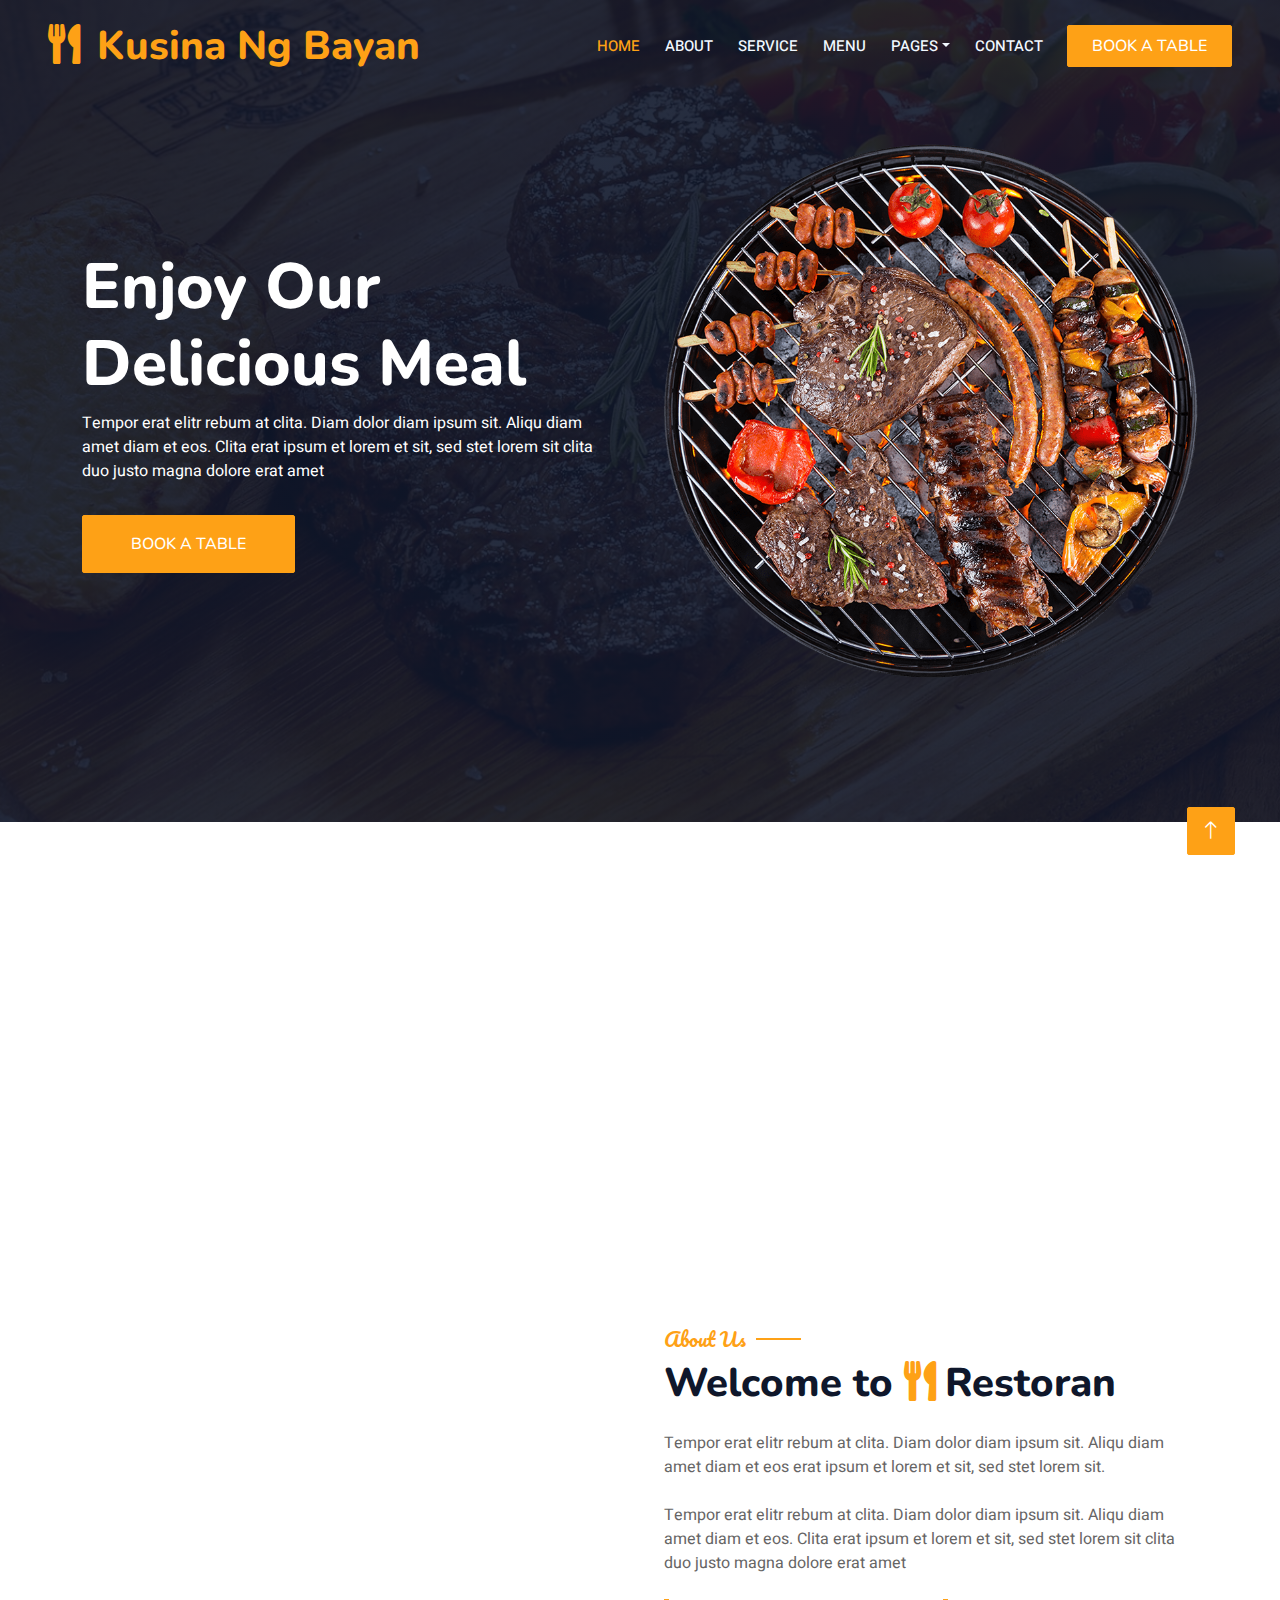
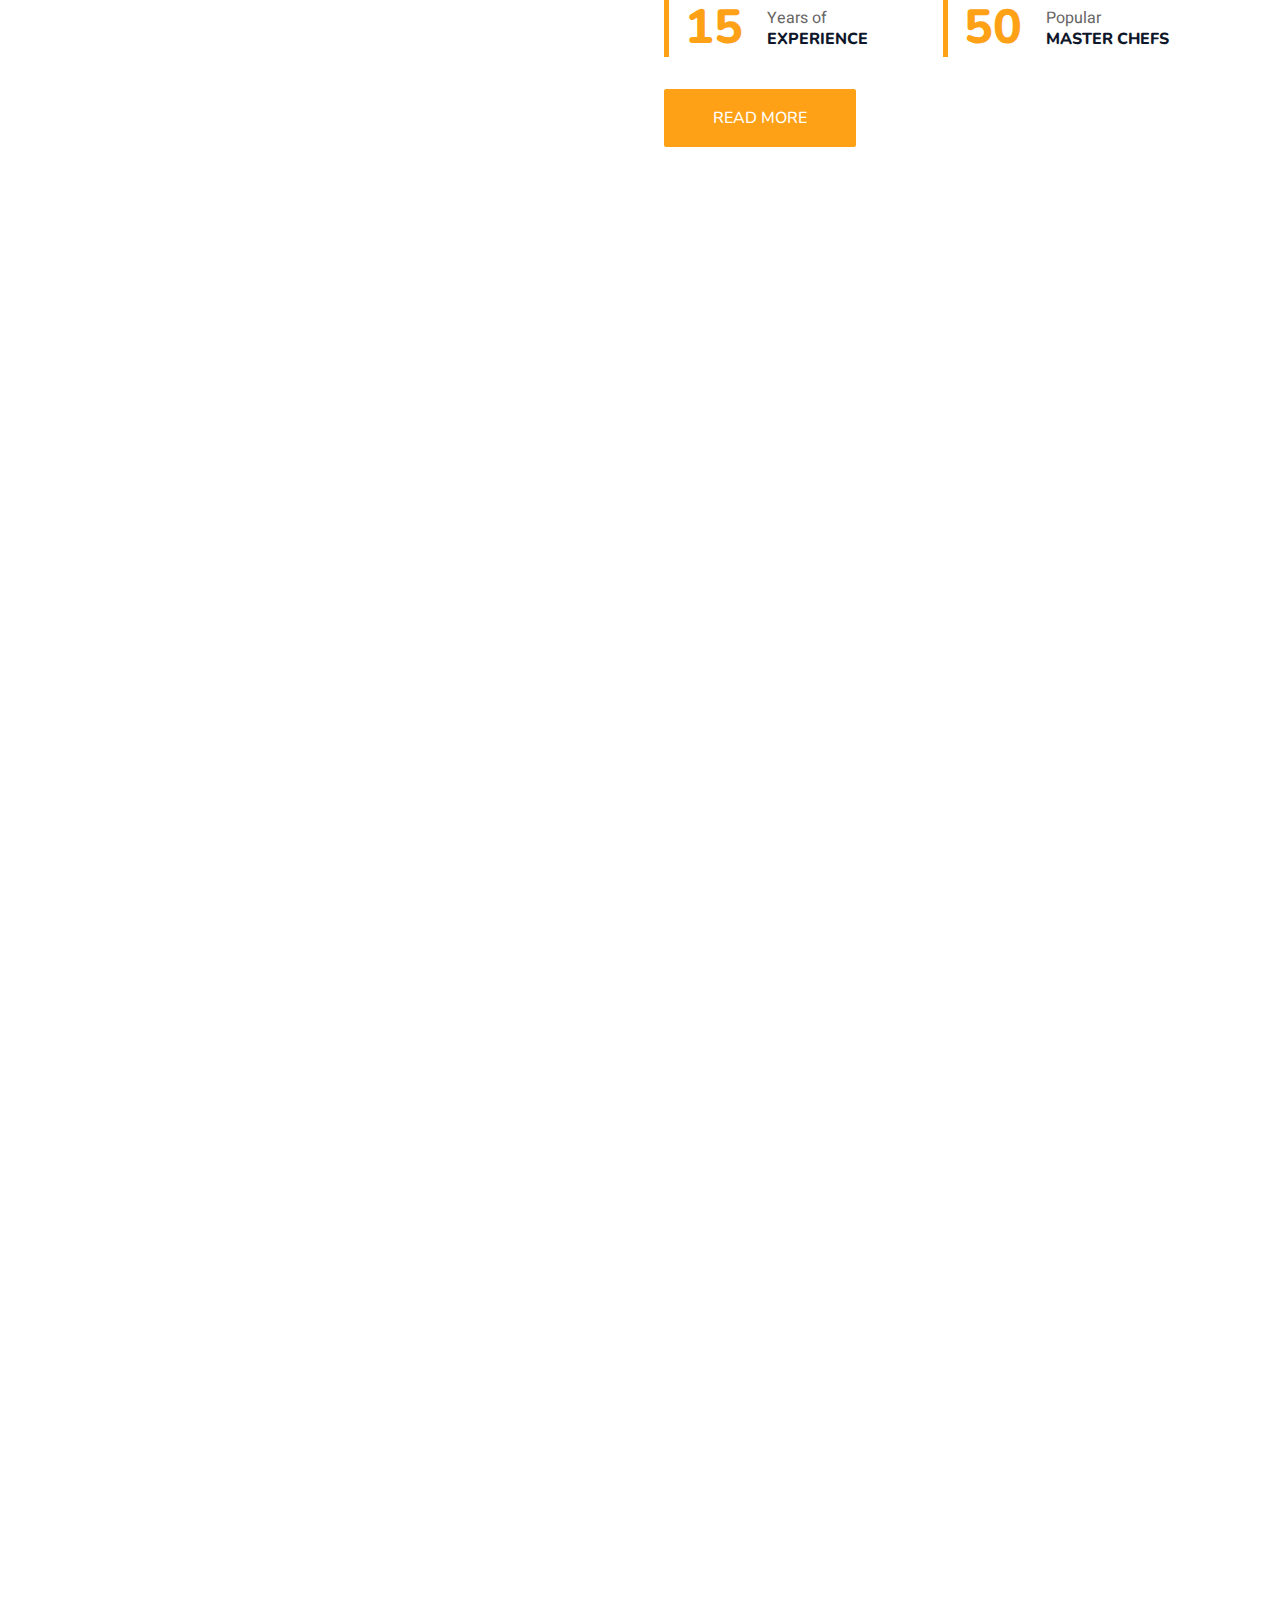
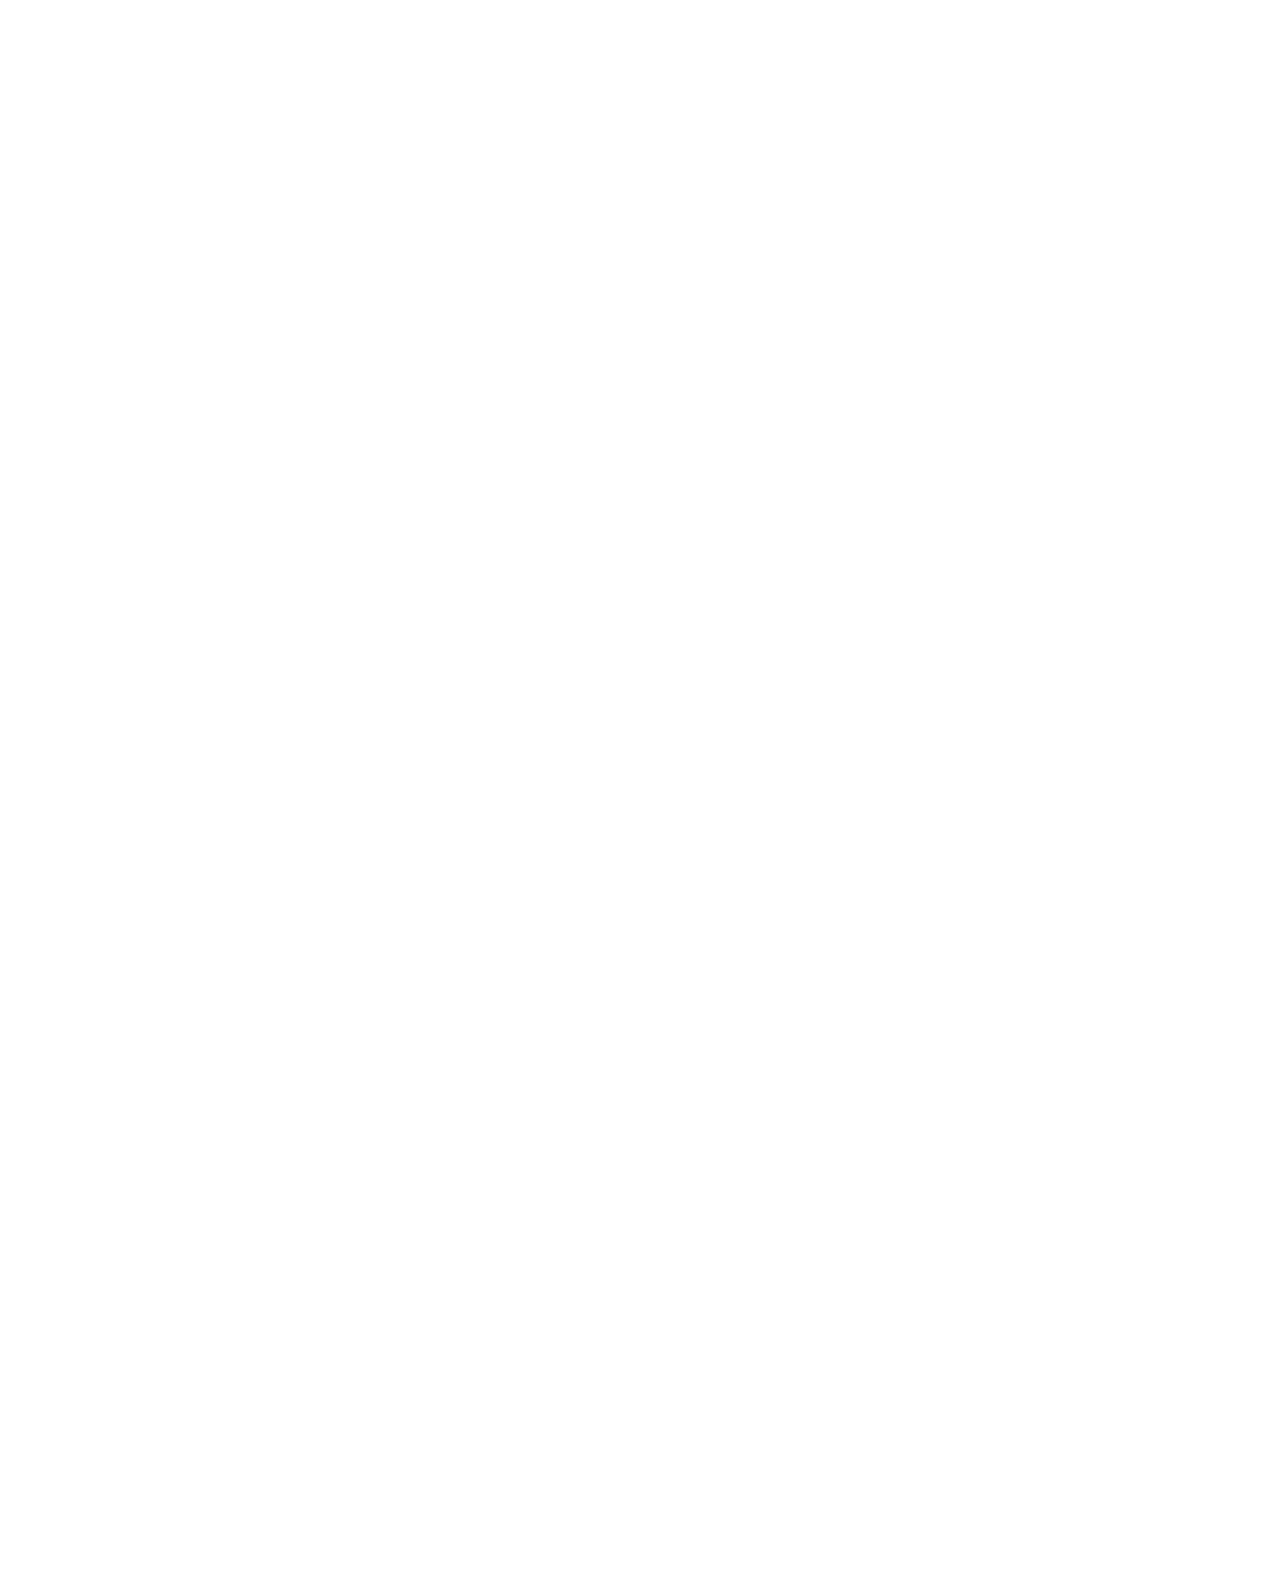
<file: restoran-1.0.0/index.html>
<!DOCTYPE html>
<html lang="en">

<head>
    <meta charset="utf-8">
    <title>Restoran - Bootstrap Restaurant Template</title>
    <meta content="width=device-width, initial-scale=1.0" name="viewport">
    <meta content="" name="keywords">
    <meta content="" name="description">

    <!-- Favicon -->
    <link href="img/favicon.ico" rel="icon">

    <!-- Google Web Fonts -->
    <link rel="preconnect" href="https://fonts.googleapis.com">
    <link rel="preconnect" href="https://fonts.gstatic.com" crossorigin>
    <link href="https://fonts.googleapis.com/css2?family=Heebo:wght@400;500;600&family=Nunito:wght@600;700;800&family=Pacifico&display=swap" rel="stylesheet">

    <!-- Icon Font Stylesheet -->
    <link href="https://cdnjs.cloudflare.com/ajax/libs/font-awesome/5.10.0/css/all.min.css" rel="stylesheet">
    <link href="https://cdn.jsdelivr.net/npm/bootstrap-icons@1.4.1/font/bootstrap-icons.css" rel="stylesheet">

    <!-- Libraries Stylesheet -->
    <link href="lib/animate/animate.min.css" rel="stylesheet">
    <link href="lib/owlcarousel/assets/owl.carousel.min.css" rel="stylesheet">
    <link href="lib/tempusdominus/css/tempusdominus-bootstrap-4.min.css" rel="stylesheet" />

    <!-- Customized Bootstrap Stylesheet -->
    <link href="css/bootstrap.min.css" rel="stylesheet">

    <!-- Template Stylesheet -->
    <link href="css/style.css" rel="stylesheet">
</head>

<body>
    <div class="container-xxl bg-white p-0">
        <!-- Spinner Start -->
        <div id="spinner" class="show bg-white position-fixed translate-middle w-100 vh-100 top-50 start-50 d-flex align-items-center justify-content-center">
            <div class="spinner-border text-primary" style="width: 3rem; height: 3rem;" role="status">
                <span class="sr-only">Loading...</span>
            </div>
        </div>
        <!-- Spinner End -->


        <!-- Navbar & Hero Start -->
        <div class="container-xxl position-relative p-0">
            <nav class="navbar navbar-expand-lg navbar-dark bg-dark px-4 px-lg-5 py-3 py-lg-0">
                <a href="" class="navbar-brand p-0">
                    <h1 class="text-primary m-0"><i class="fa fa-utensils me-3"></i>Kusina Ng Bayan</h1>
                    <!-- <img src="img/logo.png" alt="Logo"> -->
                </a>
                <button class="navbar-toggler" type="button" data-bs-toggle="collapse" data-bs-target="#navbarCollapse">
                    <span class="fa fa-bars"></span>
                </button>
                <div class="collapse navbar-collapse" id="navbarCollapse">
                    <div class="navbar-nav ms-auto py-0 pe-4">
                        <a href="index.html" class="nav-item nav-link active">Home</a>
                        <a href="about.html" class="nav-item nav-link">About</a>
                        <a href="service.html" class="nav-item nav-link">Service</a>
                        <a href="menu.html" class="nav-item nav-link">Menu</a>
                        <div class="nav-item dropdown">
                            <a href="#" class="nav-link dropdown-toggle" data-bs-toggle="dropdown">Pages</a>
                            <div class="dropdown-menu m-0">
                                <a href="booking.html" class="dropdown-item">Booking</a>
                                <a href="team.html" class="dropdown-item">Our Team</a>
                                <a href="testimonial.html" class="dropdown-item">Testimonial</a>
                            </div>
                        </div>
                        <a href="contact.html" class="nav-item nav-link">Contact</a>
                    </div>
                    <a href="" class="btn btn-primary py-2 px-4">Book A Table</a>
                </div>
            </nav>

            <div class="container-xxl py-5 bg-dark hero-header mb-5">
                <div class="container my-5 py-5">
                    <div class="row align-items-center g-5">
                        <div class="col-lg-6 text-center text-lg-start">
                            <h1 class="display-3 text-white animated slideInLeft">Enjoy Our<br>Delicious Meal</h1>
                            <p class="text-white animated slideInLeft mb-4 pb-2">Tempor erat elitr rebum at clita. Diam dolor diam ipsum sit. Aliqu diam amet diam et eos. Clita erat ipsum et lorem et sit, sed stet lorem sit clita duo justo magna dolore erat amet</p>
                            <a href="" class="btn btn-primary py-sm-3 px-sm-5 me-3 animated slideInLeft">Book A Table</a>
                        </div>
                        <div class="col-lg-6 text-center text-lg-end overflow-hidden">
                            <img class="img-fluid" src="img/hero.png" alt="">
                        </div>
                    </div>
                </div>
            </div>
        </div>
        <!-- Navbar & Hero End -->


        <!-- Service Start -->
        <div class="container-xxl py-5">
            <div class="container">
                <div class="row g-4">
                    <div class="col-lg-3 col-sm-6 wow fadeInUp" data-wow-delay="0.1s">
                        <div class="service-item rounded pt-3">
                            <div class="p-4">
                                <i class="fa fa-3x fa-user-tie text-primary mb-4"></i>
                                <h5>Master Chefs</h5>
                                <p>Diam elitr kasd sed at elitr sed ipsum justo dolor sed clita amet diam</p>
                            </div>
                        </div>
                    </div>
                    <div class="col-lg-3 col-sm-6 wow fadeInUp" data-wow-delay="0.3s">
                        <div class="service-item rounded pt-3">
                            <div class="p-4">
                                <i class="fa fa-3x fa-utensils text-primary mb-4"></i>
                                <h5>Quality Food</h5>
                                <p>Diam elitr kasd sed at elitr sed ipsum justo dolor sed clita amet diam</p>
                            </div>
                        </div>
                    </div>
                    <div class="col-lg-3 col-sm-6 wow fadeInUp" data-wow-delay="0.5s">
                        <div class="service-item rounded pt-3">
                            <div class="p-4">
                                <i class="fa fa-3x fa-cart-plus text-primary mb-4"></i>
                                <h5>Online Order</h5>
                                <p>Diam elitr kasd sed at elitr sed ipsum justo dolor sed clita amet diam</p>
                            </div>
                        </div>
                    </div>
                    <div class="col-lg-3 col-sm-6 wow fadeInUp" data-wow-delay="0.7s">
                        <div class="service-item rounded pt-3">
                            <div class="p-4">
                                <i class="fa fa-3x fa-headset text-primary mb-4"></i>
                                <h5>24/7 Service</h5>
                                <p>Diam elitr kasd sed at elitr sed ipsum justo dolor sed clita amet diam</p>
                            </div>
                        </div>
                    </div>
                </div>
            </div>
        </div>
        <!-- Service End -->


        <!-- About Start -->
        <div class="container-xxl py-5">
            <div class="container">
                <div class="row g-5 align-items-center">
                    <div class="col-lg-6">
                        <div class="row g-3">
                            <div class="col-6 text-start">
                                <img class="img-fluid rounded w-100 wow zoomIn" data-wow-delay="0.1s" src="img/about-1.jpg">
                            </div>
                            <div class="col-6 text-start">
                                <img class="img-fluid rounded w-75 wow zoomIn" data-wow-delay="0.3s" src="img/about-2.jpg" style="margin-top: 25%;">
                            </div>
                            <div class="col-6 text-end">
                                <img class="img-fluid rounded w-75 wow zoomIn" data-wow-delay="0.5s" src="img/about-3.jpg">
                            </div>
                            <div class="col-6 text-end">
                                <img class="img-fluid rounded w-100 wow zoomIn" data-wow-delay="0.7s" src="img/about-4.jpg">
                            </div>
                        </div>
                    </div>
                    <div class="col-lg-6">
                        <h5 class="section-title ff-secondary text-start text-primary fw-normal">About Us</h5>
                        <h1 class="mb-4">Welcome to <i class="fa fa-utensils text-primary me-2"></i>Restoran</h1>
                        <p class="mb-4">Tempor erat elitr rebum at clita. Diam dolor diam ipsum sit. Aliqu diam amet diam et eos erat ipsum et lorem et sit, sed stet lorem sit.</p>
                        <p class="mb-4">Tempor erat elitr rebum at clita. Diam dolor diam ipsum sit. Aliqu diam amet diam et eos. Clita erat ipsum et lorem et sit, sed stet lorem sit clita duo justo magna dolore erat amet</p>
                        <div class="row g-4 mb-4">
                            <div class="col-sm-6">
                                <div class="d-flex align-items-center border-start border-5 border-primary px-3">
                                    <h1 class="flex-shrink-0 display-5 text-primary mb-0" data-toggle="counter-up">15</h1>
                                    <div class="ps-4">
                                        <p class="mb-0">Years of</p>
                                        <h6 class="text-uppercase mb-0">Experience</h6>
                                    </div>
                                </div>
                            </div>
                            <div class="col-sm-6">
                                <div class="d-flex align-items-center border-start border-5 border-primary px-3">
                                    <h1 class="flex-shrink-0 display-5 text-primary mb-0" data-toggle="counter-up">50</h1>
                                    <div class="ps-4">
                                        <p class="mb-0">Popular</p>
                                        <h6 class="text-uppercase mb-0">Master Chefs</h6>
                                    </div>
                                </div>
                            </div>
                        </div>
                        <a class="btn btn-primary py-3 px-5 mt-2" href="">Read More</a>
                    </div>
                </div>
            </div>
        </div>
        <!-- About End -->


        <!-- Menu Start -->
        <div class="container-xxl py-5">
            <div class="container">
                <div class="text-center wow fadeInUp" data-wow-delay="0.1s">
                    <h5 class="section-title ff-secondary text-center text-primary fw-normal">Food Menu</h5>
                    <h1 class="mb-5">Most Popular Items</h1>
                </div>
                <div class="tab-class text-center wow fadeInUp" data-wow-delay="0.1s">
                    <ul class="nav nav-pills d-inline-flex justify-content-center border-bottom mb-5">
                        <li class="nav-item">
                            <a class="d-flex align-items-center text-start mx-3 ms-0 pb-3 active" data-bs-toggle="pill" href="#tab-1">
                                <i class="fa fa-coffee fa-2x text-primary"></i>
                                <div class="ps-3">
                                    <small class="text-body">Popular</small>
                                    <h6 class="mt-n1 mb-0">Breakfast</h6>
                                </div>
                            </a>
                        </li>
                        <li class="nav-item">
                            <a class="d-flex align-items-center text-start mx-3 pb-3" data-bs-toggle="pill" href="#tab-2">
                                <i class="fa fa-hamburger fa-2x text-primary"></i>
                                <div class="ps-3">
                                    <small class="text-body">Special</small>
                                    <h6 class="mt-n1 mb-0">Launch</h6>
                                </div>
                            </a>
                        </li>
                        <li class="nav-item">
                            <a class="d-flex align-items-center text-start mx-3 me-0 pb-3" data-bs-toggle="pill" href="#tab-3">
                                <i class="fa fa-utensils fa-2x text-primary"></i>
                                <div class="ps-3">
                                    <small class="text-body">Lovely</small>
                                    <h6 class="mt-n1 mb-0">Dinner</h6>
                                </div>
                            </a>
                        </li>
                    </ul>
                    <div class="tab-content">
                        <div id="tab-1" class="tab-pane fade show p-0 active">
                            <div class="row g-4">
                                <div class="col-lg-6">
                                    <div class="d-flex align-items-center">
                                        <img class="flex-shrink-0 img-fluid rounded" src="img/menu-1.jpg" alt="" style="width: 80px;">
                                        <div class="w-100 d-flex flex-column text-start ps-4">
                                            <h5 class="d-flex justify-content-between border-bottom pb-2">
                                                <span>Chicken Burger</span>
                                                <span class="text-primary">$115</span>
                                            </h5>
                                            <small class="fst-italic">Ipsum ipsum clita erat amet dolor justo diam</small>
                                        </div>
                                    </div>
                                </div>
                                <div class="col-lg-6">
                                    <div class="d-flex align-items-center">
                                        <img class="flex-shrink-0 img-fluid rounded" src="img/menu-2.jpg" alt="" style="width: 80px;">
                                        <div class="w-100 d-flex flex-column text-start ps-4">
                                            <h5 class="d-flex justify-content-between border-bottom pb-2">
                                                <span>Chicken Burger</span>
                                                <span class="text-primary">$115</span>
                                            </h5>
                                            <small class="fst-italic">Ipsum ipsum clita erat amet dolor justo diam</small>
                                        </div>
                                    </div>
                                </div>
                                <div class="col-lg-6">
                                    <div class="d-flex align-items-center">
                                        <img class="flex-shrink-0 img-fluid rounded" src="img/menu-3.jpg" alt="" style="width: 80px;">
                                        <div class="w-100 d-flex flex-column text-start ps-4">
                                            <h5 class="d-flex justify-content-between border-bottom pb-2">
                                                <span>Chicken Burger</span>
                                                <span class="text-primary">$115</span>
                                            </h5>
                                            <small class="fst-italic">Ipsum ipsum clita erat amet dolor justo diam</small>
                                        </div>
                                    </div>
                                </div>
                                <div class="col-lg-6">
                                    <div class="d-flex align-items-center">
                                        <img class="flex-shrink-0 img-fluid rounded" src="img/menu-4.jpg" alt="" style="width: 80px;">
                                        <div class="w-100 d-flex flex-column text-start ps-4">
                                            <h5 class="d-flex justify-content-between border-bottom pb-2">
                                                <span>Chicken Burger</span>
                                                <span class="text-primary">$115</span>
                                            </h5>
                                            <small class="fst-italic">Ipsum ipsum clita erat amet dolor justo diam</small>
                                        </div>
                                    </div>
                                </div>
                                <div class="col-lg-6">
                                    <div class="d-flex align-items-center">
                                        <img class="flex-shrink-0 img-fluid rounded" src="img/menu-5.jpg" alt="" style="width: 80px;">
                                        <div class="w-100 d-flex flex-column text-start ps-4">
                                            <h5 class="d-flex justify-content-between border-bottom pb-2">
                                                <span>Chicken Burger</span>
                                                <span class="text-primary">$115</span>
                                            </h5>
                                            <small class="fst-italic">Ipsum ipsum clita erat amet dolor justo diam</small>
                                        </div>
                                    </div>
                                </div>
                                <div class="col-lg-6">
                                    <div class="d-flex align-items-center">
                                        <img class="flex-shrink-0 img-fluid rounded" src="img/menu-6.jpg" alt="" style="width: 80px;">
                                        <div class="w-100 d-flex flex-column text-start ps-4">
                                            <h5 class="d-flex justify-content-between border-bottom pb-2">
                                                <span>Chicken Burger</span>
                                                <span class="text-primary">$115</span>
                                            </h5>
                                            <small class="fst-italic">Ipsum ipsum clita erat amet dolor justo diam</small>
                                        </div>
                                    </div>
                                </div>
                                <div class="col-lg-6">
                                    <div class="d-flex align-items-center">
                                        <img class="flex-shrink-0 img-fluid rounded" src="img/menu-7.jpg" alt="" style="width: 80px;">
                                        <div class="w-100 d-flex flex-column text-start ps-4">
                                            <h5 class="d-flex justify-content-between border-bottom pb-2">
                                                <span>Chicken Burger</span>
                                                <span class="text-primary">$115</span>
                                            </h5>
                                            <small class="fst-italic">Ipsum ipsum clita erat amet dolor justo diam</small>
                                        </div>
                                    </div>
                                </div>
                                <div class="col-lg-6">
                                    <div class="d-flex align-items-center">
                                        <img class="flex-shrink-0 img-fluid rounded" src="img/menu-8.jpg" alt="" style="width: 80px;">
                                        <div class="w-100 d-flex flex-column text-start ps-4">
                                            <h5 class="d-flex justify-content-between border-bottom pb-2">
                                                <span>Chicken Burger</span>
                                                <span class="text-primary">$115</span>
                                            </h5>
                                            <small class="fst-italic">Ipsum ipsum clita erat amet dolor justo diam</small>
                                        </div>
                                    </div>
                                </div>
                            </div>
                        </div>
                        <div id="tab-2" class="tab-pane fade show p-0">
                            <div class="row g-4">
                                <div class="col-lg-6">
                                    <div class="d-flex align-items-center">
                                        <img class="flex-shrink-0 img-fluid rounded" src="img/menu-1.jpg" alt="" style="width: 80px;">
                                        <div class="w-100 d-flex flex-column text-start ps-4">
                                            <h5 class="d-flex justify-content-between border-bottom pb-2">
                                                <span>Chicken Burger</span>
                                                <span class="text-primary">$115</span>
                                            </h5>
                                            <small class="fst-italic">Ipsum ipsum clita erat amet dolor justo diam</small>
                                        </div>
                                    </div>
                                </div>
                                <div class="col-lg-6">
                                    <div class="d-flex align-items-center">
                                        <img class="flex-shrink-0 img-fluid rounded" src="img/menu-2.jpg" alt="" style="width: 80px;">
                                        <div class="w-100 d-flex flex-column text-start ps-4">
                                            <h5 class="d-flex justify-content-between border-bottom pb-2">
                                                <span>Chicken Burger</span>
                                                <span class="text-primary">$115</span>
                                            </h5>
                                            <small class="fst-italic">Ipsum ipsum clita erat amet dolor justo diam</small>
                                        </div>
                                    </div>
                                </div>
                                <div class="col-lg-6">
                                    <div class="d-flex align-items-center">
                                        <img class="flex-shrink-0 img-fluid rounded" src="img/menu-3.jpg" alt="" style="width: 80px;">
                                        <div class="w-100 d-flex flex-column text-start ps-4">
                                            <h5 class="d-flex justify-content-between border-bottom pb-2">
                                                <span>Chicken Burger</span>
                                                <span class="text-primary">$115</span>
                                            </h5>
                                            <small class="fst-italic">Ipsum ipsum clita erat amet dolor justo diam</small>
                                        </div>
                                    </div>
                                </div>
                                <div class="col-lg-6">
                                    <div class="d-flex align-items-center">
                                        <img class="flex-shrink-0 img-fluid rounded" src="img/menu-4.jpg" alt="" style="width: 80px;">
                                        <div class="w-100 d-flex flex-column text-start ps-4">
                                            <h5 class="d-flex justify-content-between border-bottom pb-2">
                                                <span>Chicken Burger</span>
                                                <span class="text-primary">$115</span>
                                            </h5>
                                            <small class="fst-italic">Ipsum ipsum clita erat amet dolor justo diam</small>
                                        </div>
                                    </div>
                                </div>
                                <div class="col-lg-6">
                                    <div class="d-flex align-items-center">
                                        <img class="flex-shrink-0 img-fluid rounded" src="img/menu-5.jpg" alt="" style="width: 80px;">
                                        <div class="w-100 d-flex flex-column text-start ps-4">
                                            <h5 class="d-flex justify-content-between border-bottom pb-2">
                                                <span>Chicken Burger</span>
                                                <span class="text-primary">$115</span>
                                            </h5>
                                            <small class="fst-italic">Ipsum ipsum clita erat amet dolor justo diam</small>
                                        </div>
                                    </div>
                                </div>
                                <div class="col-lg-6">
                                    <div class="d-flex align-items-center">
                                        <img class="flex-shrink-0 img-fluid rounded" src="img/menu-6.jpg" alt="" style="width: 80px;">
                                        <div class="w-100 d-flex flex-column text-start ps-4">
                                            <h5 class="d-flex justify-content-between border-bottom pb-2">
                                                <span>Chicken Burger</span>
                                                <span class="text-primary">$115</span>
                                            </h5>
                                            <small class="fst-italic">Ipsum ipsum clita erat amet dolor justo diam</small>
                                        </div>
                                    </div>
                                </div>
                                <div class="col-lg-6">
                                    <div class="d-flex align-items-center">
                                        <img class="flex-shrink-0 img-fluid rounded" src="img/menu-7.jpg" alt="" style="width: 80px;">
                                        <div class="w-100 d-flex flex-column text-start ps-4">
                                            <h5 class="d-flex justify-content-between border-bottom pb-2">
                                                <span>Chicken Burger</span>
                                                <span class="text-primary">$115</span>
                                            </h5>
                                            <small class="fst-italic">Ipsum ipsum clita erat amet dolor justo diam</small>
                                        </div>
                                    </div>
                                </div>
                                <div class="col-lg-6">
                                    <div class="d-flex align-items-center">
                                        <img class="flex-shrink-0 img-fluid rounded" src="img/menu-8.jpg" alt="" style="width: 80px;">
                                        <div class="w-100 d-flex flex-column text-start ps-4">
                                            <h5 class="d-flex justify-content-between border-bottom pb-2">
                                                <span>Chicken Burger</span>
                                                <span class="text-primary">$115</span>
                                            </h5>
                                            <small class="fst-italic">Ipsum ipsum clita erat amet dolor justo diam</small>
                                        </div>
                                    </div>
                                </div>
                            </div>
                        </div>
                        <div id="tab-3" class="tab-pane fade show p-0">
                            <div class="row g-4">
                                <div class="col-lg-6">
                                    <div class="d-flex align-items-center">
                                        <img class="flex-shrink-0 img-fluid rounded" src="img/menu-1.jpg" alt="" style="width: 80px;">
                                        <div class="w-100 d-flex flex-column text-start ps-4">
                                            <h5 class="d-flex justify-content-between border-bottom pb-2">
                                                <span>Chicken Burger</span>
                                                <span class="text-primary">$115</span>
                                            </h5>
                                            <small class="fst-italic">Ipsum ipsum clita erat amet dolor justo diam</small>
                                        </div>
                                    </div>
                                </div>
                                <div class="col-lg-6">
                                    <div class="d-flex align-items-center">
                                        <img class="flex-shrink-0 img-fluid rounded" src="img/menu-2.jpg" alt="" style="width: 80px;">
                                        <div class="w-100 d-flex flex-column text-start ps-4">
                                            <h5 class="d-flex justify-content-between border-bottom pb-2">
                                                <span>Chicken Burger</span>
                                                <span class="text-primary">$115</span>
                                            </h5>
                                            <small class="fst-italic">Ipsum ipsum clita erat amet dolor justo diam</small>
                                        </div>
                                    </div>
                                </div>
                                <div class="col-lg-6">
                                    <div class="d-flex align-items-center">
                                        <img class="flex-shrink-0 img-fluid rounded" src="img/menu-3.jpg" alt="" style="width: 80px;">
                                        <div class="w-100 d-flex flex-column text-start ps-4">
                                            <h5 class="d-flex justify-content-between border-bottom pb-2">
                                                <span>Chicken Burger</span>
                                                <span class="text-primary">$115</span>
                                            </h5>
                                            <small class="fst-italic">Ipsum ipsum clita erat amet dolor justo diam</small>
                                        </div>
                                    </div>
                                </div>
                                <div class="col-lg-6">
                                    <div class="d-flex align-items-center">
                                        <img class="flex-shrink-0 img-fluid rounded" src="img/menu-4.jpg" alt="" style="width: 80px;">
                                        <div class="w-100 d-flex flex-column text-start ps-4">
                                            <h5 class="d-flex justify-content-between border-bottom pb-2">
                                                <span>Chicken Burger</span>
                                                <span class="text-primary">$115</span>
                                            </h5>
                                            <small class="fst-italic">Ipsum ipsum clita erat amet dolor justo diam</small>
                                        </div>
                                    </div>
                                </div>
                                <div class="col-lg-6">
                                    <div class="d-flex align-items-center">
                                        <img class="flex-shrink-0 img-fluid rounded" src="img/menu-5.jpg" alt="" style="width: 80px;">
                                        <div class="w-100 d-flex flex-column text-start ps-4">
                                            <h5 class="d-flex justify-content-between border-bottom pb-2">
                                                <span>Chicken Burger</span>
                                                <span class="text-primary">$115</span>
                                            </h5>
                                            <small class="fst-italic">Ipsum ipsum clita erat amet dolor justo diam</small>
                                        </div>
                                    </div>
                                </div>
                                <div class="col-lg-6">
                                    <div class="d-flex align-items-center">
                                        <img class="flex-shrink-0 img-fluid rounded" src="img/menu-6.jpg" alt="" style="width: 80px;">
                                        <div class="w-100 d-flex flex-column text-start ps-4">
                                            <h5 class="d-flex justify-content-between border-bottom pb-2">
                                                <span>Chicken Burger</span>
                                                <span class="text-primary">$115</span>
                                            </h5>
                                            <small class="fst-italic">Ipsum ipsum clita erat amet dolor justo diam</small>
                                        </div>
                                    </div>
                                </div>
                                <div class="col-lg-6">
                                    <div class="d-flex align-items-center">
                                        <img class="flex-shrink-0 img-fluid rounded" src="img/menu-7.jpg" alt="" style="width: 80px;">
                                        <div class="w-100 d-flex flex-column text-start ps-4">
                                            <h5 class="d-flex justify-content-between border-bottom pb-2">
                                                <span>Chicken Burger</span>
                                                <span class="text-primary">$115</span>
                                            </h5>
                                            <small class="fst-italic">Ipsum ipsum clita erat amet dolor justo diam</small>
                                        </div>
                                    </div>
                                </div>
                                <div class="col-lg-6">
                                    <div class="d-flex align-items-center">
                                        <img class="flex-shrink-0 img-fluid rounded" src="img/menu-8.jpg" alt="" style="width: 80px;">
                                        <div class="w-100 d-flex flex-column text-start ps-4">
                                            <h5 class="d-flex justify-content-between border-bottom pb-2">
                                                <span>Chicken Burger</span>
                                                <span class="text-primary">$115</span>
                                            </h5>
                                            <small class="fst-italic">Ipsum ipsum clita erat amet dolor justo diam</small>
                                        </div>
                                    </div>
                                </div>
                            </div>
                        </div>
                    </div>
                </div>
            </div>
        </div>
        <!-- Menu End -->


        <!-- Reservation Start -->
        <div class="container-xxl py-5 px-0 wow fadeInUp" data-wow-delay="0.1s">
            <div class="row g-0">
                <div class="col-md-6">
                    <div class="video">
                        <button type="button" class="btn-play" data-bs-toggle="modal" data-src="https://www.youtube.com/embed/DWRcNpR6Kdc" data-bs-target="#videoModal">
                            <span></span>
                        </button>
                    </div>
                </div>
                <div class="col-md-6 bg-dark d-flex align-items-center">
                    <div class="p-5 wow fadeInUp" data-wow-delay="0.2s">
                        <h5 class="section-title ff-secondary text-start text-primary fw-normal">Reservation</h5>
                        <h1 class="text-white mb-4">Book A Table Online</h1>
                        <form>
                            <div class="row g-3">
                                <div class="col-md-6">
                                    <div class="form-floating">
                                        <input type="text" class="form-control" id="name" placeholder="Your Name">
                                        <label for="name">Your Name</label>
                                    </div>
                                </div>
                                <div class="col-md-6">
                                    <div class="form-floating">
                                        <input type="email" class="form-control" id="email" placeholder="Your Email">
                                        <label for="email">Your Email</label>
                                    </div>
                                </div>
                                <div class="col-md-6">
                                    <div class="form-floating date" id="date3" data-target-input="nearest">
                                        <input type="text" class="form-control datetimepicker-input" id="datetime" placeholder="Date & Time" data-target="#date3" data-toggle="datetimepicker" />
                                        <label for="datetime">Date & Time</label>
                                    </div>
                                </div>
                                <div class="col-md-6">
                                    <div class="form-floating">
                                        <select class="form-select" id="select1">
                                          <option value="1">People 1</option>
                                          <option value="2">People 2</option>
                                          <option value="3">People 3</option>
                                        </select>
                                        <label for="select1">No Of People</label>
                                      </div>
                                </div>
                                <div class="col-12">
                                    <div class="form-floating">
                                        <textarea class="form-control" placeholder="Special Request" id="message" style="height: 100px"></textarea>
                                        <label for="message">Special Request</label>
                                    </div>
                                </div>
                                <div class="col-12">
                                    <button class="btn btn-primary w-100 py-3" type="submit">Book Now</button>
                                </div>
                            </div>
                        </form>
                    </div>
                </div>
            </div>
        </div>

        <div class="modal fade" id="videoModal" tabindex="-1" aria-labelledby="exampleModalLabel" aria-hidden="true">
            <div class="modal-dialog">
                <div class="modal-content rounded-0">
                    <div class="modal-header">
                        <h5 class="modal-title" id="exampleModalLabel">Youtube Video</h5>
                        <button type="button" class="btn-close" data-bs-dismiss="modal" aria-label="Close"></button>
                    </div>
                    <div class="modal-body">
                        <!-- 16:9 aspect ratio -->
                        <div class="ratio ratio-16x9">
                            <iframe class="embed-responsive-item" src="" id="video" allowfullscreen allowscriptaccess="always"
                                allow="autoplay"></iframe>
                        </div>
                    </div>
                </div>
            </div>
        </div>
        <!-- Reservation Start -->


        <!-- Team Start -->
        <div class="container-xxl pt-5 pb-3">
            <div class="container">
                <div class="text-center wow fadeInUp" data-wow-delay="0.1s">
                    <h5 class="section-title ff-secondary text-center text-primary fw-normal">Team Members</h5>
                    <h1 class="mb-5">Our Master Chefs</h1>
                </div>
                <div class="row g-4">
                    <div class="col-lg-3 col-md-6 wow fadeInUp" data-wow-delay="0.1s">
                        <div class="team-item text-center rounded overflow-hidden">
                            <div class="rounded-circle overflow-hidden m-4">
                                <img class="img-fluid" src="img/team-1.jpg" alt="">
                            </div>
                            <h5 class="mb-0">Full Name</h5>
                            <small>Designation</small>
                            <div class="d-flex justify-content-center mt-3">
                                <a class="btn btn-square btn-primary mx-1" href=""><i class="fab fa-facebook-f"></i></a>
                                <a class="btn btn-square btn-primary mx-1" href=""><i class="fab fa-twitter"></i></a>
                                <a class="btn btn-square btn-primary mx-1" href=""><i class="fab fa-instagram"></i></a>
                            </div>
                        </div>
                    </div>
                    <div class="col-lg-3 col-md-6 wow fadeInUp" data-wow-delay="0.3s">
                        <div class="team-item text-center rounded overflow-hidden">
                            <div class="rounded-circle overflow-hidden m-4">
                                <img class="img-fluid" src="img/team-2.jpg" alt="">
                            </div>
                            <h5 class="mb-0">Full Name</h5>
                            <small>Designation</small>
                            <div class="d-flex justify-content-center mt-3">
                                <a class="btn btn-square btn-primary mx-1" href=""><i class="fab fa-facebook-f"></i></a>
                                <a class="btn btn-square btn-primary mx-1" href=""><i class="fab fa-twitter"></i></a>
                                <a class="btn btn-square btn-primary mx-1" href=""><i class="fab fa-instagram"></i></a>
                            </div>
                        </div>
                    </div>
                    <div class="col-lg-3 col-md-6 wow fadeInUp" data-wow-delay="0.5s">
                        <div class="team-item text-center rounded overflow-hidden">
                            <div class="rounded-circle overflow-hidden m-4">
                                <img class="img-fluid" src="img/team-3.jpg" alt="">
                            </div>
                            <h5 class="mb-0">Full Name</h5>
                            <small>Designation</small>
                            <div class="d-flex justify-content-center mt-3">
                                <a class="btn btn-square btn-primary mx-1" href=""><i class="fab fa-facebook-f"></i></a>
                                <a class="btn btn-square btn-primary mx-1" href=""><i class="fab fa-twitter"></i></a>
                                <a class="btn btn-square btn-primary mx-1" href=""><i class="fab fa-instagram"></i></a>
                            </div>
                        </div>
                    </div>
                    <div class="col-lg-3 col-md-6 wow fadeInUp" data-wow-delay="0.7s">
                        <div class="team-item text-center rounded overflow-hidden">
                            <div class="rounded-circle overflow-hidden m-4">
                                <img class="img-fluid" src="img/team-4.jpg" alt="">
                            </div>
                            <h5 class="mb-0">Full Name</h5>
                            <small>Designation</small>
                            <div class="d-flex justify-content-center mt-3">
                                <a class="btn btn-square btn-primary mx-1" href=""><i class="fab fa-facebook-f"></i></a>
                                <a class="btn btn-square btn-primary mx-1" href=""><i class="fab fa-twitter"></i></a>
                                <a class="btn btn-square btn-primary mx-1" href=""><i class="fab fa-instagram"></i></a>
                            </div>
                        </div>
                    </div>
                </div>
            </div>
        </div>
        <!-- Team End -->


        <!-- Testimonial Start -->
        <div class="container-xxl py-5 wow fadeInUp" data-wow-delay="0.1s">
            <div class="container">
                <div class="text-center">
                    <h5 class="section-title ff-secondary text-center text-primary fw-normal">Testimonial</h5>
                    <h1 class="mb-5">Our Clients Say!!!</h1>
                </div>
                <div class="owl-carousel testimonial-carousel">
                    <div class="testimonial-item bg-transparent border rounded p-4">
                        <i class="fa fa-quote-left fa-2x text-primary mb-3"></i>
                        <p>Dolor et eos labore, stet justo sed est sed. Diam sed sed dolor stet amet eirmod eos labore diam</p>
                        <div class="d-flex align-items-center">
                            <img class="img-fluid flex-shrink-0 rounded-circle" src="img/testimonial-1.jpg" style="width: 50px; height: 50px;">
                            <div class="ps-3">
                                <h5 class="mb-1">Client Name</h5>
                                <small>Profession</small>
                            </div>
                        </div>
                    </div>
                    <div class="testimonial-item bg-transparent border rounded p-4">
                        <i class="fa fa-quote-left fa-2x text-primary mb-3"></i>
                        <p>Dolor et eos labore, stet justo sed est sed. Diam sed sed dolor stet amet eirmod eos labore diam</p>
                        <div class="d-flex align-items-center">
                            <img class="img-fluid flex-shrink-0 rounded-circle" src="img/testimonial-2.jpg" style="width: 50px; height: 50px;">
                            <div class="ps-3">
                                <h5 class="mb-1">Client Name</h5>
                                <small>Profession</small>
                            </div>
                        </div>
                    </div>
                    <div class="testimonial-item bg-transparent border rounded p-4">
                        <i class="fa fa-quote-left fa-2x text-primary mb-3"></i>
                        <p>Dolor et eos labore, stet justo sed est sed. Diam sed sed dolor stet amet eirmod eos labore diam</p>
                        <div class="d-flex align-items-center">
                            <img class="img-fluid flex-shrink-0 rounded-circle" src="img/testimonial-3.jpg" style="width: 50px; height: 50px;">
                            <div class="ps-3">
                                <h5 class="mb-1">Client Name</h5>
                                <small>Profession</small>
                            </div>
                        </div>
                    </div>
                    <div class="testimonial-item bg-transparent border rounded p-4">
                        <i class="fa fa-quote-left fa-2x text-primary mb-3"></i>
                        <p>Dolor et eos labore, stet justo sed est sed. Diam sed sed dolor stet amet eirmod eos labore diam</p>
                        <div class="d-flex align-items-center">
                            <img class="img-fluid flex-shrink-0 rounded-circle" src="img/testimonial-4.jpg" style="width: 50px; height: 50px;">
                            <div class="ps-3">
                                <h5 class="mb-1">Client Name</h5>
                                <small>Profession</small>
                            </div>
                        </div>
                    </div>
                </div>
            </div>
        </div>
        <!-- Testimonial End -->
        

        <!-- Footer Start -->
        <div class="container-fluid bg-dark text-light footer pt-5 mt-5 wow fadeIn" data-wow-delay="0.1s">
            <div class="container py-5">
                <div class="row g-5">
                    <div class="col-lg-3 col-md-6">
                        <h4 class="section-title ff-secondary text-start text-primary fw-normal mb-4">Company</h4>
                        <a class="btn btn-link" href="">About Us</a>
                        <a class="btn btn-link" href="">Contact Us</a>
                        <a class="btn btn-link" href="">Reservation</a>
                        <a class="btn btn-link" href="">Privacy Policy</a>
                        <a class="btn btn-link" href="">Terms & Condition</a>
                    </div>
                    <div class="col-lg-3 col-md-6">
                        <h4 class="section-title ff-secondary text-start text-primary fw-normal mb-4">Contact</h4>
                        <p class="mb-2"><i class="fa fa-map-marker-alt me-3"></i>Cagayan de Oro Misamis Oriental</p>
                        <p class="mb-2"><i class="fa fa-phone-alt me-3"></i>+012 345 67890</p>
                        <p class="mb-2"><i class="fa fa-envelope me-3"></i>kusinangbayan@gmail.com</p>
                        <div class="d-flex pt-2">
                            <a class="btn btn-outline-light btn-social" href=""><i class="fab fa-twitter"></i></a>
                            <a class="btn btn-outline-light btn-social" href=""><i class="fab fa-facebook-f"></i></a>
                            <a class="btn btn-outline-light btn-social" href=""><i class="fab fa-youtube"></i></a>
                            <a class="btn btn-outline-light btn-social" href=""><i class="fab fa-linkedin-in"></i></a>
                        </div>
                    </div>
                    <div class="col-lg-3 col-md-6">
                        <h4 class="section-title ff-secondary text-start text-primary fw-normal mb-4">Opening</h4>
                        <h5 class="text-light fw-normal">Monday - Saturday</h5>
                        <p>09AM - 09PM</p>
                        <h5 class="text-light fw-normal">Sunday</h5>
                        <p>10AM - 08PM</p>
                    </div>
                    <div class="col-lg-3 col-md-6">
                        <h4 class="section-title ff-secondary text-start text-primary fw-normal mb-4">Newsletter</h4>
                        <p>Dolor amet sit justo amet elitr clita ipsum elitr est.</p>
                        <div class="position-relative mx-auto" style="max-width: 400px;">
                            <input class="form-control border-primary w-100 py-3 ps-4 pe-5" type="text" placeholder="Your email">
                            <button type="button" class="btn btn-primary py-2 position-absolute top-0 end-0 mt-2 me-2">SignUp</button>
                        </div>
                    </div>
                </div>
            </div>
            <div class="container">
                <div class="copyright">
                    <div class="row">
                        <div class="col-md-6 text-center text-md-start mb-3 mb-md-0">
                            &copy; <a class="border-bottom" href="#">Your Site Name</a>, All Right Reserved. 
							
							<!--/*** This template is free as long as you keep the footer author’s credit link/attribution link/backlink. If you'd like to use the template without the footer author’s credit link/attribution link/backlink, you can purchase the Credit Removal License from "https://htmlcodex.com/credit-removal". Thank you for your support. ***/-->
							Designed By <a class="border-bottom" href="https://htmlcodex.com">HTML Codex</a><br><br>
                            Distributed By <a class="border-bottom" href="https://themewagon.com" target="_blank">ThemeWagon</a>
                        </div>
                        <div class="col-md-6 text-center text-md-end">
                            <div class="footer-menu">
                                <a href="">Home</a>
                                <a href="">Cookies</a>
                                <a href="">Help</a>
                                <a href="">FQAs</a>
                            </div>
                        </div>
                    </div>
                </div>
            </div>
        </div>
        <!-- Footer End -->


        <!-- Back to Top -->
        <a href="#" class="btn btn-lg btn-primary btn-lg-square back-to-top"><i class="bi bi-arrow-up"></i></a>
    </div>

    <!-- JavaScript Libraries -->
    <script src="https://code.jquery.com/jquery-3.4.1.min.js"></script>
    <script src="https://cdn.jsdelivr.net/npm/bootstrap@5.0.0/dist/js/bootstrap.bundle.min.js"></script>
    <script src="lib/wow/wow.min.js"></script>
    <script src="lib/easing/easing.min.js"></script>
    <script src="lib/waypoints/waypoints.min.js"></script>
    <script src="lib/counterup/counterup.min.js"></script>
    <script src="lib/owlcarousel/owl.carousel.min.js"></script>
    <script src="lib/tempusdominus/js/moment.min.js"></script>
    <script src="lib/tempusdominus/js/moment-timezone.min.js"></script>
    <script src="lib/tempusdominus/js/tempusdominus-bootstrap-4.min.js"></script>

    <!-- Template Javascript -->
    <script src="js/main.js"></script>
</body>

</html>
</file>
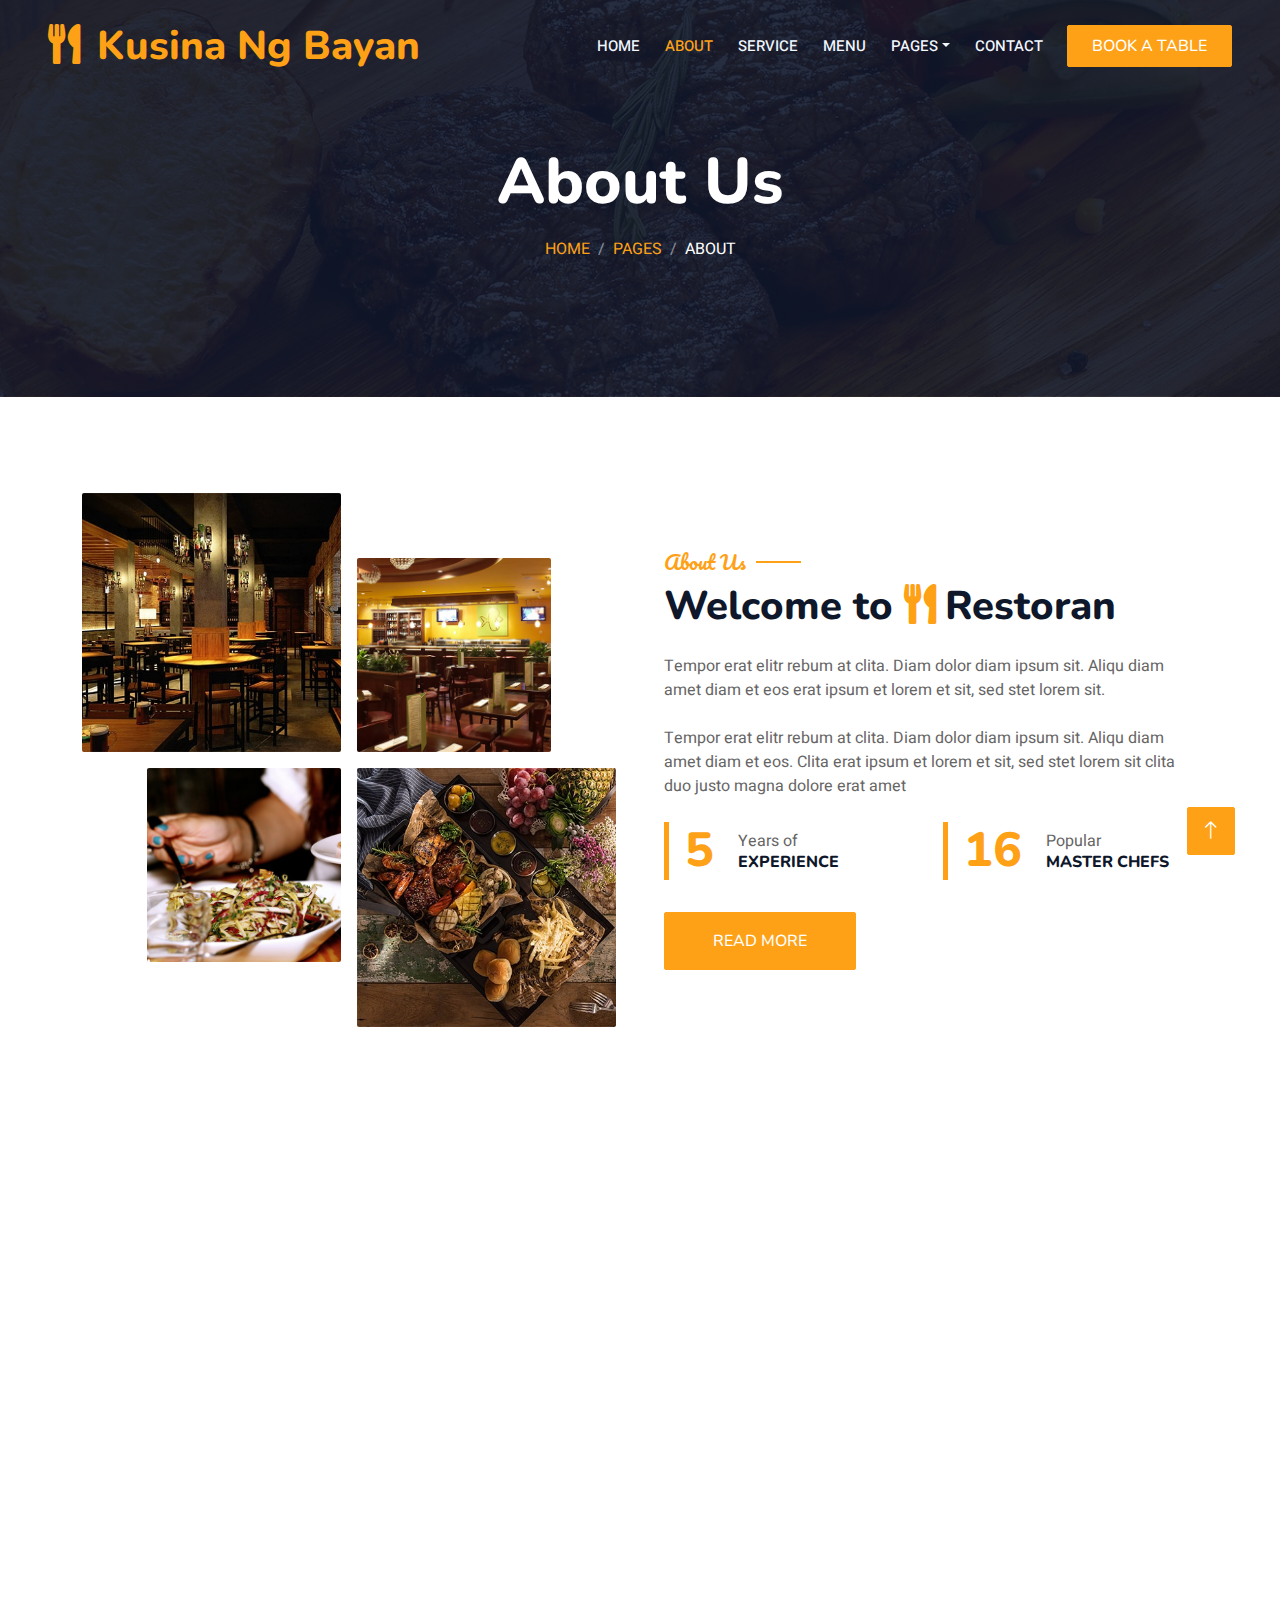
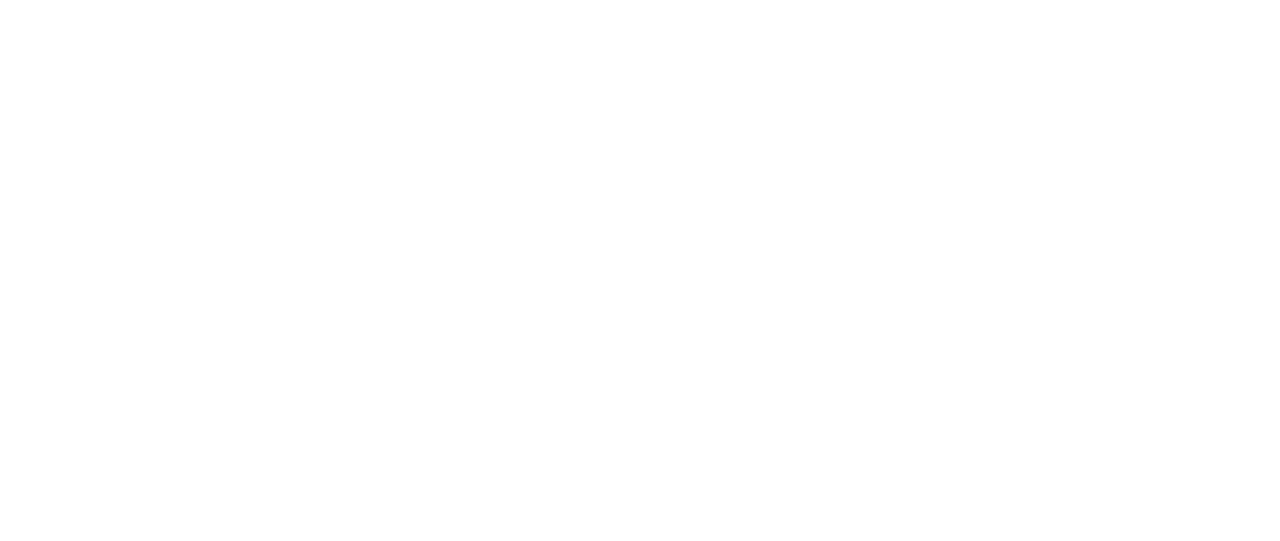
<file: kusinangbayan/about.html>
<!DOCTYPE html>
<html lang="en">

<head>
    <meta charset="utf-8">
    <title>Kusina Ng Bayan</title>
    <meta content="width=device-width, initial-scale=1.0" name="viewport">
    <meta content="" name="keywords">
    <meta content="" name="description">

    <!-- Favicon -->
    <link href="img/favicon.ico" rel="icon">

    <!-- Google Web Fonts -->
    <link rel="preconnect" href="https://fonts.googleapis.com">
    <link rel="preconnect" href="https://fonts.gstatic.com" crossorigin>
    <link href="https://fonts.googleapis.com/css2?family=Heebo:wght@400;500;600&family=Nunito:wght@600;700;800&family=Pacifico&display=swap" rel="stylesheet">

    <!-- Icon Font Stylesheet -->
    <link href="https://cdnjs.cloudflare.com/ajax/libs/font-awesome/5.10.0/css/all.min.css" rel="stylesheet">
    <link href="https://cdn.jsdelivr.net/npm/bootstrap-icons@1.4.1/font/bootstrap-icons.css" rel="stylesheet">

    <!-- Libraries Stylesheet -->
    <link href="lib/animate/animate.min.css" rel="stylesheet">
    <link href="lib/owlcarousel/assets/owl.carousel.min.css" rel="stylesheet">
    <link href="lib/tempusdominus/css/tempusdominus-bootstrap-4.min.css" rel="stylesheet" />

    <!-- Customized Bootstrap Stylesheet -->
    <link href="css/bootstrap.min.css" rel="stylesheet">

    <!-- Template Stylesheet -->
    <link href="css/style.css" rel="stylesheet">
</head>

<body>
    <div class="container-xxl bg-white p-0">
        <!-- Spinner Start -->
        <div id="spinner" class="show bg-white position-fixed translate-middle w-100 vh-100 top-50 start-50 d-flex align-items-center justify-content-center">
            <div class="spinner-border text-primary" style="width: 3rem; height: 3rem;" role="status">
                <span class="sr-only">Loading...</span>
            </div>
        </div>
        <!-- Spinner End -->


        <!-- Navbar & Hero Start -->
        <div class="container-xxl position-relative p-0">
            <nav class="navbar navbar-expand-lg navbar-dark bg-dark px-4 px-lg-5 py-3 py-lg-0">
                <a href="" class="navbar-brand p-0">
                    <h1 class="text-primary m-0"><i class="fa fa-utensils me-3"></i>Kusina Ng Bayan</h1>
                    <!-- <img src="img/logo.png" alt="Logo"> -->
                </a>
                <button class="navbar-toggler" type="button" data-bs-toggle="collapse" data-bs-target="#navbarCollapse">
                    <span class="fa fa-bars"></span>
                </button>
                <div class="collapse navbar-collapse" id="navbarCollapse">
                    <div class="navbar-nav ms-auto py-0 pe-4">
                        <a href="index.html" class="nav-item nav-link">Home</a>
                        <a href="about.html" class="nav-item nav-link active">About</a>
                        <a href="service.html" class="nav-item nav-link">Service</a>
                        <a href="menu.html" class="nav-item nav-link">Menu</a>
                        <div class="nav-item dropdown">
                            <a href="#" class="nav-link dropdown-toggle" data-bs-toggle="dropdown">Pages</a>
                            <div class="dropdown-menu m-0">
                                <a href="booking.html" class="dropdown-item">Booking</a>
                                <a href="team.html" class="dropdown-item">Our Team</a>
                                <a href="testimonial.html" class="dropdown-item">Testimonial</a>
                            </div>
                        </div>
                        <a href="contact.html" class="nav-item nav-link">Contact</a>
                    </div>
                    <a href="" class="btn btn-primary py-2 px-4">Book A Table</a>
                </div>
            </nav>

            <div class="container-xxl py-5 bg-dark hero-header mb-5">
                <div class="container text-center my-5 pt-5 pb-4">
                    <h1 class="display-3 text-white mb-3 animated slideInDown">About Us</h1>
                    <nav aria-label="breadcrumb">
                        <ol class="breadcrumb justify-content-center text-uppercase">
                            <li class="breadcrumb-item"><a href="#">Home</a></li>
                            <li class="breadcrumb-item"><a href="#">Pages</a></li>
                            <li class="breadcrumb-item text-white active" aria-current="page">About</li>
                        </ol>
                    </nav>
                </div>
            </div>
        </div>
        <!-- Navbar & Hero End -->


        <!-- About Start -->
        <div class="container-xxl py-5">
            <div class="container">
                <div class="row g-5 align-items-center">
                    <div class="col-lg-6">
                        <div class="row g-3">
                            <div class="col-6 text-start">
                                <img class="img-fluid rounded w-100 wow zoomIn" data-wow-delay="0.1s" src="img/about-1.jpg">
                            </div>
                            <div class="col-6 text-start">
                                <img class="img-fluid rounded w-75 wow zoomIn" data-wow-delay="0.3s" src="img/about-2.jpg" style="margin-top: 25%;">
                            </div>
                            <div class="col-6 text-end">
                                <img class="img-fluid rounded w-75 wow zoomIn" data-wow-delay="0.5s" src="img/about-3.jpg">
                            </div>
                            <div class="col-6 text-end">
                                <img class="img-fluid rounded w-100 wow zoomIn" data-wow-delay="0.7s" src="img/about-4.jpg">
                            </div>
                        </div>
                    </div>
                    <div class="col-lg-6">
                        <h5 class="section-title ff-secondary text-start text-primary fw-normal">About Us</h5>
                        <h1 class="mb-4">Welcome to <i class="fa fa-utensils text-primary me-2"></i>Restoran</h1>
                        <p class="mb-4">Tempor erat elitr rebum at clita. Diam dolor diam ipsum sit. Aliqu diam amet diam et eos erat ipsum et lorem et sit, sed stet lorem sit.</p>
                        <p class="mb-4">Tempor erat elitr rebum at clita. Diam dolor diam ipsum sit. Aliqu diam amet diam et eos. Clita erat ipsum et lorem et sit, sed stet lorem sit clita duo justo magna dolore erat amet</p>
                        <div class="row g-4 mb-4">
                            <div class="col-sm-6">
                                <div class="d-flex align-items-center border-start border-5 border-primary px-3">
                                    <h1 class="flex-shrink-0 display-5 text-primary mb-0" data-toggle="counter-up">15</h1>
                                    <div class="ps-4">
                                        <p class="mb-0">Years of</p>
                                        <h6 class="text-uppercase mb-0">Experience</h6>
                                    </div>
                                </div>
                            </div>
                            <div class="col-sm-6">
                                <div class="d-flex align-items-center border-start border-5 border-primary px-3">
                                    <h1 class="flex-shrink-0 display-5 text-primary mb-0" data-toggle="counter-up">50</h1>
                                    <div class="ps-4">
                                        <p class="mb-0">Popular</p>
                                        <h6 class="text-uppercase mb-0">Master Chefs</h6>
                                    </div>
                                </div>
                            </div>
                        </div>
                        <a class="btn btn-primary py-3 px-5 mt-2" href="">Read More</a>
                    </div>
                </div>
            </div>
        </div>
        <!-- About End -->


        <!-- Team Start -->
        <div class="container-xxl pt-5 pb-3">
            <div class="container">
                <div class="text-center wow fadeInUp" data-wow-delay="0.1s">
                    <h5 class="section-title ff-secondary text-center text-primary fw-normal">Team Members</h5>
                    <h1 class="mb-5">Our Master Chefs</h1>
                </div>
                <div class="row g-4">
                    <div class="col-lg-3 col-md-6 wow fadeInUp" data-wow-delay="0.1s">
                        <div class="team-item text-center rounded overflow-hidden">
                            <div class="rounded-circle overflow-hidden m-4">
                                <img class="img-fluid" src="img/team-1.jpg" alt="">
                            </div>
                            <h5 class="mb-0">Full Name</h5>
                            <small>Designation</small>
                            <div class="d-flex justify-content-center mt-3">
                                <a class="btn btn-square btn-primary mx-1" href=""><i class="fab fa-facebook-f"></i></a>
                                <a class="btn btn-square btn-primary mx-1" href=""><i class="fab fa-twitter"></i></a>
                                <a class="btn btn-square btn-primary mx-1" href=""><i class="fab fa-instagram"></i></a>
                            </div>
                        </div>
                    </div>
                    <div class="col-lg-3 col-md-6 wow fadeInUp" data-wow-delay="0.3s">
                        <div class="team-item text-center rounded overflow-hidden">
                            <div class="rounded-circle overflow-hidden m-4">
                                <img class="img-fluid" src="img/team-2.jpg" alt="">
                            </div>
                            <h5 class="mb-0">Full Name</h5>
                            <small>Designation</small>
                            <div class="d-flex justify-content-center mt-3">
                                <a class="btn btn-square btn-primary mx-1" href=""><i class="fab fa-facebook-f"></i></a>
                                <a class="btn btn-square btn-primary mx-1" href=""><i class="fab fa-twitter"></i></a>
                                <a class="btn btn-square btn-primary mx-1" href=""><i class="fab fa-instagram"></i></a>
                            </div>
                        </div>
                    </div>
                    <div class="col-lg-3 col-md-6 wow fadeInUp" data-wow-delay="0.5s">
                        <div class="team-item text-center rounded overflow-hidden">
                            <div class="rounded-circle overflow-hidden m-4">
                                <img class="img-fluid" src="img/team-3.jpg" alt="">
                            </div>
                            <h5 class="mb-0">Full Name</h5>
                            <small>Designation</small>
                            <div class="d-flex justify-content-center mt-3">
                                <a class="btn btn-square btn-primary mx-1" href=""><i class="fab fa-facebook-f"></i></a>
                                <a class="btn btn-square btn-primary mx-1" href=""><i class="fab fa-twitter"></i></a>
                                <a class="btn btn-square btn-primary mx-1" href=""><i class="fab fa-instagram"></i></a>
                            </div>
                        </div>
                    </div>
                    <div class="col-lg-3 col-md-6 wow fadeInUp" data-wow-delay="0.7s">
                        <div class="team-item text-center rounded overflow-hidden">
                            <div class="rounded-circle overflow-hidden m-4">
                                <img class="img-fluid" src="img/team-4.jpg" alt="">
                            </div>
                            <h5 class="mb-0">Full Name</h5>
                            <small>Designation</small>
                            <div class="d-flex justify-content-center mt-3">
                                <a class="btn btn-square btn-primary mx-1" href=""><i class="fab fa-facebook-f"></i></a>
                                <a class="btn btn-square btn-primary mx-1" href=""><i class="fab fa-twitter"></i></a>
                                <a class="btn btn-square btn-primary mx-1" href=""><i class="fab fa-instagram"></i></a>
                            </div>
                        </div>
                    </div>
                </div>
            </div>
        </div>
        <!-- Team End -->
        

        <!-- Footer Start -->
        <div class="container-fluid bg-dark text-light footer pt-5 mt-5 wow fadeIn" data-wow-delay="0.1s">
            <div class="container py-5">
                <div class="row g-5">
                    <div class="col-lg-3 col-md-6">
                        <h4 class="section-title ff-secondary text-start text-primary fw-normal mb-4">Company</h4>
                        <a class="btn btn-link" href="">About Us</a>
                        <a class="btn btn-link" href="">Contact Us</a>
                        <a class="btn btn-link" href="">Reservation</a>
                        <a class="btn btn-link" href="">Privacy Policy</a>
                        <a class="btn btn-link" href="">Terms & Condition</a>
                    </div>
                    <div class="col-lg-3 col-md-6">
                        <h4 class="section-title ff-secondary text-start text-primary fw-normal mb-4">Contact</h4>
                        <p class="mb-2"><i class="fa fa-map-marker-alt me-3"></i>123 Street, New York, USA</p>
                        <p class="mb-2"><i class="fa fa-phone-alt me-3"></i>+012 345 67890</p>
                        <p class="mb-2"><i class="fa fa-envelope me-3"></i>info@example.com</p>
                        <div class="d-flex pt-2">
                            <a class="btn btn-outline-light btn-social" href=""><i class="fab fa-twitter"></i></a>
                            <a class="btn btn-outline-light btn-social" href=""><i class="fab fa-facebook-f"></i></a>
                            <a class="btn btn-outline-light btn-social" href=""><i class="fab fa-youtube"></i></a>
                            <a class="btn btn-outline-light btn-social" href=""><i class="fab fa-linkedin-in"></i></a>
                        </div>
                    </div>
                    <div class="col-lg-3 col-md-6">
                        <h4 class="section-title ff-secondary text-start text-primary fw-normal mb-4">Opening</h4>
                        <h5 class="text-light fw-normal">Monday - Saturday</h5>
                        <p>09AM - 09PM</p>
                        <h5 class="text-light fw-normal">Sunday</h5>
                        <p>10AM - 08PM</p>
                    </div>
                    <div class="col-lg-3 col-md-6">
                        <h4 class="section-title ff-secondary text-start text-primary fw-normal mb-4">Newsletter</h4>
                        <p>Dolor amet sit justo amet elitr clita ipsum elitr est.</p>
                        <div class="position-relative mx-auto" style="max-width: 400px;">
                            <input class="form-control border-primary w-100 py-3 ps-4 pe-5" type="text" placeholder="Your email">
                            <button type="button" class="btn btn-primary py-2 position-absolute top-0 end-0 mt-2 me-2">SignUp</button>
                        </div>
                    </div>
                </div>
            </div>
            <div class="container">
                <div class="copyright">
                    <div class="row">
                        <div class="col-md-6 text-center text-md-start mb-3 mb-md-0">
                            &copy; <a class="border-bottom" href="#">Your Site Name</a>, All Right Reserved. 
							
							<!--/*** This template is free as long as you keep the footer author’s credit link/attribution link/backlink. If you'd like to use the template without the footer author’s credit link/attribution link/backlink, you can purchase the Credit Removal License from "https://htmlcodex.com/credit-removal". Thank you for your support. ***/-->
							Designed By <a class="border-bottom" href="https://htmlcodex.com">HTML Codex</a><br><br>
                            Distributed By <a class="border-bottom" href="https://themewagon.com" target="_blank">ThemeWagon</a>
                        </div>
                        <div class="col-md-6 text-center text-md-end">
                            <div class="footer-menu">
                                <a href="">Home</a>
                                <a href="">Cookies</a>
                                <a href="">Help</a>
                                <a href="">FQAs</a>
                            </div>
                        </div>
                    </div>
                </div>
            </div>
        </div>
        <!-- Footer End -->


        <!-- Back to Top -->
        <a href="#" class="btn btn-lg btn-primary btn-lg-square back-to-top"><i class="bi bi-arrow-up"></i></a>
    </div>

    <!-- JavaScript Libraries -->
    <script src="https://code.jquery.com/jquery-3.4.1.min.js"></script>
    <script src="https://cdn.jsdelivr.net/npm/bootstrap@5.0.0/dist/js/bootstrap.bundle.min.js"></script>
    <script src="lib/wow/wow.min.js"></script>
    <script src="lib/easing/easing.min.js"></script>
    <script src="lib/waypoints/waypoints.min.js"></script>
    <script src="lib/counterup/counterup.min.js"></script>
    <script src="lib/owlcarousel/owl.carousel.min.js"></script>
    <script src="lib/tempusdominus/js/moment.min.js"></script>
    <script src="lib/tempusdominus/js/moment-timezone.min.js"></script>
    <script src="lib/tempusdominus/js/tempusdominus-bootstrap-4.min.js"></script>

    <!-- Template Javascript -->
    <script src="js/main.js"></script>
</body>

</html>
</file>
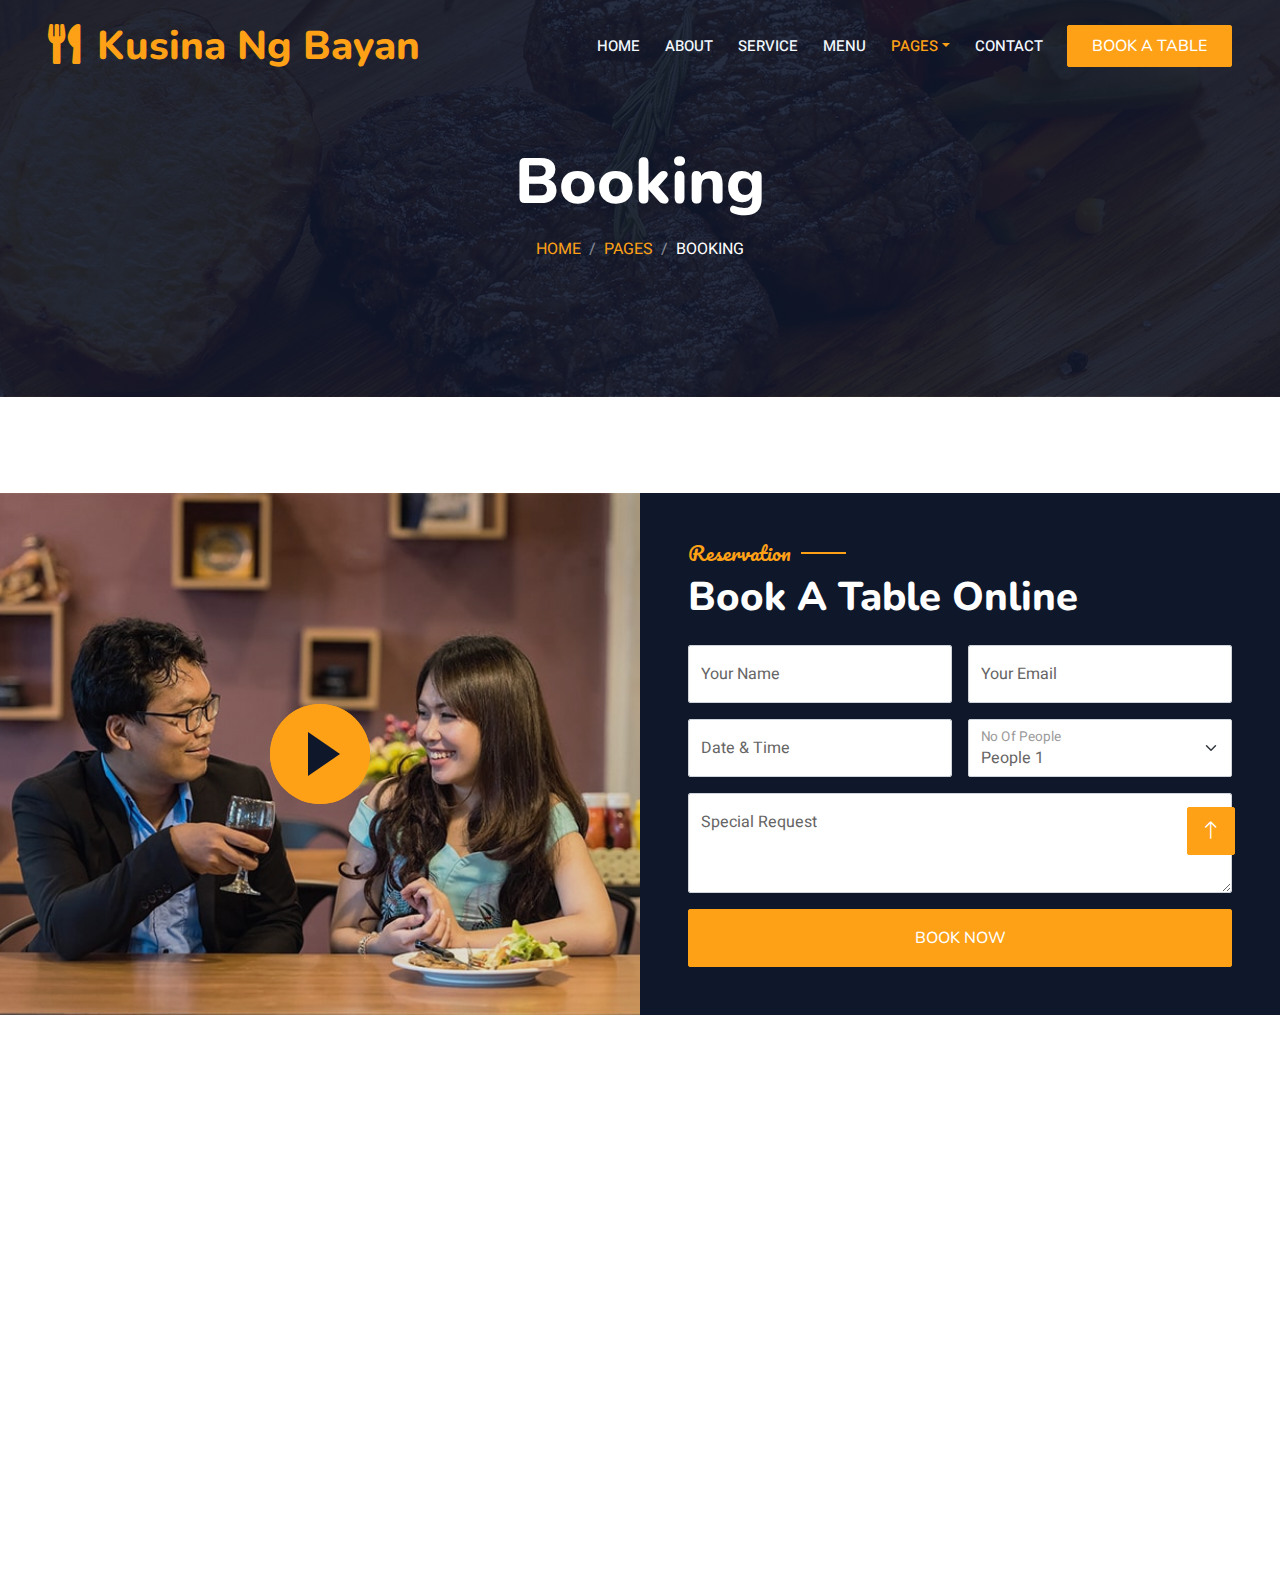
<file: kusinangbayan/booking.html>
<!DOCTYPE html>
<html lang="en">

<head>
    <meta charset="utf-8">
    <title>Kusina Ng Bayan</title>
    <meta content="width=device-width, initial-scale=1.0" name="viewport">
    <meta content="" name="keywords">
    <meta content="" name="description">

    <!-- Favicon -->
    <link href="img/favicon.ico" rel="icon">

    <!-- Google Web Fonts -->
    <link rel="preconnect" href="https://fonts.googleapis.com">
    <link rel="preconnect" href="https://fonts.gstatic.com" crossorigin>
    <link href="https://fonts.googleapis.com/css2?family=Heebo:wght@400;500;600&family=Nunito:wght@600;700;800&family=Pacifico&display=swap" rel="stylesheet">

    <!-- Icon Font Stylesheet -->
    <link href="https://cdnjs.cloudflare.com/ajax/libs/font-awesome/5.10.0/css/all.min.css" rel="stylesheet">
    <link href="https://cdn.jsdelivr.net/npm/bootstrap-icons@1.4.1/font/bootstrap-icons.css" rel="stylesheet">

    <!-- Libraries Stylesheet -->
    <link href="lib/animate/animate.min.css" rel="stylesheet">
    <link href="lib/owlcarousel/assets/owl.carousel.min.css" rel="stylesheet">
    <link href="lib/tempusdominus/css/tempusdominus-bootstrap-4.min.css" rel="stylesheet" />

    <!-- Customized Bootstrap Stylesheet -->
    <link href="css/bootstrap.min.css" rel="stylesheet">

    <!-- Template Stylesheet -->
    <link href="css/style.css" rel="stylesheet">
</head>

<body>
    <div class="container-xxl bg-white p-0">
        <!-- Spinner Start -->
        <div id="spinner" class="show bg-white position-fixed translate-middle w-100 vh-100 top-50 start-50 d-flex align-items-center justify-content-center">
            <div class="spinner-border text-primary" style="width: 3rem; height: 3rem;" role="status">
                <span class="sr-only">Loading...</span>
            </div>
        </div>
        <!-- Spinner End -->


        <!-- Navbar & Hero Start -->
        <div class="container-xxl position-relative p-0">
            <nav class="navbar navbar-expand-lg navbar-dark bg-dark px-4 px-lg-5 py-3 py-lg-0">
                <a href="" class="navbar-brand p-0">
                    <h1 class="text-primary m-0"><i class="fa fa-utensils me-3"></i>Kusina Ng Bayan</h1>
                    <!-- <img src="img/logo.png" alt="Logo"> -->
                </a>
                <button class="navbar-toggler" type="button" data-bs-toggle="collapse" data-bs-target="#navbarCollapse">
                    <span class="fa fa-bars"></span>
                </button>
                <div class="collapse navbar-collapse" id="navbarCollapse">
                    <div class="navbar-nav ms-auto py-0 pe-4">
                        <a href="index.html" class="nav-item nav-link">Home</a>
                        <a href="about.html" class="nav-item nav-link">About</a>
                        <a href="service.html" class="nav-item nav-link">Service</a>
                        <a href="menu.html" class="nav-item nav-link">Menu</a>
                        <div class="nav-item dropdown">
                            <a href="#" class="nav-link dropdown-toggle active" data-bs-toggle="dropdown">Pages</a>
                            <div class="dropdown-menu m-0">
                                <a href="booking.html" class="dropdown-item active">Booking</a>
                                <a href="team.html" class="dropdown-item">Our Team</a>
                                <a href="testimonial.html" class="dropdown-item">Testimonial</a>
                            </div>
                        </div>
                        <a href="contact.html" class="nav-item nav-link">Contact</a>
                    </div>
                    <a href="" class="btn btn-primary py-2 px-4">Book A Table</a>
                </div>
            </nav>

            <div class="container-xxl py-5 bg-dark hero-header mb-5">
                <div class="container text-center my-5 pt-5 pb-4">
                    <h1 class="display-3 text-white mb-3 animated slideInDown">Booking</h1>
                    <nav aria-label="breadcrumb">
                        <ol class="breadcrumb justify-content-center text-uppercase">
                            <li class="breadcrumb-item"><a href="#">Home</a></li>
                            <li class="breadcrumb-item"><a href="#">Pages</a></li>
                            <li class="breadcrumb-item text-white active" aria-current="page">Booking</li>
                        </ol>
                    </nav>
                </div>
            </div>
        </div>
        <!-- Navbar & Hero End -->


        <!-- Reservation Start -->
        <div class="container-xxl py-5 px-0 wow fadeInUp" data-wow-delay="0.1s">
            <div class="row g-0">
                <div class="col-md-6">
                    <div class="video">
                        <button type="button" class="btn-play" data-bs-toggle="modal" data-src="https://www.youtube.com/embed/DWRcNpR6Kdc" data-bs-target="#videoModal">
                            <span></span>
                        </button>
                    </div>
                </div>
                <div class="col-md-6 bg-dark d-flex align-items-center">
                    <div class="p-5 wow fadeInUp" data-wow-delay="0.2s">
                        <h5 class="section-title ff-secondary text-start text-primary fw-normal">Reservation</h5>
                        <h1 class="text-white mb-4">Book A Table Online</h1>
                        <form>
                            <div class="row g-3">
                                <div class="col-md-6">
                                    <div class="form-floating">
                                        <input type="text" class="form-control" id="name" placeholder="Your Name">
                                        <label for="name">Your Name</label>
                                    </div>
                                </div>
                                <div class="col-md-6">
                                    <div class="form-floating">
                                        <input type="email" class="form-control" id="email" placeholder="Your Email">
                                        <label for="email">Your Email</label>
                                    </div>
                                </div>
                                <div class="col-md-6">
                                    <div class="form-floating date" id="date3" data-target-input="nearest">
                                        <input type="text" class="form-control datetimepicker-input" id="datetime" placeholder="Date & Time" data-target="#date3" data-toggle="datetimepicker" />
                                        <label for="datetime">Date & Time</label>
                                    </div>
                                </div>
                                <div class="col-md-6">
                                    <div class="form-floating">
                                        <select class="form-select" id="select1">
                                          <option value="1">People 1</option>
                                          <option value="2">People 2</option>
                                          <option value="3">People 3</option>
                                        </select>
                                        <label for="select1">No Of People</label>
                                      </div>
                                </div>
                                <div class="col-12">
                                    <div class="form-floating">
                                        <textarea class="form-control" placeholder="Special Request" id="message" style="height: 100px"></textarea>
                                        <label for="message">Special Request</label>
                                    </div>
                                </div>
                                <div class="col-12">
                                    <button class="btn btn-primary w-100 py-3" type="submit">Book Now</button>
                                </div>
                            </div>
                        </form>
                    </div>
                </div>
            </div>
        </div>

        <div class="modal fade" id="videoModal" tabindex="-1" aria-labelledby="exampleModalLabel" aria-hidden="true">
            <div class="modal-dialog">
                <div class="modal-content rounded-0">
                    <div class="modal-header">
                        <h5 class="modal-title" id="exampleModalLabel">Youtube Video</h5>
                        <button type="button" class="btn-close" data-bs-dismiss="modal" aria-label="Close"></button>
                    </div>
                    <div class="modal-body">
                        <!-- 16:9 aspect ratio -->
                        <div class="ratio ratio-16x9">
                            <iframe class="embed-responsive-item" src="" id="video" allowfullscreen allowscriptaccess="always"
                                allow="autoplay"></iframe>
                        </div>
                    </div>
                </div>
            </div>
        </div>
        <!-- Reservation Start -->
        

        <!-- Footer Start -->
        <div class="container-fluid bg-dark text-light footer pt-5 mt-5 wow fadeIn" data-wow-delay="0.1s">
            <div class="container py-5">
                <div class="row g-5">
                    <div class="col-lg-3 col-md-6">
                        <h4 class="section-title ff-secondary text-start text-primary fw-normal mb-4">Company</h4>
                        <a class="btn btn-link" href="">About Us</a>
                        <a class="btn btn-link" href="">Contact Us</a>
                        <a class="btn btn-link" href="">Reservation</a>
                        <a class="btn btn-link" href="">Privacy Policy</a>
                        <a class="btn btn-link" href="">Terms & Condition</a>
                    </div>
                    <div class="col-lg-3 col-md-6">
                        <h4 class="section-title ff-secondary text-start text-primary fw-normal mb-4">Contact</h4>
                        <p class="mb-2"><i class="fa fa-map-marker-alt me-3"></i>123 Street, New York, USA</p>
                        <p class="mb-2"><i class="fa fa-phone-alt me-3"></i>+012 345 67890</p>
                        <p class="mb-2"><i class="fa fa-envelope me-3"></i>info@example.com</p>
                        <div class="d-flex pt-2">
                            <a class="btn btn-outline-light btn-social" href=""><i class="fab fa-twitter"></i></a>
                            <a class="btn btn-outline-light btn-social" href=""><i class="fab fa-facebook-f"></i></a>
                            <a class="btn btn-outline-light btn-social" href=""><i class="fab fa-youtube"></i></a>
                            <a class="btn btn-outline-light btn-social" href=""><i class="fab fa-linkedin-in"></i></a>
                        </div>
                    </div>
                    <div class="col-lg-3 col-md-6">
                        <h4 class="section-title ff-secondary text-start text-primary fw-normal mb-4">Opening</h4>
                        <h5 class="text-light fw-normal">Monday - Saturday</h5>
                        <p>09AM - 09PM</p>
                        <h5 class="text-light fw-normal">Sunday</h5>
                        <p>10AM - 08PM</p>
                    </div>
                    <div class="col-lg-3 col-md-6">
                        <h4 class="section-title ff-secondary text-start text-primary fw-normal mb-4">Newsletter</h4>
                        <p>Dolor amet sit justo amet elitr clita ipsum elitr est.</p>
                        <div class="position-relative mx-auto" style="max-width: 400px;">
                            <input class="form-control border-primary w-100 py-3 ps-4 pe-5" type="text" placeholder="Your email">
                            <button type="button" class="btn btn-primary py-2 position-absolute top-0 end-0 mt-2 me-2">SignUp</button>
                        </div>
                    </div>
                </div>
            </div>
            <div class="container">
                <div class="copyright">
                    <div class="row">
                        <div class="col-md-6 text-center text-md-start mb-3 mb-md-0">
                            &copy; <a class="border-bottom" href="#">Your Site Name</a>, All Right Reserved. 
							
							<!--/*** This template is free as long as you keep the footer author’s credit link/attribution link/backlink. If you'd like to use the template without the footer author’s credit link/attribution link/backlink, you can purchase the Credit Removal License from "https://htmlcodex.com/credit-removal". Thank you for your support. ***/-->
							Designed By <a class="border-bottom" href="https://htmlcodex.com">HTML Codex</a><br><br>
                            Distributed By <a class="border-bottom" href="https://themewagon.com" target="_blank">ThemeWagon</a>
                        </div>
                        <div class="col-md-6 text-center text-md-end">
                            <div class="footer-menu">
                                <a href="">Home</a>
                                <a href="">Cookies</a>
                                <a href="">Help</a>
                                <a href="">FQAs</a>
                            </div>
                        </div>
                    </div>
                </div>
            </div>
        </div>
        <!-- Footer End -->


        <!-- Back to Top -->
        <a href="#" class="btn btn-lg btn-primary btn-lg-square back-to-top"><i class="bi bi-arrow-up"></i></a>
    </div>

    <!-- JavaScript Libraries -->
    <script src="https://code.jquery.com/jquery-3.4.1.min.js"></script>
    <script src="https://cdn.jsdelivr.net/npm/bootstrap@5.0.0/dist/js/bootstrap.bundle.min.js"></script>
    <script src="lib/wow/wow.min.js"></script>
    <script src="lib/easing/easing.min.js"></script>
    <script src="lib/waypoints/waypoints.min.js"></script>
    <script src="lib/counterup/counterup.min.js"></script>
    <script src="lib/owlcarousel/owl.carousel.min.js"></script>
    <script src="lib/tempusdominus/js/moment.min.js"></script>
    <script src="lib/tempusdominus/js/moment-timezone.min.js"></script>
    <script src="lib/tempusdominus/js/tempusdominus-bootstrap-4.min.js"></script>

    <!-- Template Javascript -->
    <script src="js/main.js"></script>
</body>

</html>
</file>
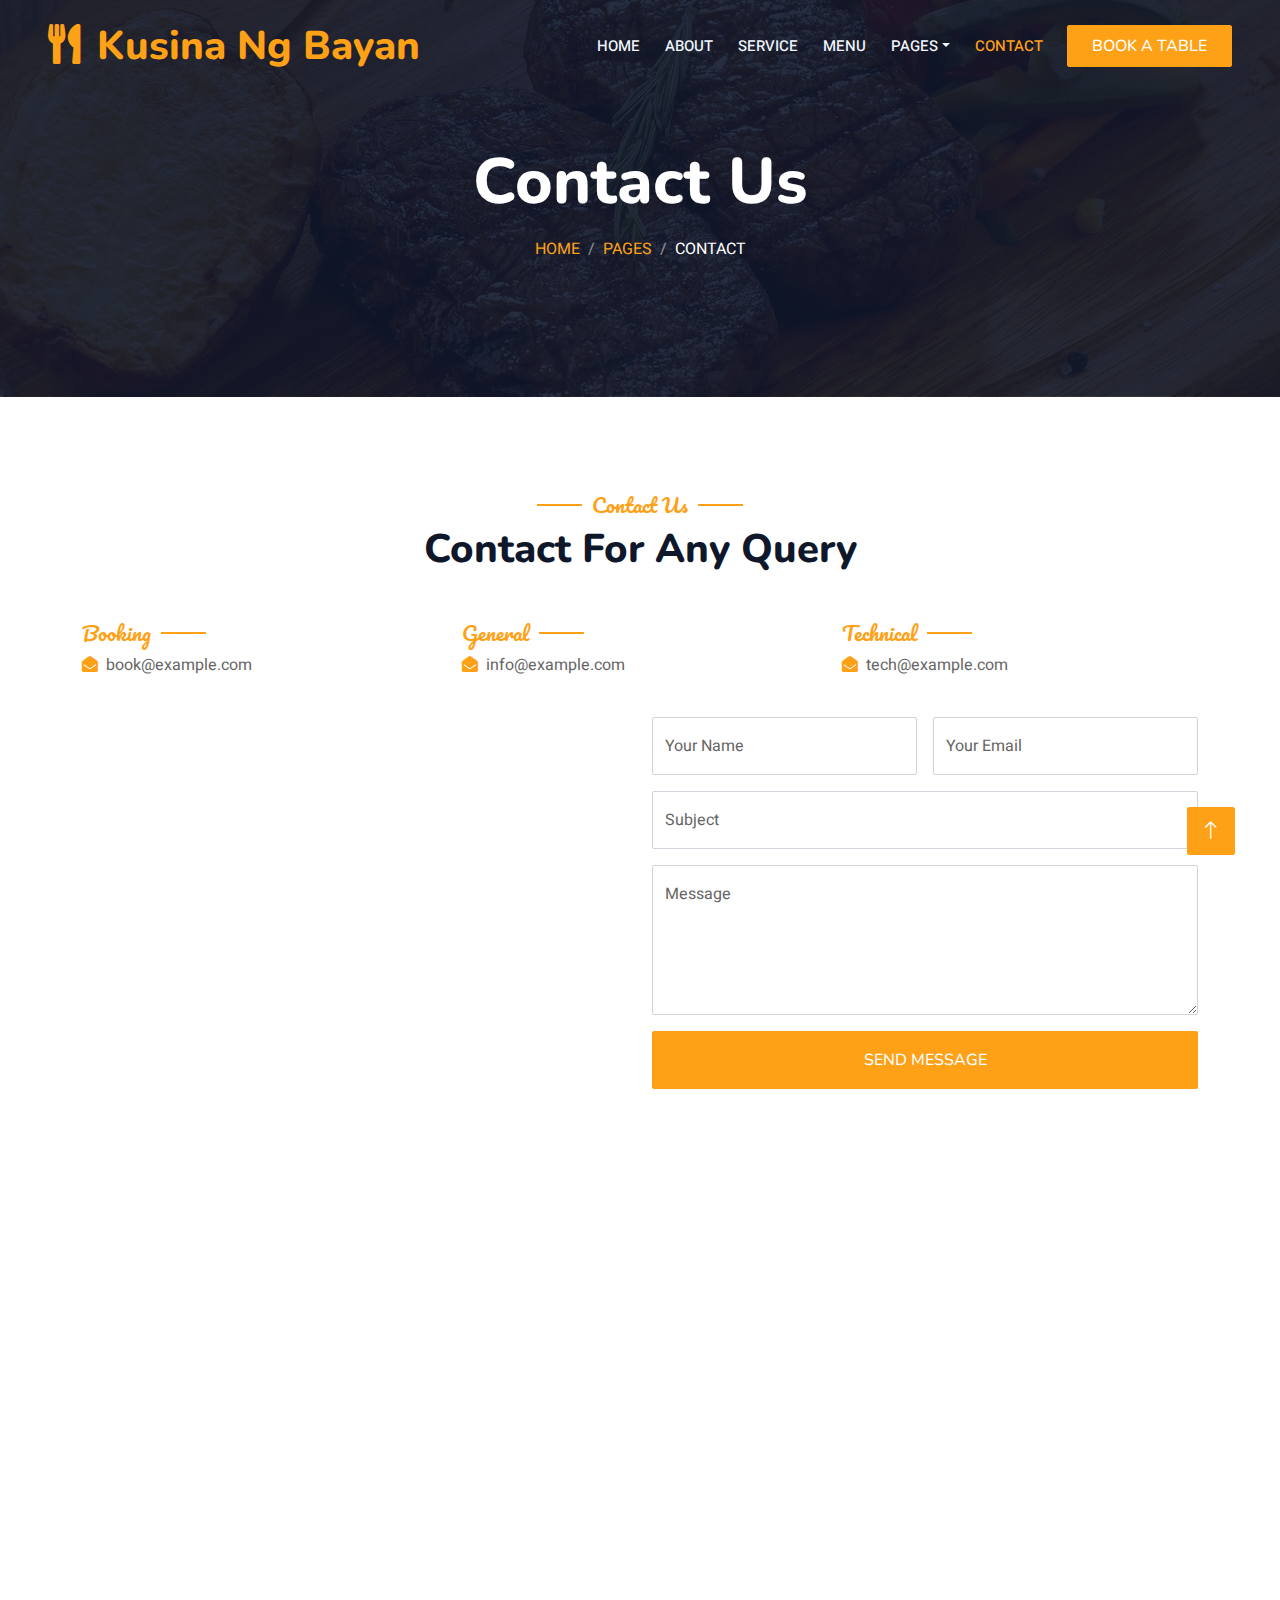
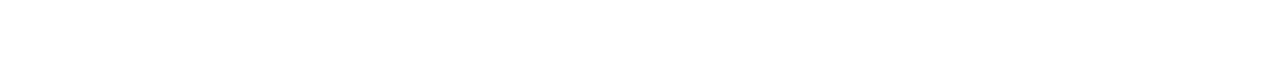
<file: kusinangbayan/contact.html>
<!DOCTYPE html>
<html lang="en">

<head>
    <meta charset="utf-8">
    <title>Kusina Ng Bayan</title>
    <meta content="width=device-width, initial-scale=1.0" name="viewport">
    <meta content="" name="keywords">
    <meta content="" name="description">

    <!-- Favicon -->
    <link href="img/favicon.ico" rel="icon">

    <!-- Google Web Fonts -->
    <link rel="preconnect" href="https://fonts.googleapis.com">
    <link rel="preconnect" href="https://fonts.gstatic.com" crossorigin>
    <link href="https://fonts.googleapis.com/css2?family=Heebo:wght@400;500;600&family=Nunito:wght@600;700;800&family=Pacifico&display=swap" rel="stylesheet">

    <!-- Icon Font Stylesheet -->
    <link href="https://cdnjs.cloudflare.com/ajax/libs/font-awesome/5.10.0/css/all.min.css" rel="stylesheet">
    <link href="https://cdn.jsdelivr.net/npm/bootstrap-icons@1.4.1/font/bootstrap-icons.css" rel="stylesheet">

    <!-- Libraries Stylesheet -->
    <link href="lib/animate/animate.min.css" rel="stylesheet">
    <link href="lib/owlcarousel/assets/owl.carousel.min.css" rel="stylesheet">
    <link href="lib/tempusdominus/css/tempusdominus-bootstrap-4.min.css" rel="stylesheet" />

    <!-- Customized Bootstrap Stylesheet -->
    <link href="css/bootstrap.min.css" rel="stylesheet">

    <!-- Template Stylesheet -->
    <link href="css/style.css" rel="stylesheet">
</head>

<body>
    <div class="container-xxl bg-white p-0">
        <!-- Spinner Start -->
        <div id="spinner" class="show bg-white position-fixed translate-middle w-100 vh-100 top-50 start-50 d-flex align-items-center justify-content-center">
            <div class="spinner-border text-primary" style="width: 3rem; height: 3rem;" role="status">
                <span class="sr-only">Loading...</span>
            </div>
        </div>
        <!-- Spinner End -->


        <!-- Navbar & Hero Start -->
        <div class="container-xxl position-relative p-0">
            <nav class="navbar navbar-expand-lg navbar-dark bg-dark px-4 px-lg-5 py-3 py-lg-0">
                <a href="" class="navbar-brand p-0">
                    <h1 class="text-primary m-0"><i class="fa fa-utensils me-3"></i>Kusina Ng Bayan</h1>
                    <!-- <img src="img/logo.png" alt="Logo"> -->
                </a>
                <button class="navbar-toggler" type="button" data-bs-toggle="collapse" data-bs-target="#navbarCollapse">
                    <span class="fa fa-bars"></span>
                </button>
                <div class="collapse navbar-collapse" id="navbarCollapse">
                    <div class="navbar-nav ms-auto py-0 pe-4">
                        <a href="index.html" class="nav-item nav-link">Home</a>
                        <a href="about.html" class="nav-item nav-link">About</a>
                        <a href="service.html" class="nav-item nav-link">Service</a>
                        <a href="menu.html" class="nav-item nav-link">Menu</a>
                        <div class="nav-item dropdown">
                            <a href="#" class="nav-link dropdown-toggle" data-bs-toggle="dropdown">Pages</a>
                            <div class="dropdown-menu m-0">
                                <a href="booking.html" class="dropdown-item">Booking</a>
                                <a href="team.html" class="dropdown-item">Our Team</a>
                                <a href="testimonial.html" class="dropdown-item">Testimonial</a>
                            </div>
                        </div>
                        <a href="contact.html" class="nav-item nav-link active">Contact</a>
                    </div>
                    <a href="" class="btn btn-primary py-2 px-4">Book A Table</a>
                </div>
            </nav>

            <div class="container-xxl py-5 bg-dark hero-header mb-5">
                <div class="container text-center my-5 pt-5 pb-4">
                    <h1 class="display-3 text-white mb-3 animated slideInDown">Contact Us</h1>
                    <nav aria-label="breadcrumb">
                        <ol class="breadcrumb justify-content-center text-uppercase">
                            <li class="breadcrumb-item"><a href="#">Home</a></li>
                            <li class="breadcrumb-item"><a href="#">Pages</a></li>
                            <li class="breadcrumb-item text-white active" aria-current="page">Contact</li>
                        </ol>
                    </nav>
                </div>
            </div>
        </div>
        <!-- Navbar & Hero End -->


        <!-- Contact Start -->
        <div class="container-xxl py-5">
            <div class="container">
                <div class="text-center wow fadeInUp" data-wow-delay="0.1s">
                    <h5 class="section-title ff-secondary text-center text-primary fw-normal">Contact Us</h5>
                    <h1 class="mb-5">Contact For Any Query</h1>
                </div>
                <div class="row g-4">
                    <div class="col-12">
                        <div class="row gy-4">
                            <div class="col-md-4">
                                <h5 class="section-title ff-secondary fw-normal text-start text-primary">Booking</h5>
                                <p><i class="fa fa-envelope-open text-primary me-2"></i>book@example.com</p>
                            </div>
                            <div class="col-md-4">
                                <h5 class="section-title ff-secondary fw-normal text-start text-primary">General</h5>
                                <p><i class="fa fa-envelope-open text-primary me-2"></i>info@example.com</p>
                            </div>
                            <div class="col-md-4">
                                <h5 class="section-title ff-secondary fw-normal text-start text-primary">Technical</h5>
                                <p><i class="fa fa-envelope-open text-primary me-2"></i>tech@example.com</p>
                            </div>
                        </div>
                    </div>
                    <div class="col-md-6 wow fadeIn" data-wow-delay="0.1s">
                        <iframe class="position-relative rounded w-100 h-100"
                            src="https://www.google.com/maps/embed?pb=!1m18!1m12!1m3!1d126310.18254799902!2d124.55032455654974!3d8.382648639151025!2m3!1f0!2f0!3f0!3m2!1i1024!2i768!4f13.1!3m3!1m2!1s0x32fff2d9810e9e81%3A0x2edcd5b84a6de2a2!2sCagayan%20de%20Oro%2C%20Misamis%20Oriental!5e0!3m2!1sen!2sph!4v1728294257660!5m2!1sen!2sph"
                            frameborder="0" style="min-height: 350px; border:0;" allowfullscreen="" aria-hidden="false"
                            tabindex="0"></iframe>
                    </div>
                    <div class="col-md-6">
                        <div class="wow fadeInUp" data-wow-delay="0.2s">
                            <form>
                                <div class="row g-3">
                                    <div class="col-md-6">
                                        <div class="form-floating">
                                            <input type="text" class="form-control" id="name" placeholder="Your Name">
                                            <label for="name">Your Name</label>
                                        </div>
                                    </div>
                                    <div class="col-md-6">
                                        <div class="form-floating">
                                            <input type="email" class="form-control" id="email" placeholder="Your Email">
                                            <label for="email">Your Email</label>
                                        </div>
                                    </div>
                                    <div class="col-12">
                                        <div class="form-floating">
                                            <input type="text" class="form-control" id="subject" placeholder="Subject">
                                            <label for="subject">Subject</label>
                                        </div>
                                    </div>
                                    <div class="col-12">
                                        <div class="form-floating">
                                            <textarea class="form-control" placeholder="Leave a message here" id="message" style="height: 150px"></textarea>
                                            <label for="message">Message</label>
                                        </div>
                                    </div>
                                    <div class="col-12">
                                        <button class="btn btn-primary w-100 py-3" type="submit">Send Message</button>
                                    </div>
                                </div>
                            </form>
                        </div>
                    </div>
                </div>
            </div>
        </div>
        <!-- Contact End -->


        <!-- Footer Start -->
        <div class="container-fluid bg-dark text-light footer pt-5 mt-5 wow fadeIn" data-wow-delay="0.1s">
            <div class="container py-5">
                <div class="row g-5">
                    <div class="col-lg-3 col-md-6">
                        <h4 class="section-title ff-secondary text-start text-primary fw-normal mb-4">Company</h4>
                        <a class="btn btn-link" href="">About Us</a>
                        <a class="btn btn-link" href="">Contact Us</a>
                        <a class="btn btn-link" href="">Reservation</a>
                        <a class="btn btn-link" href="">Privacy Policy</a>
                        <a class="btn btn-link" href="">Terms & Condition</a>
                    </div>
                    <div class="col-lg-3 col-md-6">
                        <h4 class="section-title ff-secondary text-start text-primary fw-normal mb-4">Contact</h4>
                        <p class="mb-2"><i class="fa fa-map-marker-alt me-3"></i>Cagayan de Oro Misamis Oriental</p>
                        <p class="mb-2"><i class="fa fa-phone-alt me-3"></i>+012 345 67890</p>
                        <p class="mb-2"><i class="fa fa-envelope me-3"></i>info@example.com</p>
                        <div class="d-flex pt-2">
                            <a class="btn btn-outline-light btn-social" href=""><i class="fab fa-twitter"></i></a>
                            <a class="btn btn-outline-light btn-social" href=""><i class="fab fa-facebook-f"></i></a>
                            <a class="btn btn-outline-light btn-social" href=""><i class="fab fa-youtube"></i></a>
                            <a class="btn btn-outline-light btn-social" href=""><i class="fab fa-linkedin-in"></i></a>
                        </div>
                    </div>
                    <div class="col-lg-3 col-md-6">
                        <h4 class="section-title ff-secondary text-start text-primary fw-normal mb-4">Opening</h4>
                        <h5 class="text-light fw-normal">Monday - Saturday</h5>
                        <p>09AM - 09PM</p>
                        <h5 class="text-light fw-normal">Sunday</h5>
                        <p>10AM - 08PM</p>
                    </div>
                    <div class="col-lg-3 col-md-6">
                        <h4 class="section-title ff-secondary text-start text-primary fw-normal mb-4">Newsletter</h4>
                        <p>Dolor amet sit justo amet elitr clita ipsum elitr est.</p>
                        <div class="position-relative mx-auto" style="max-width: 400px;">
                            <input class="form-control border-primary w-100 py-3 ps-4 pe-5" type="text" placeholder="Your email">
                            <button type="button" class="btn btn-primary py-2 position-absolute top-0 end-0 mt-2 me-2">SignUp</button>
                        </div>
                    </div>
                </div>
            </div>
            <div class="container">
                <div class="copyright">
                    <div class="row">
                        <div class="col-md-6 text-center text-md-start mb-3 mb-md-0">
                            &copy; <a class="border-bottom" href="#">Your Site Name</a>, All Right Reserved. 
							
							<!--/*** This template is free as long as you keep the footer author’s credit link/attribution link/backlink. If you'd like to use the template without the footer author’s credit link/attribution link/backlink, you can purchase the Credit Removal License from "https://htmlcodex.com/credit-removal". Thank you for your support. ***/-->
							Designed By <a class="border-bottom" href="https://htmlcodex.com">HTML Codex</a><br><br>
                            Distributed By <a class="border-bottom" href="https://themewagon.com" target="_blank">ThemeWagon</a>
                        </div>
                        <div class="col-md-6 text-center text-md-end">
                            <div class="footer-menu">
                                <a href="">Home</a>
                                <a href="">Cookies</a>
                                <a href="">Help</a>
                                <a href="">FQAs</a>
                            </div>
                        </div>
                    </div>
                </div>
            </div>
        </div>
        <!-- Footer End -->


        <!-- Back to Top -->
        <a href="#" class="btn btn-lg btn-primary btn-lg-square back-to-top"><i class="bi bi-arrow-up"></i></a>
    </div>

    <!-- JavaScript Libraries -->
    <script src="https://code.jquery.com/jquery-3.4.1.min.js"></script>
    <script src="https://cdn.jsdelivr.net/npm/bootstrap@5.0.0/dist/js/bootstrap.bundle.min.js"></script>
    <script src="lib/wow/wow.min.js"></script>
    <script src="lib/easing/easing.min.js"></script>
    <script src="lib/waypoints/waypoints.min.js"></script>
    <script src="lib/counterup/counterup.min.js"></script>
    <script src="lib/owlcarousel/owl.carousel.min.js"></script>
    <script src="lib/tempusdominus/js/moment.min.js"></script>
    <script src="lib/tempusdominus/js/moment-timezone.min.js"></script>
    <script src="lib/tempusdominus/js/tempusdominus-bootstrap-4.min.js"></script>

    <!-- Template Javascript -->
    <script src="js/main.js"></script>
</body>

</html>
</file>
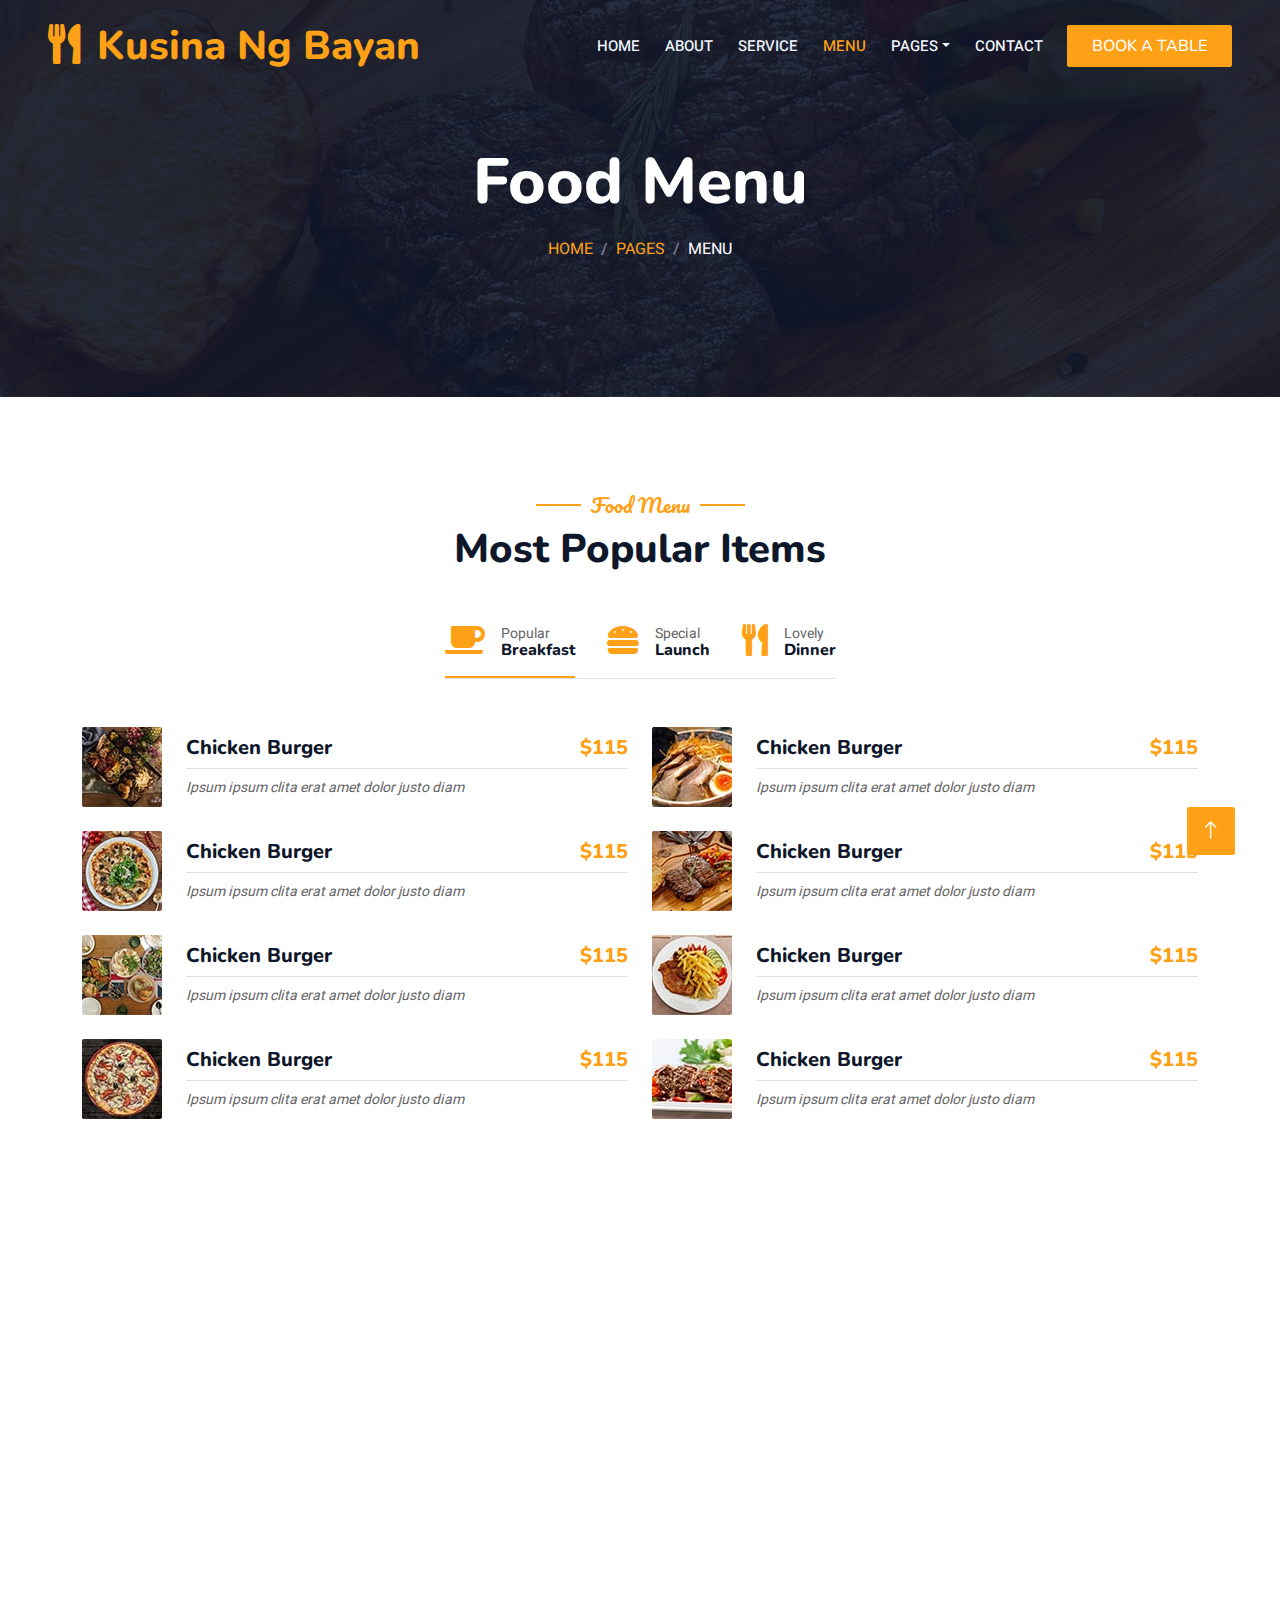
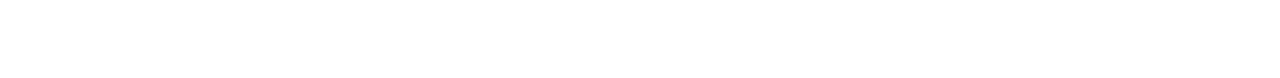
<file: kusinangbayan/menu.html>
<!DOCTYPE html>
<html lang="en">

<head>
    <meta charset="utf-8">
    <title>Kusina Ng Bayan</title>
    <meta content="width=device-width, initial-scale=1.0" name="viewport">
    <meta content="" name="keywords">
    <meta content="" name="description">

    <!-- Favicon -->
    <link href="img/favicon.ico" rel="icon">

    <!-- Google Web Fonts -->
    <link rel="preconnect" href="https://fonts.googleapis.com">
    <link rel="preconnect" href="https://fonts.gstatic.com" crossorigin>
    <link href="https://fonts.googleapis.com/css2?family=Heebo:wght@400;500;600&family=Nunito:wght@600;700;800&family=Pacifico&display=swap" rel="stylesheet">

    <!-- Icon Font Stylesheet -->
    <link href="https://cdnjs.cloudflare.com/ajax/libs/font-awesome/5.10.0/css/all.min.css" rel="stylesheet">
    <link href="https://cdn.jsdelivr.net/npm/bootstrap-icons@1.4.1/font/bootstrap-icons.css" rel="stylesheet">

    <!-- Libraries Stylesheet -->
    <link href="lib/animate/animate.min.css" rel="stylesheet">
    <link href="lib/owlcarousel/assets/owl.carousel.min.css" rel="stylesheet">
    <link href="lib/tempusdominus/css/tempusdominus-bootstrap-4.min.css" rel="stylesheet" />

    <!-- Customized Bootstrap Stylesheet -->
    <link href="css/bootstrap.min.css" rel="stylesheet">

    <!-- Template Stylesheet -->
    <link href="css/style.css" rel="stylesheet">
</head>

<body>
    <div class="container-xxl bg-white p-0">
        <!-- Spinner Start -->
        <div id="spinner" class="show bg-white position-fixed translate-middle w-100 vh-100 top-50 start-50 d-flex align-items-center justify-content-center">
            <div class="spinner-border text-primary" style="width: 3rem; height: 3rem;" role="status">
                <span class="sr-only">Loading...</span>
            </div>
        </div>
        <!-- Spinner End -->


        <!-- Navbar & Hero Start -->
        <div class="container-xxl position-relative p-0">
            <nav class="navbar navbar-expand-lg navbar-dark bg-dark px-4 px-lg-5 py-3 py-lg-0">
                <a href="" class="navbar-brand p-0">
                    <h1 class="text-primary m-0"><i class="fa fa-utensils me-3"></i>Kusina Ng Bayan</h1>
                    <!-- <img src="img/logo.png" alt="Logo"> -->
                </a>
                <button class="navbar-toggler" type="button" data-bs-toggle="collapse" data-bs-target="#navbarCollapse">
                    <span class="fa fa-bars"></span>
                </button>
                <div class="collapse navbar-collapse" id="navbarCollapse">
                    <div class="navbar-nav ms-auto py-0 pe-4">
                        <a href="index.html" class="nav-item nav-link">Home</a>
                        <a href="about.html" class="nav-item nav-link">About</a>
                        <a href="service.html" class="nav-item nav-link">Service</a>
                        <a href="menu.html" class="nav-item nav-link active">Menu</a>
                        <div class="nav-item dropdown">
                            <a href="#" class="nav-link dropdown-toggle" data-bs-toggle="dropdown">Pages</a>
                            <div class="dropdown-menu m-0">
                                <a href="booking.html" class="dropdown-item">Booking</a>
                                <a href="team.html" class="dropdown-item">Our Team</a>
                                <a href="testimonial.html" class="dropdown-item">Testimonial</a>
                            </div>
                        </div>
                        <a href="contact.html" class="nav-item nav-link">Contact</a>
                    </div>
                    <a href="" class="btn btn-primary py-2 px-4">Book A Table</a>
                </div>
            </nav>

            <div class="container-xxl py-5 bg-dark hero-header mb-5">
                <div class="container text-center my-5 pt-5 pb-4">
                    <h1 class="display-3 text-white mb-3 animated slideInDown">Food Menu</h1>
                    <nav aria-label="breadcrumb">
                        <ol class="breadcrumb justify-content-center text-uppercase">
                            <li class="breadcrumb-item"><a href="#">Home</a></li>
                            <li class="breadcrumb-item"><a href="#">Pages</a></li>
                            <li class="breadcrumb-item text-white active" aria-current="page">Menu</li>
                        </ol>
                    </nav>
                </div>
            </div>
        </div>
        <!-- Navbar & Hero End -->


        <!-- Menu Start -->
        <div class="container-xxl py-5">
            <div class="container">
                <div class="text-center wow fadeInUp" data-wow-delay="0.1s">
                    <h5 class="section-title ff-secondary text-center text-primary fw-normal">Food Menu</h5>
                    <h1 class="mb-5">Most Popular Items</h1>
                </div>
                <div class="tab-class text-center wow fadeInUp" data-wow-delay="0.1s">
                    <ul class="nav nav-pills d-inline-flex justify-content-center border-bottom mb-5">
                        <li class="nav-item">
                            <a class="d-flex align-items-center text-start mx-3 ms-0 pb-3 active" data-bs-toggle="pill" href="#tab-1">
                                <i class="fa fa-coffee fa-2x text-primary"></i>
                                <div class="ps-3">
                                    <small class="text-body">Popular</small>
                                    <h6 class="mt-n1 mb-0">Breakfast</h6>
                                </div>
                            </a>
                        </li>
                        <li class="nav-item">
                            <a class="d-flex align-items-center text-start mx-3 pb-3" data-bs-toggle="pill" href="#tab-2">
                                <i class="fa fa-hamburger fa-2x text-primary"></i>
                                <div class="ps-3">
                                    <small class="text-body">Special</small>
                                    <h6 class="mt-n1 mb-0">Launch</h6>
                                </div>
                            </a>
                        </li>
                        <li class="nav-item">
                            <a class="d-flex align-items-center text-start mx-3 me-0 pb-3" data-bs-toggle="pill" href="#tab-3">
                                <i class="fa fa-utensils fa-2x text-primary"></i>
                                <div class="ps-3">
                                    <small class="text-body">Lovely</small>
                                    <h6 class="mt-n1 mb-0">Dinner</h6>
                                </div>
                            </a>
                        </li>
                    </ul>
                    <div class="tab-content">
                        <div id="tab-1" class="tab-pane fade show p-0 active">
                            <div class="row g-4">
                                <div class="col-lg-6">
                                    <div class="d-flex align-items-center">
                                        <img class="flex-shrink-0 img-fluid rounded" src="img/menu-1.jpg" alt="" style="width: 80px;">
                                        <div class="w-100 d-flex flex-column text-start ps-4">
                                            <h5 class="d-flex justify-content-between border-bottom pb-2">
                                                <span>Chicken Burger</span>
                                                <span class="text-primary">$115</span>
                                            </h5>
                                            <small class="fst-italic">Ipsum ipsum clita erat amet dolor justo diam</small>
                                        </div>
                                    </div>
                                </div>
                                <div class="col-lg-6">
                                    <div class="d-flex align-items-center">
                                        <img class="flex-shrink-0 img-fluid rounded" src="img/menu-2.jpg" alt="" style="width: 80px;">
                                        <div class="w-100 d-flex flex-column text-start ps-4">
                                            <h5 class="d-flex justify-content-between border-bottom pb-2">
                                                <span>Chicken Burger</span>
                                                <span class="text-primary">$115</span>
                                            </h5>
                                            <small class="fst-italic">Ipsum ipsum clita erat amet dolor justo diam</small>
                                        </div>
                                    </div>
                                </div>
                                <div class="col-lg-6">
                                    <div class="d-flex align-items-center">
                                        <img class="flex-shrink-0 img-fluid rounded" src="img/menu-3.jpg" alt="" style="width: 80px;">
                                        <div class="w-100 d-flex flex-column text-start ps-4">
                                            <h5 class="d-flex justify-content-between border-bottom pb-2">
                                                <span>Chicken Burger</span>
                                                <span class="text-primary">$115</span>
                                            </h5>
                                            <small class="fst-italic">Ipsum ipsum clita erat amet dolor justo diam</small>
                                        </div>
                                    </div>
                                </div>
                                <div class="col-lg-6">
                                    <div class="d-flex align-items-center">
                                        <img class="flex-shrink-0 img-fluid rounded" src="img/menu-4.jpg" alt="" style="width: 80px;">
                                        <div class="w-100 d-flex flex-column text-start ps-4">
                                            <h5 class="d-flex justify-content-between border-bottom pb-2">
                                                <span>Chicken Burger</span>
                                                <span class="text-primary">$115</span>
                                            </h5>
                                            <small class="fst-italic">Ipsum ipsum clita erat amet dolor justo diam</small>
                                        </div>
                                    </div>
                                </div>
                                <div class="col-lg-6">
                                    <div class="d-flex align-items-center">
                                        <img class="flex-shrink-0 img-fluid rounded" src="img/menu-5.jpg" alt="" style="width: 80px;">
                                        <div class="w-100 d-flex flex-column text-start ps-4">
                                            <h5 class="d-flex justify-content-between border-bottom pb-2">
                                                <span>Chicken Burger</span>
                                                <span class="text-primary">$115</span>
                                            </h5>
                                            <small class="fst-italic">Ipsum ipsum clita erat amet dolor justo diam</small>
                                        </div>
                                    </div>
                                </div>
                                <div class="col-lg-6">
                                    <div class="d-flex align-items-center">
                                        <img class="flex-shrink-0 img-fluid rounded" src="img/menu-6.jpg" alt="" style="width: 80px;">
                                        <div class="w-100 d-flex flex-column text-start ps-4">
                                            <h5 class="d-flex justify-content-between border-bottom pb-2">
                                                <span>Chicken Burger</span>
                                                <span class="text-primary">$115</span>
                                            </h5>
                                            <small class="fst-italic">Ipsum ipsum clita erat amet dolor justo diam</small>
                                        </div>
                                    </div>
                                </div>
                                <div class="col-lg-6">
                                    <div class="d-flex align-items-center">
                                        <img class="flex-shrink-0 img-fluid rounded" src="img/menu-7.jpg" alt="" style="width: 80px;">
                                        <div class="w-100 d-flex flex-column text-start ps-4">
                                            <h5 class="d-flex justify-content-between border-bottom pb-2">
                                                <span>Chicken Burger</span>
                                                <span class="text-primary">$115</span>
                                            </h5>
                                            <small class="fst-italic">Ipsum ipsum clita erat amet dolor justo diam</small>
                                        </div>
                                    </div>
                                </div>
                                <div class="col-lg-6">
                                    <div class="d-flex align-items-center">
                                        <img class="flex-shrink-0 img-fluid rounded" src="img/menu-8.jpg" alt="" style="width: 80px;">
                                        <div class="w-100 d-flex flex-column text-start ps-4">
                                            <h5 class="d-flex justify-content-between border-bottom pb-2">
                                                <span>Chicken Burger</span>
                                                <span class="text-primary">$115</span>
                                            </h5>
                                            <small class="fst-italic">Ipsum ipsum clita erat amet dolor justo diam</small>
                                        </div>
                                    </div>
                                </div>
                            </div>
                        </div>
                        <div id="tab-2" class="tab-pane fade show p-0">
                            <div class="row g-4">
                                <div class="col-lg-6">
                                    <div class="d-flex align-items-center">
                                        <img class="flex-shrink-0 img-fluid rounded" src="img/menu-1.jpg" alt="" style="width: 80px;">
                                        <div class="w-100 d-flex flex-column text-start ps-4">
                                            <h5 class="d-flex justify-content-between border-bottom pb-2">
                                                <span>Chicken Burger</span>
                                                <span class="text-primary">$115</span>
                                            </h5>
                                            <small class="fst-italic">Ipsum ipsum clita erat amet dolor justo diam</small>
                                        </div>
                                    </div>
                                </div>
                                <div class="col-lg-6">
                                    <div class="d-flex align-items-center">
                                        <img class="flex-shrink-0 img-fluid rounded" src="img/menu-2.jpg" alt="" style="width: 80px;">
                                        <div class="w-100 d-flex flex-column text-start ps-4">
                                            <h5 class="d-flex justify-content-between border-bottom pb-2">
                                                <span>Chicken Burger</span>
                                                <span class="text-primary">$115</span>
                                            </h5>
                                            <small class="fst-italic">Ipsum ipsum clita erat amet dolor justo diam</small>
                                        </div>
                                    </div>
                                </div>
                                <div class="col-lg-6">
                                    <div class="d-flex align-items-center">
                                        <img class="flex-shrink-0 img-fluid rounded" src="img/menu-3.jpg" alt="" style="width: 80px;">
                                        <div class="w-100 d-flex flex-column text-start ps-4">
                                            <h5 class="d-flex justify-content-between border-bottom pb-2">
                                                <span>Chicken Burger</span>
                                                <span class="text-primary">$115</span>
                                            </h5>
                                            <small class="fst-italic">Ipsum ipsum clita erat amet dolor justo diam</small>
                                        </div>
                                    </div>
                                </div>
                                <div class="col-lg-6">
                                    <div class="d-flex align-items-center">
                                        <img class="flex-shrink-0 img-fluid rounded" src="img/menu-4.jpg" alt="" style="width: 80px;">
                                        <div class="w-100 d-flex flex-column text-start ps-4">
                                            <h5 class="d-flex justify-content-between border-bottom pb-2">
                                                <span>Chicken Burger</span>
                                                <span class="text-primary">$115</span>
                                            </h5>
                                            <small class="fst-italic">Ipsum ipsum clita erat amet dolor justo diam</small>
                                        </div>
                                    </div>
                                </div>
                                <div class="col-lg-6">
                                    <div class="d-flex align-items-center">
                                        <img class="flex-shrink-0 img-fluid rounded" src="img/menu-5.jpg" alt="" style="width: 80px;">
                                        <div class="w-100 d-flex flex-column text-start ps-4">
                                            <h5 class="d-flex justify-content-between border-bottom pb-2">
                                                <span>Chicken Burger</span>
                                                <span class="text-primary">$115</span>
                                            </h5>
                                            <small class="fst-italic">Ipsum ipsum clita erat amet dolor justo diam</small>
                                        </div>
                                    </div>
                                </div>
                                <div class="col-lg-6">
                                    <div class="d-flex align-items-center">
                                        <img class="flex-shrink-0 img-fluid rounded" src="img/menu-6.jpg" alt="" style="width: 80px;">
                                        <div class="w-100 d-flex flex-column text-start ps-4">
                                            <h5 class="d-flex justify-content-between border-bottom pb-2">
                                                <span>Chicken Burger</span>
                                                <span class="text-primary">$115</span>
                                            </h5>
                                            <small class="fst-italic">Ipsum ipsum clita erat amet dolor justo diam</small>
                                        </div>
                                    </div>
                                </div>
                                <div class="col-lg-6">
                                    <div class="d-flex align-items-center">
                                        <img class="flex-shrink-0 img-fluid rounded" src="img/menu-7.jpg" alt="" style="width: 80px;">
                                        <div class="w-100 d-flex flex-column text-start ps-4">
                                            <h5 class="d-flex justify-content-between border-bottom pb-2">
                                                <span>Chicken Burger</span>
                                                <span class="text-primary">$115</span>
                                            </h5>
                                            <small class="fst-italic">Ipsum ipsum clita erat amet dolor justo diam</small>
                                        </div>
                                    </div>
                                </div>
                                <div class="col-lg-6">
                                    <div class="d-flex align-items-center">
                                        <img class="flex-shrink-0 img-fluid rounded" src="img/menu-8.jpg" alt="" style="width: 80px;">
                                        <div class="w-100 d-flex flex-column text-start ps-4">
                                            <h5 class="d-flex justify-content-between border-bottom pb-2">
                                                <span>Chicken Burger</span>
                                                <span class="text-primary">$115</span>
                                            </h5>
                                            <small class="fst-italic">Ipsum ipsum clita erat amet dolor justo diam</small>
                                        </div>
                                    </div>
                                </div>
                            </div>
                        </div>
                        <div id="tab-3" class="tab-pane fade show p-0">
                            <div class="row g-4">
                                <div class="col-lg-6">
                                    <div class="d-flex align-items-center">
                                        <img class="flex-shrink-0 img-fluid rounded" src="img/menu-1.jpg" alt="" style="width: 80px;">
                                        <div class="w-100 d-flex flex-column text-start ps-4">
                                            <h5 class="d-flex justify-content-between border-bottom pb-2">
                                                <span>Chicken Burger</span>
                                                <span class="text-primary">$115</span>
                                            </h5>
                                            <small class="fst-italic">Ipsum ipsum clita erat amet dolor justo diam</small>
                                        </div>
                                    </div>
                                </div>
                                <div class="col-lg-6">
                                    <div class="d-flex align-items-center">
                                        <img class="flex-shrink-0 img-fluid rounded" src="img/menu-2.jpg" alt="" style="width: 80px;">
                                        <div class="w-100 d-flex flex-column text-start ps-4">
                                            <h5 class="d-flex justify-content-between border-bottom pb-2">
                                                <span>Chicken Burger</span>
                                                <span class="text-primary">$115</span>
                                            </h5>
                                            <small class="fst-italic">Ipsum ipsum clita erat amet dolor justo diam</small>
                                        </div>
                                    </div>
                                </div>
                                <div class="col-lg-6">
                                    <div class="d-flex align-items-center">
                                        <img class="flex-shrink-0 img-fluid rounded" src="img/menu-3.jpg" alt="" style="width: 80px;">
                                        <div class="w-100 d-flex flex-column text-start ps-4">
                                            <h5 class="d-flex justify-content-between border-bottom pb-2">
                                                <span>Chicken Burger</span>
                                                <span class="text-primary">$115</span>
                                            </h5>
                                            <small class="fst-italic">Ipsum ipsum clita erat amet dolor justo diam</small>
                                        </div>
                                    </div>
                                </div>
                                <div class="col-lg-6">
                                    <div class="d-flex align-items-center">
                                        <img class="flex-shrink-0 img-fluid rounded" src="img/menu-4.jpg" alt="" style="width: 80px;">
                                        <div class="w-100 d-flex flex-column text-start ps-4">
                                            <h5 class="d-flex justify-content-between border-bottom pb-2">
                                                <span>Chicken Burger</span>
                                                <span class="text-primary">$115</span>
                                            </h5>
                                            <small class="fst-italic">Ipsum ipsum clita erat amet dolor justo diam</small>
                                        </div>
                                    </div>
                                </div>
                                <div class="col-lg-6">
                                    <div class="d-flex align-items-center">
                                        <img class="flex-shrink-0 img-fluid rounded" src="img/menu-5.jpg" alt="" style="width: 80px;">
                                        <div class="w-100 d-flex flex-column text-start ps-4">
                                            <h5 class="d-flex justify-content-between border-bottom pb-2">
                                                <span>Chicken Burger</span>
                                                <span class="text-primary">$115</span>
                                            </h5>
                                            <small class="fst-italic">Ipsum ipsum clita erat amet dolor justo diam</small>
                                        </div>
                                    </div>
                                </div>
                                <div class="col-lg-6">
                                    <div class="d-flex align-items-center">
                                        <img class="flex-shrink-0 img-fluid rounded" src="img/menu-6.jpg" alt="" style="width: 80px;">
                                        <div class="w-100 d-flex flex-column text-start ps-4">
                                            <h5 class="d-flex justify-content-between border-bottom pb-2">
                                                <span>Chicken Burger</span>
                                                <span class="text-primary">$115</span>
                                            </h5>
                                            <small class="fst-italic">Ipsum ipsum clita erat amet dolor justo diam</small>
                                        </div>
                                    </div>
                                </div>
                                <div class="col-lg-6">
                                    <div class="d-flex align-items-center">
                                        <img class="flex-shrink-0 img-fluid rounded" src="img/menu-7.jpg" alt="" style="width: 80px;">
                                        <div class="w-100 d-flex flex-column text-start ps-4">
                                            <h5 class="d-flex justify-content-between border-bottom pb-2">
                                                <span>Chicken Burger</span>
                                                <span class="text-primary">$115</span>
                                            </h5>
                                            <small class="fst-italic">Ipsum ipsum clita erat amet dolor justo diam</small>
                                        </div>
                                    </div>
                                </div>
                                <div class="col-lg-6">
                                    <div class="d-flex align-items-center">
                                        <img class="flex-shrink-0 img-fluid rounded" src="img/menu-8.jpg" alt="" style="width: 80px;">
                                        <div class="w-100 d-flex flex-column text-start ps-4">
                                            <h5 class="d-flex justify-content-between border-bottom pb-2">
                                                <span>Chicken Burger</span>
                                                <span class="text-primary">$115</span>
                                            </h5>
                                            <small class="fst-italic">Ipsum ipsum clita erat amet dolor justo diam</small>
                                        </div>
                                    </div>
                                </div>
                            </div>
                        </div>
                    </div>
                </div>
            </div>
        </div>
        <!-- Menu End -->
        

        <!-- Footer Start -->
        <div class="container-fluid bg-dark text-light footer pt-5 mt-5 wow fadeIn" data-wow-delay="0.1s">
            <div class="container py-5">
                <div class="row g-5">
                    <div class="col-lg-3 col-md-6">
                        <h4 class="section-title ff-secondary text-start text-primary fw-normal mb-4">Company</h4>
                        <a class="btn btn-link" href="">About Us</a>
                        <a class="btn btn-link" href="">Contact Us</a>
                        <a class="btn btn-link" href="">Reservation</a>
                        <a class="btn btn-link" href="">Privacy Policy</a>
                        <a class="btn btn-link" href="">Terms & Condition</a>
                    </div>
                    <div class="col-lg-3 col-md-6">
                        <h4 class="section-title ff-secondary text-start text-primary fw-normal mb-4">Contact</h4>
                        <p class="mb-2"><i class="fa fa-map-marker-alt me-3"></i>123 Street, New York, USA</p>
                        <p class="mb-2"><i class="fa fa-phone-alt me-3"></i>+012 345 67890</p>
                        <p class="mb-2"><i class="fa fa-envelope me-3"></i>info@example.com</p>
                        <div class="d-flex pt-2">
                            <a class="btn btn-outline-light btn-social" href=""><i class="fab fa-twitter"></i></a>
                            <a class="btn btn-outline-light btn-social" href=""><i class="fab fa-facebook-f"></i></a>
                            <a class="btn btn-outline-light btn-social" href=""><i class="fab fa-youtube"></i></a>
                            <a class="btn btn-outline-light btn-social" href=""><i class="fab fa-linkedin-in"></i></a>
                        </div>
                    </div>
                    <div class="col-lg-3 col-md-6">
                        <h4 class="section-title ff-secondary text-start text-primary fw-normal mb-4">Opening</h4>
                        <h5 class="text-light fw-normal">Monday - Saturday</h5>
                        <p>09AM - 09PM</p>
                        <h5 class="text-light fw-normal">Sunday</h5>
                        <p>10AM - 08PM</p>
                    </div>
                    <div class="col-lg-3 col-md-6">
                        <h4 class="section-title ff-secondary text-start text-primary fw-normal mb-4">Newsletter</h4>
                        <p>Dolor amet sit justo amet elitr clita ipsum elitr est.</p>
                        <div class="position-relative mx-auto" style="max-width: 400px;">
                            <input class="form-control border-primary w-100 py-3 ps-4 pe-5" type="text" placeholder="Your email">
                            <button type="button" class="btn btn-primary py-2 position-absolute top-0 end-0 mt-2 me-2">SignUp</button>
                        </div>
                    </div>
                </div>
            </div>
            <div class="container">
                <div class="copyright">
                    <div class="row">
                        <div class="col-md-6 text-center text-md-start mb-3 mb-md-0">
                            &copy; <a class="border-bottom" href="#">Your Site Name</a>, All Right Reserved. 
							
							<!--/*** This template is free as long as you keep the footer author’s credit link/attribution link/backlink. If you'd like to use the template without the footer author’s credit link/attribution link/backlink, you can purchase the Credit Removal License from "https://htmlcodex.com/credit-removal". Thank you for your support. ***/-->
							Designed By <a class="border-bottom" href="https://htmlcodex.com">HTML Codex</a><br><br>
                            Distributed By <a class="border-bottom" href="https://themewagon.com" target="_blank">ThemeWagon</a>
                        </div>
                        <div class="col-md-6 text-center text-md-end">
                            <div class="footer-menu">
                                <a href="">Home</a>
                                <a href="">Cookies</a>
                                <a href="">Help</a>
                                <a href="">FQAs</a>
                            </div>
                        </div>
                    </div>
                </div>
            </div>
        </div>
        <!-- Footer End -->


        <!-- Back to Top -->
        <a href="#" class="btn btn-lg btn-primary btn-lg-square back-to-top"><i class="bi bi-arrow-up"></i></a>
    </div>

    <!-- JavaScript Libraries -->
    <script src="https://code.jquery.com/jquery-3.4.1.min.js"></script>
    <script src="https://cdn.jsdelivr.net/npm/bootstrap@5.0.0/dist/js/bootstrap.bundle.min.js"></script>
    <script src="lib/wow/wow.min.js"></script>
    <script src="lib/easing/easing.min.js"></script>
    <script src="lib/waypoints/waypoints.min.js"></script>
    <script src="lib/counterup/counterup.min.js"></script>
    <script src="lib/owlcarousel/owl.carousel.min.js"></script>
    <script src="lib/tempusdominus/js/moment.min.js"></script>
    <script src="lib/tempusdominus/js/moment-timezone.min.js"></script>
    <script src="lib/tempusdominus/js/tempusdominus-bootstrap-4.min.js"></script>

    <!-- Template Javascript -->
    <script src="js/main.js"></script>
</body>

</html>
</file>
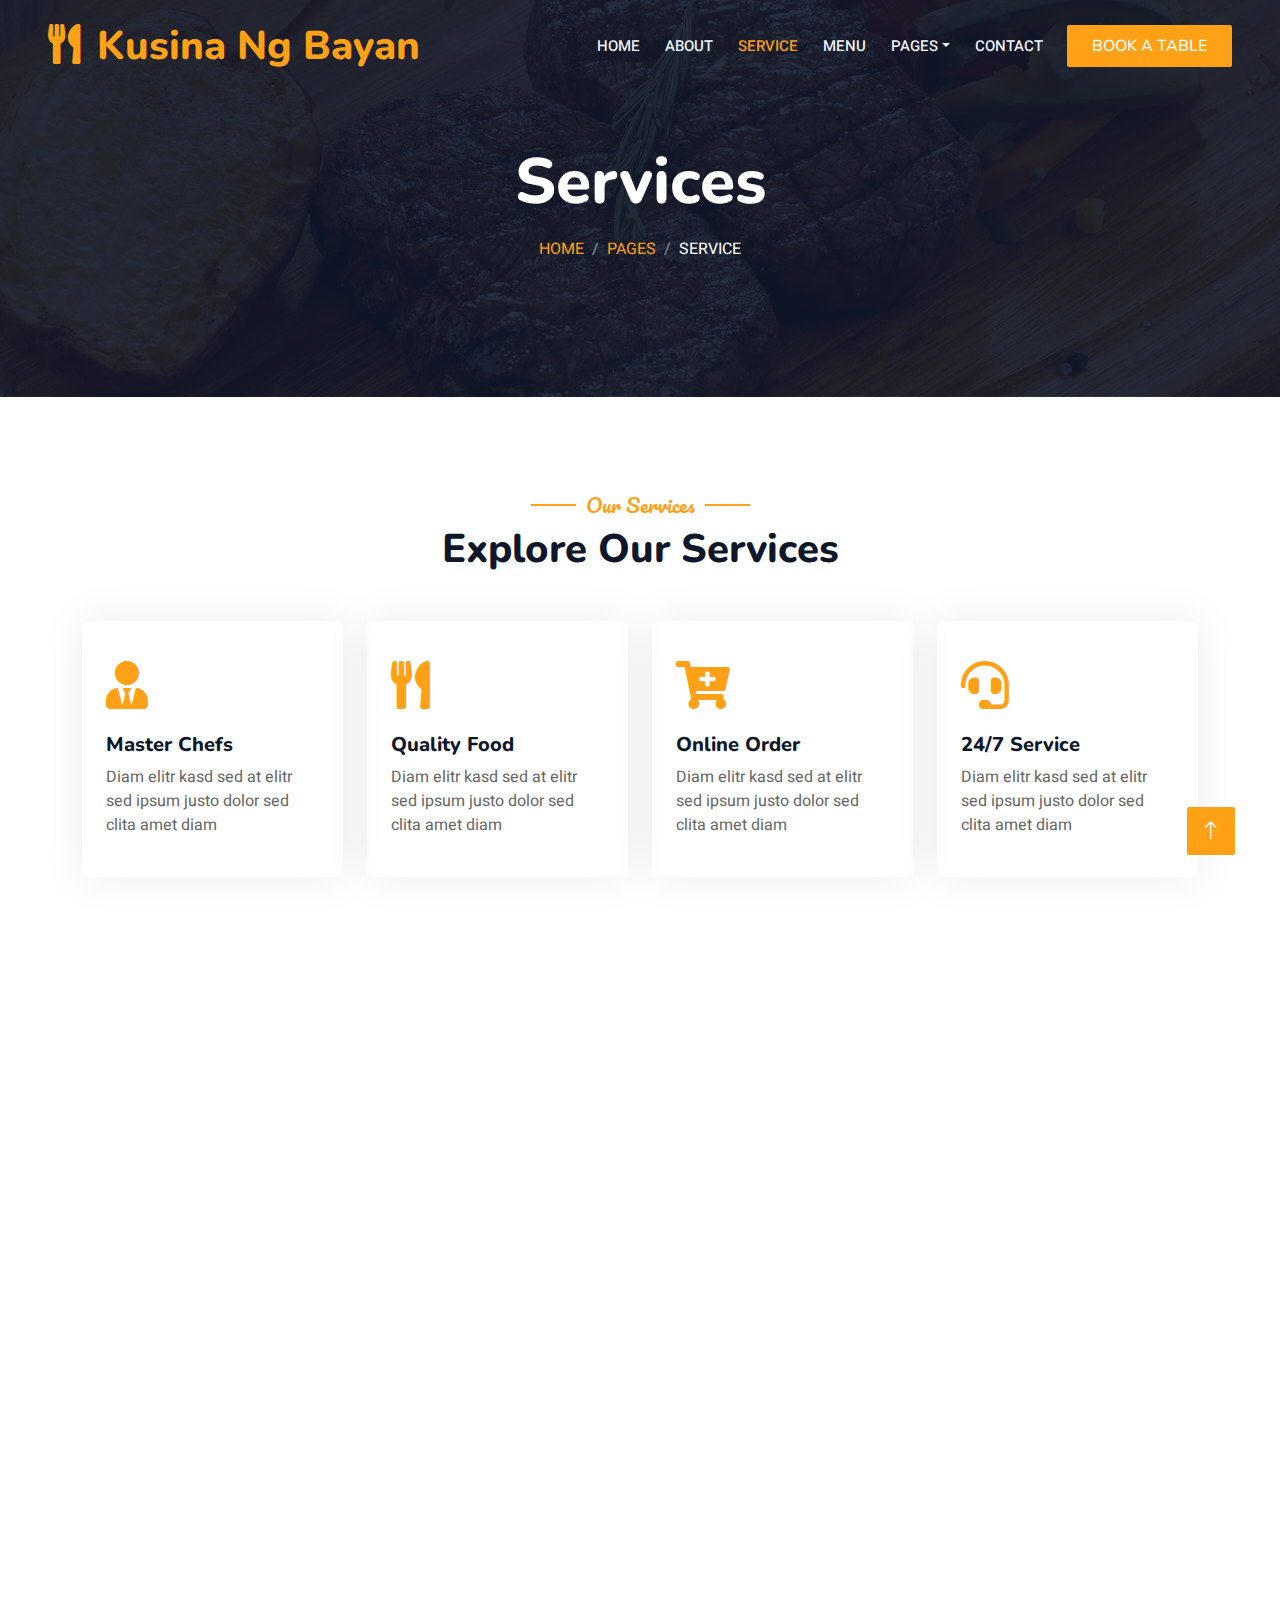
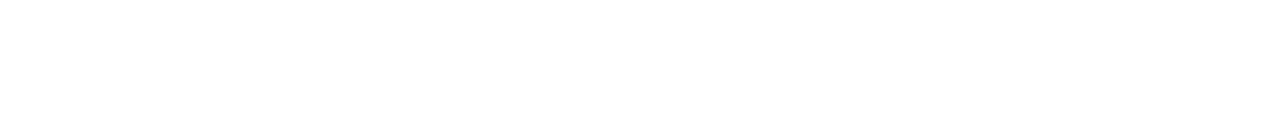
<file: kusinangbayan/service.html>
<!DOCTYPE html>
<html lang="en">

<head>
    <meta charset="utf-8">
    <title>Kusina Ng Bayan</title>
    <meta content="width=device-width, initial-scale=1.0" name="viewport">
    <meta content="" name="keywords">
    <meta content="" name="description">

    <!-- Favicon -->
    <link href="img/favicon.ico" rel="icon">

    <!-- Google Web Fonts -->
    <link rel="preconnect" href="https://fonts.googleapis.com">
    <link rel="preconnect" href="https://fonts.gstatic.com" crossorigin>
    <link href="https://fonts.googleapis.com/css2?family=Heebo:wght@400;500;600&family=Nunito:wght@600;700;800&family=Pacifico&display=swap" rel="stylesheet">

    <!-- Icon Font Stylesheet -->
    <link href="https://cdnjs.cloudflare.com/ajax/libs/font-awesome/5.10.0/css/all.min.css" rel="stylesheet">
    <link href="https://cdn.jsdelivr.net/npm/bootstrap-icons@1.4.1/font/bootstrap-icons.css" rel="stylesheet">

    <!-- Libraries Stylesheet -->
    <link href="lib/animate/animate.min.css" rel="stylesheet">
    <link href="lib/owlcarousel/assets/owl.carousel.min.css" rel="stylesheet">
    <link href="lib/tempusdominus/css/tempusdominus-bootstrap-4.min.css" rel="stylesheet" />

    <!-- Customized Bootstrap Stylesheet -->
    <link href="css/bootstrap.min.css" rel="stylesheet">

    <!-- Template Stylesheet -->
    <link href="css/style.css" rel="stylesheet">
</head>

<body>
    <div class="container-xxl bg-white p-0">
        <!-- Spinner Start -->
        <div id="spinner" class="show bg-white position-fixed translate-middle w-100 vh-100 top-50 start-50 d-flex align-items-center justify-content-center">
            <div class="spinner-border text-primary" style="width: 3rem; height: 3rem;" role="status">
                <span class="sr-only">Loading...</span>
            </div>
        </div>
        <!-- Spinner End -->


        <!-- Navbar & Hero Start -->
        <div class="container-xxl position-relative p-0">
            <nav class="navbar navbar-expand-lg navbar-dark bg-dark px-4 px-lg-5 py-3 py-lg-0">
                <a href="" class="navbar-brand p-0">
                    <h1 class="text-primary m-0"><i class="fa fa-utensils me-3"></i>Kusina Ng Bayan</h1>
                    <!-- <img src="img/logo.png" alt="Logo"> -->
                </a>
                <button class="navbar-toggler" type="button" data-bs-toggle="collapse" data-bs-target="#navbarCollapse">
                    <span class="fa fa-bars"></span>
                </button>
                <div class="collapse navbar-collapse" id="navbarCollapse">
                    <div class="navbar-nav ms-auto py-0 pe-4">
                        <a href="index.html" class="nav-item nav-link">Home</a>
                        <a href="about.html" class="nav-item nav-link">About</a>
                        <a href="service.html" class="nav-item nav-link active">Service</a>
                        <a href="menu.html" class="nav-item nav-link">Menu</a>
                        <div class="nav-item dropdown">
                            <a href="#" class="nav-link dropdown-toggle" data-bs-toggle="dropdown">Pages</a>
                            <div class="dropdown-menu m-0">
                                <a href="booking.html" class="dropdown-item">Booking</a>
                                <a href="team.html" class="dropdown-item">Our Team</a>
                                <a href="testimonial.html" class="dropdown-item">Testimonial</a>
                            </div>
                        </div>
                        <a href="contact.html" class="nav-item nav-link">Contact</a>
                    </div>
                    <a href="" class="btn btn-primary py-2 px-4">Book A Table</a>
                </div>
            </nav>

            <div class="container-xxl py-5 bg-dark hero-header mb-5">
                <div class="container text-center my-5 pt-5 pb-4">
                    <h1 class="display-3 text-white mb-3 animated slideInDown">Services</h1>
                    <nav aria-label="breadcrumb">
                        <ol class="breadcrumb justify-content-center text-uppercase">
                            <li class="breadcrumb-item"><a href="#">Home</a></li>
                            <li class="breadcrumb-item"><a href="#">Pages</a></li>
                            <li class="breadcrumb-item text-white active" aria-current="page">Service</li>
                        </ol>
                    </nav>
                </div>
            </div>
        </div>
        <!-- Navbar & Hero End -->


        <!-- Service Start -->
        <div class="container-xxl py-5">
            <div class="container">
                <div class="text-center wow fadeInUp" data-wow-delay="0.1s">
                    <h5 class="section-title ff-secondary text-center text-primary fw-normal">Our Services</h5>
                    <h1 class="mb-5">Explore Our Services</h1>
                </div>
                <div class="row g-4">
                    <div class="col-lg-3 col-sm-6 wow fadeInUp" data-wow-delay="0.1s">
                        <div class="service-item rounded pt-3">
                            <div class="p-4">
                                <i class="fa fa-3x fa-user-tie text-primary mb-4"></i>
                                <h5>Master Chefs</h5>
                                <p>Diam elitr kasd sed at elitr sed ipsum justo dolor sed clita amet diam</p>
                            </div>
                        </div>
                    </div>
                    <div class="col-lg-3 col-sm-6 wow fadeInUp" data-wow-delay="0.3s">
                        <div class="service-item rounded pt-3">
                            <div class="p-4">
                                <i class="fa fa-3x fa-utensils text-primary mb-4"></i>
                                <h5>Quality Food</h5>
                                <p>Diam elitr kasd sed at elitr sed ipsum justo dolor sed clita amet diam</p>
                            </div>
                        </div>
                    </div>
                    <div class="col-lg-3 col-sm-6 wow fadeInUp" data-wow-delay="0.5s">
                        <div class="service-item rounded pt-3">
                            <div class="p-4">
                                <i class="fa fa-3x fa-cart-plus text-primary mb-4"></i>
                                <h5>Online Order</h5>
                                <p>Diam elitr kasd sed at elitr sed ipsum justo dolor sed clita amet diam</p>
                            </div>
                        </div>
                    </div>
                    <div class="col-lg-3 col-sm-6 wow fadeInUp" data-wow-delay="0.7s">
                        <div class="service-item rounded pt-3">
                            <div class="p-4">
                                <i class="fa fa-3x fa-headset text-primary mb-4"></i>
                                <h5>24/7 Service</h5>
                                <p>Diam elitr kasd sed at elitr sed ipsum justo dolor sed clita amet diam</p>
                            </div>
                        </div>
                    </div>
                    <div class="col-lg-3 col-sm-6 wow fadeInUp" data-wow-delay="0.1s">
                        <div class="service-item rounded pt-3">
                            <div class="p-4">
                                <i class="fa fa-3x fa-user-tie text-primary mb-4"></i>
                                <h5>Master Chefs</h5>
                                <p>Diam elitr kasd sed at elitr sed ipsum justo dolor sed clita amet diam</p>
                            </div>
                        </div>
                    </div>
                    <div class="col-lg-3 col-sm-6 wow fadeInUp" data-wow-delay="0.3s">
                        <div class="service-item rounded pt-3">
                            <div class="p-4">
                                <i class="fa fa-3x fa-utensils text-primary mb-4"></i>
                                <h5>Quality Food</h5>
                                <p>Diam elitr kasd sed at elitr sed ipsum justo dolor sed clita amet diam</p>
                            </div>
                        </div>
                    </div>
                    <div class="col-lg-3 col-sm-6 wow fadeInUp" data-wow-delay="0.5s">
                        <div class="service-item rounded pt-3">
                            <div class="p-4">
                                <i class="fa fa-3x fa-cart-plus text-primary mb-4"></i>
                                <h5>Online Order</h5>
                                <p>Diam elitr kasd sed at elitr sed ipsum justo dolor sed clita amet diam</p>
                            </div>
                        </div>
                    </div>
                    <div class="col-lg-3 col-sm-6 wow fadeInUp" data-wow-delay="0.7s">
                        <div class="service-item rounded pt-3">
                            <div class="p-4">
                                <i class="fa fa-3x fa-headset text-primary mb-4"></i>
                                <h5>24/7 Service</h5>
                                <p>Diam elitr kasd sed at elitr sed ipsum justo dolor sed clita amet diam</p>
                            </div>
                        </div>
                    </div>
                </div>
            </div>
        </div>
        <!-- Service End -->
        

        <!-- Footer Start -->
        <div class="container-fluid bg-dark text-light footer pt-5 mt-5 wow fadeIn" data-wow-delay="0.1s">
            <div class="container py-5">
                <div class="row g-5">
                    <div class="col-lg-3 col-md-6">
                        <h4 class="section-title ff-secondary text-start text-primary fw-normal mb-4">Company</h4>
                        <a class="btn btn-link" href="">About Us</a>
                        <a class="btn btn-link" href="">Contact Us</a>
                        <a class="btn btn-link" href="">Reservation</a>
                        <a class="btn btn-link" href="">Privacy Policy</a>
                        <a class="btn btn-link" href="">Terms & Condition</a>
                    </div>
                    <div class="col-lg-3 col-md-6">
                        <h4 class="section-title ff-secondary text-start text-primary fw-normal mb-4">Contact</h4>
                        <p class="mb-2"><i class="fa fa-map-marker-alt me-3"></i>123 Street, New York, USA</p>
                        <p class="mb-2"><i class="fa fa-phone-alt me-3"></i>+012 345 67890</p>
                        <p class="mb-2"><i class="fa fa-envelope me-3"></i>info@example.com</p>
                        <div class="d-flex pt-2">
                            <a class="btn btn-outline-light btn-social" href=""><i class="fab fa-twitter"></i></a>
                            <a class="btn btn-outline-light btn-social" href=""><i class="fab fa-facebook-f"></i></a>
                            <a class="btn btn-outline-light btn-social" href=""><i class="fab fa-youtube"></i></a>
                            <a class="btn btn-outline-light btn-social" href=""><i class="fab fa-linkedin-in"></i></a>
                        </div>
                    </div>
                    <div class="col-lg-3 col-md-6">
                        <h4 class="section-title ff-secondary text-start text-primary fw-normal mb-4">Opening</h4>
                        <h5 class="text-light fw-normal">Monday - Saturday</h5>
                        <p>09AM - 09PM</p>
                        <h5 class="text-light fw-normal">Sunday</h5>
                        <p>10AM - 08PM</p>
                    </div>
                    <div class="col-lg-3 col-md-6">
                        <h4 class="section-title ff-secondary text-start text-primary fw-normal mb-4">Newsletter</h4>
                        <p>Dolor amet sit justo amet elitr clita ipsum elitr est.</p>
                        <div class="position-relative mx-auto" style="max-width: 400px;">
                            <input class="form-control border-primary w-100 py-3 ps-4 pe-5" type="text" placeholder="Your email">
                            <button type="button" class="btn btn-primary py-2 position-absolute top-0 end-0 mt-2 me-2">SignUp</button>
                        </div>
                    </div>
                </div>
            </div>
            <div class="container">
                <div class="copyright">
                    <div class="row">
                        <div class="col-md-6 text-center text-md-start mb-3 mb-md-0">
                            &copy; <a class="border-bottom" href="#">Your Site Name</a>, All Right Reserved. 
							
							<!--/*** This template is free as long as you keep the footer author’s credit link/attribution link/backlink. If you'd like to use the template without the footer author’s credit link/attribution link/backlink, you can purchase the Credit Removal License from "https://htmlcodex.com/credit-removal". Thank you for your support. ***/-->
							Designed By <a class="border-bottom" href="https://htmlcodex.com">HTML Codex</a><br><br>
                            Distributed By <a class="border-bottom" href="https://themewagon.com" target="_blank">ThemeWagon</a>
                        </div>
                        <div class="col-md-6 text-center text-md-end">
                            <div class="footer-menu">
                                <a href="">Home</a>
                                <a href="">Cookies</a>
                                <a href="">Help</a>
                                <a href="">FQAs</a>
                            </div>
                        </div>
                    </div>
                </div>
            </div>
        </div>
        <!-- Footer End -->


        <!-- Back to Top -->
        <a href="#" class="btn btn-lg btn-primary btn-lg-square back-to-top"><i class="bi bi-arrow-up"></i></a>
    </div>

    <!-- JavaScript Libraries -->
    <script src="https://code.jquery.com/jquery-3.4.1.min.js"></script>
    <script src="https://cdn.jsdelivr.net/npm/bootstrap@5.0.0/dist/js/bootstrap.bundle.min.js"></script>
    <script src="lib/wow/wow.min.js"></script>
    <script src="lib/easing/easing.min.js"></script>
    <script src="lib/waypoints/waypoints.min.js"></script>
    <script src="lib/counterup/counterup.min.js"></script>
    <script src="lib/owlcarousel/owl.carousel.min.js"></script>
    <script src="lib/tempusdominus/js/moment.min.js"></script>
    <script src="lib/tempusdominus/js/moment-timezone.min.js"></script>
    <script src="lib/tempusdominus/js/tempusdominus-bootstrap-4.min.js"></script>

    <!-- Template Javascript -->
    <script src="js/main.js"></script>
</body>

</html>
</file>
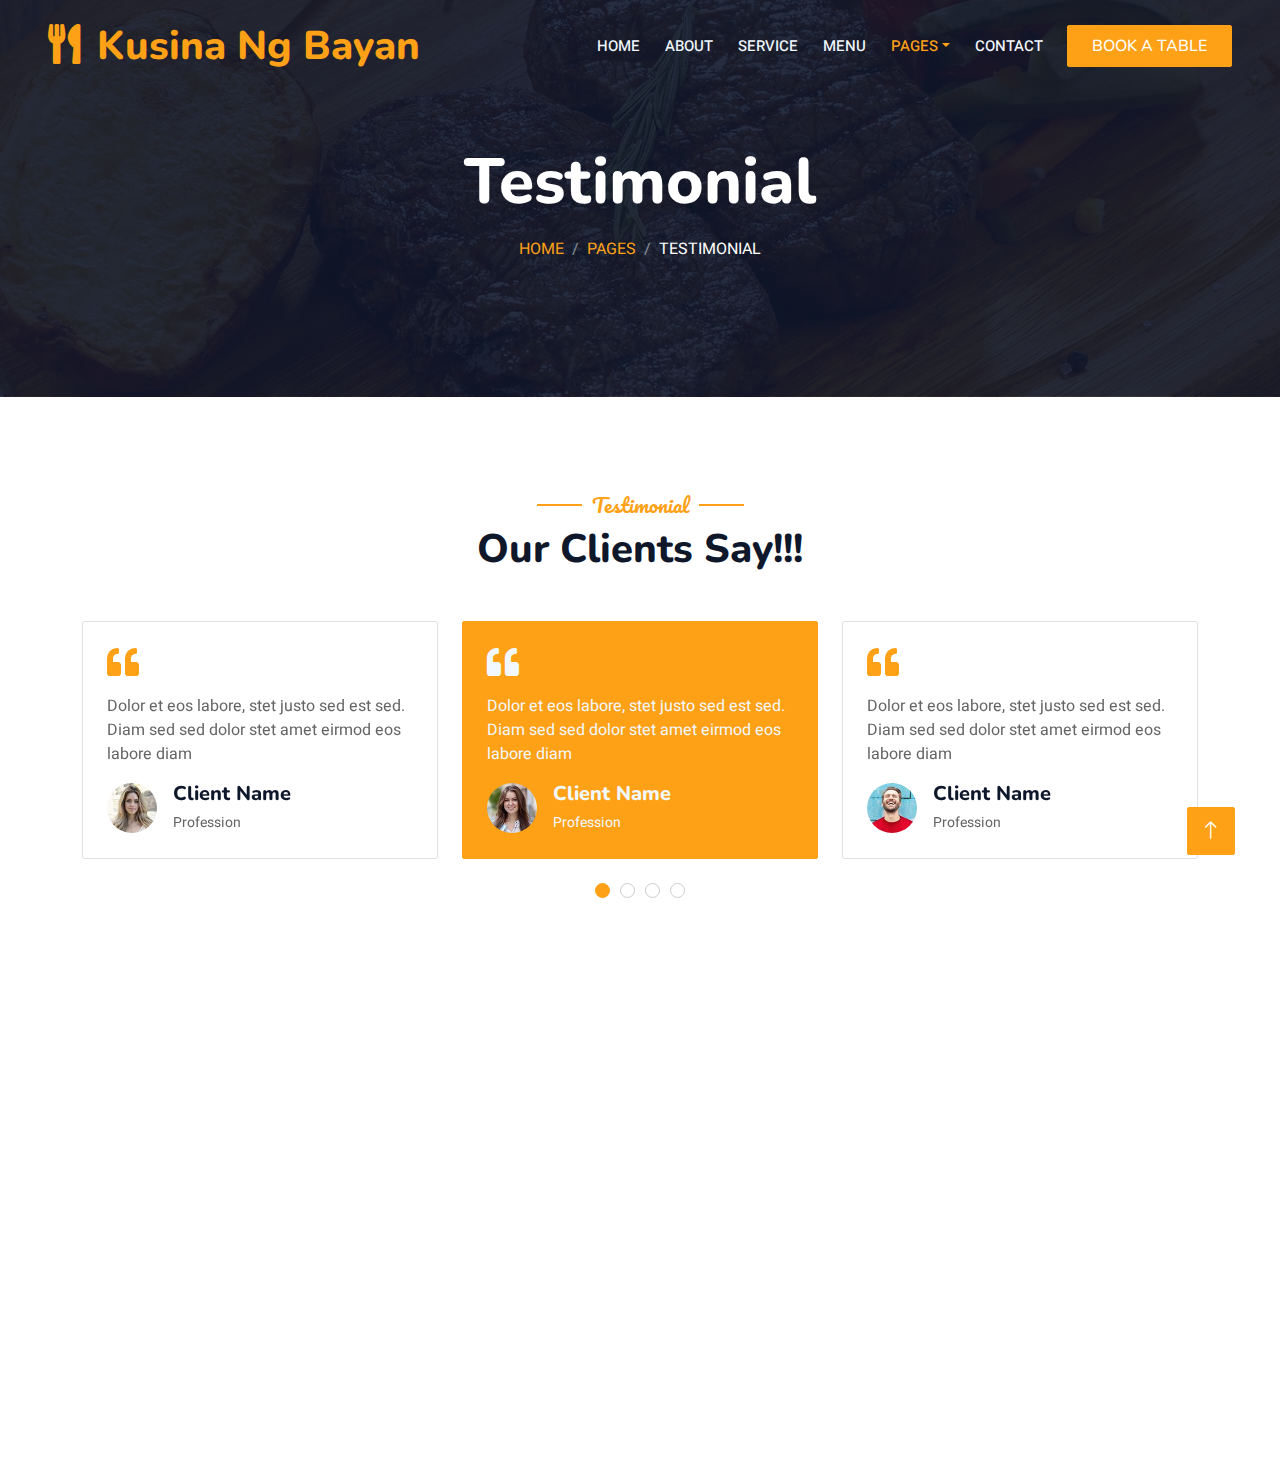
<file: kusinangbayan/testimonial.html>
<!DOCTYPE html>
<html lang="en">

<head>
    <meta charset="utf-8">
    <title>Kusina Ng Bayan</title>
    <meta content="width=device-width, initial-scale=1.0" name="viewport">
    <meta content="" name="keywords">
    <meta content="" name="description">

    <!-- Favicon -->
    <link href="img/favicon.ico" rel="icon">

    <!-- Google Web Fonts -->
    <link rel="preconnect" href="https://fonts.googleapis.com">
    <link rel="preconnect" href="https://fonts.gstatic.com" crossorigin>
    <link href="https://fonts.googleapis.com/css2?family=Heebo:wght@400;500;600&family=Nunito:wght@600;700;800&family=Pacifico&display=swap" rel="stylesheet">

    <!-- Icon Font Stylesheet -->
    <link href="https://cdnjs.cloudflare.com/ajax/libs/font-awesome/5.10.0/css/all.min.css" rel="stylesheet">
    <link href="https://cdn.jsdelivr.net/npm/bootstrap-icons@1.4.1/font/bootstrap-icons.css" rel="stylesheet">

    <!-- Libraries Stylesheet -->
    <link href="lib/animate/animate.min.css" rel="stylesheet">
    <link href="lib/owlcarousel/assets/owl.carousel.min.css" rel="stylesheet">
    <link href="lib/tempusdominus/css/tempusdominus-bootstrap-4.min.css" rel="stylesheet" />

    <!-- Customized Bootstrap Stylesheet -->
    <link href="css/bootstrap.min.css" rel="stylesheet">

    <!-- Template Stylesheet -->
    <link href="css/style.css" rel="stylesheet">
</head>

<body>
    <div class="container-xxl bg-white p-0">
        <!-- Spinner Start -->
        <div id="spinner" class="show bg-white position-fixed translate-middle w-100 vh-100 top-50 start-50 d-flex align-items-center justify-content-center">
            <div class="spinner-border text-primary" style="width: 3rem; height: 3rem;" role="status">
                <span class="sr-only">Loading...</span>
            </div>
        </div>
        <!-- Spinner End -->


        <!-- Navbar & Hero Start -->
        <div class="container-xxl position-relative p-0">
            <nav class="navbar navbar-expand-lg navbar-dark bg-dark px-4 px-lg-5 py-3 py-lg-0">
                <a href="" class="navbar-brand p-0">
                    <h1 class="text-primary m-0"><i class="fa fa-utensils me-3"></i>Kusina Ng Bayan</h1>
                    <!-- <img src="img/logo.png" alt="Logo"> -->
                </a>
                <button class="navbar-toggler" type="button" data-bs-toggle="collapse" data-bs-target="#navbarCollapse">
                    <span class="fa fa-bars"></span>
                </button>
                <div class="collapse navbar-collapse" id="navbarCollapse">
                    <div class="navbar-nav ms-auto py-0 pe-4">
                        <a href="index.html" class="nav-item nav-link">Home</a>
                        <a href="about.html" class="nav-item nav-link">About</a>
                        <a href="service.html" class="nav-item nav-link">Service</a>
                        <a href="menu.html" class="nav-item nav-link">Menu</a>
                        <div class="nav-item dropdown">
                            <a href="#" class="nav-link dropdown-toggle active" data-bs-toggle="dropdown">Pages</a>
                            <div class="dropdown-menu m-0">
                                <a href="booking.html" class="dropdown-item">Booking</a>
                                <a href="team.html" class="dropdown-item">Our Team</a>
                                <a href="testimonial.html" class="dropdown-item active">Testimonial</a>
                            </div>
                        </div>
                        <a href="contact.html" class="nav-item nav-link">Contact</a>
                    </div>
                    <a href="" class="btn btn-primary py-2 px-4">Book A Table</a>
                </div>
            </nav>

            <div class="container-xxl py-5 bg-dark hero-header mb-5">
                <div class="container text-center my-5 pt-5 pb-4">
                    <h1 class="display-3 text-white mb-3 animated slideInDown">Testimonial</h1>
                    <nav aria-label="breadcrumb">
                        <ol class="breadcrumb justify-content-center text-uppercase">
                            <li class="breadcrumb-item"><a href="#">Home</a></li>
                            <li class="breadcrumb-item"><a href="#">Pages</a></li>
                            <li class="breadcrumb-item text-white active" aria-current="page">Testimonial</li>
                        </ol>
                    </nav>
                </div>
            </div>
        </div>
        <!-- Navbar & Hero End -->


        <!-- Testimonial Start -->
        <div class="container-xxl py-5 wow fadeInUp" data-wow-delay="0.1s">
            <div class="container">
                <div class="text-center">
                    <h5 class="section-title ff-secondary text-center text-primary fw-normal">Testimonial</h5>
                    <h1 class="mb-5">Our Clients Say!!!</h1>
                </div>
                <div class="owl-carousel testimonial-carousel">
                    <div class="testimonial-item bg-transparent border rounded p-4">
                        <i class="fa fa-quote-left fa-2x text-primary mb-3"></i>
                        <p>Dolor et eos labore, stet justo sed est sed. Diam sed sed dolor stet amet eirmod eos labore diam</p>
                        <div class="d-flex align-items-center">
                            <img class="img-fluid flex-shrink-0 rounded-circle" src="img/testimonial-1.jpg" style="width: 50px; height: 50px;">
                            <div class="ps-3">
                                <h5 class="mb-1">Client Name</h5>
                                <small>Profession</small>
                            </div>
                        </div>
                    </div>
                    <div class="testimonial-item bg-transparent border rounded p-4">
                        <i class="fa fa-quote-left fa-2x text-primary mb-3"></i>
                        <p>Dolor et eos labore, stet justo sed est sed. Diam sed sed dolor stet amet eirmod eos labore diam</p>
                        <div class="d-flex align-items-center">
                            <img class="img-fluid flex-shrink-0 rounded-circle" src="img/testimonial-2.jpg" style="width: 50px; height: 50px;">
                            <div class="ps-3">
                                <h5 class="mb-1">Client Name</h5>
                                <small>Profession</small>
                            </div>
                        </div>
                    </div>
                    <div class="testimonial-item bg-transparent border rounded p-4">
                        <i class="fa fa-quote-left fa-2x text-primary mb-3"></i>
                        <p>Dolor et eos labore, stet justo sed est sed. Diam sed sed dolor stet amet eirmod eos labore diam</p>
                        <div class="d-flex align-items-center">
                            <img class="img-fluid flex-shrink-0 rounded-circle" src="img/testimonial-3.jpg" style="width: 50px; height: 50px;">
                            <div class="ps-3">
                                <h5 class="mb-1">Client Name</h5>
                                <small>Profession</small>
                            </div>
                        </div>
                    </div>
                    <div class="testimonial-item bg-transparent border rounded p-4">
                        <i class="fa fa-quote-left fa-2x text-primary mb-3"></i>
                        <p>Dolor et eos labore, stet justo sed est sed. Diam sed sed dolor stet amet eirmod eos labore diam</p>
                        <div class="d-flex align-items-center">
                            <img class="img-fluid flex-shrink-0 rounded-circle" src="img/testimonial-4.jpg" style="width: 50px; height: 50px;">
                            <div class="ps-3">
                                <h5 class="mb-1">Client Name</h5>
                                <small>Profession</small>
                            </div>
                        </div>
                    </div>
                </div>
            </div>
        </div>
        <!-- Testimonial End -->
        

        <!-- Footer Start -->
        <div class="container-fluid bg-dark text-light footer pt-5 mt-5 wow fadeIn" data-wow-delay="0.1s">
            <div class="container py-5">
                <div class="row g-5">
                    <div class="col-lg-3 col-md-6">
                        <h4 class="section-title ff-secondary text-start text-primary fw-normal mb-4">Company</h4>
                        <a class="btn btn-link" href="">About Us</a>
                        <a class="btn btn-link" href="">Contact Us</a>
                        <a class="btn btn-link" href="">Reservation</a>
                        <a class="btn btn-link" href="">Privacy Policy</a>
                        <a class="btn btn-link" href="">Terms & Condition</a>
                    </div>
                    <div class="col-lg-3 col-md-6">
                        <h4 class="section-title ff-secondary text-start text-primary fw-normal mb-4">Contact</h4>
                        <p class="mb-2"><i class="fa fa-map-marker-alt me-3"></i>123 Street, New York, USA</p>
                        <p class="mb-2"><i class="fa fa-phone-alt me-3"></i>+012 345 67890</p>
                        <p class="mb-2"><i class="fa fa-envelope me-3"></i>info@example.com</p>
                        <div class="d-flex pt-2">
                            <a class="btn btn-outline-light btn-social" href=""><i class="fab fa-twitter"></i></a>
                            <a class="btn btn-outline-light btn-social" href=""><i class="fab fa-facebook-f"></i></a>
                            <a class="btn btn-outline-light btn-social" href=""><i class="fab fa-youtube"></i></a>
                            <a class="btn btn-outline-light btn-social" href=""><i class="fab fa-linkedin-in"></i></a>
                        </div>
                    </div>
                    <div class="col-lg-3 col-md-6">
                        <h4 class="section-title ff-secondary text-start text-primary fw-normal mb-4">Opening</h4>
                        <h5 class="text-light fw-normal">Monday - Saturday</h5>
                        <p>09AM - 09PM</p>
                        <h5 class="text-light fw-normal">Sunday</h5>
                        <p>10AM - 08PM</p>
                    </div>
                    <div class="col-lg-3 col-md-6">
                        <h4 class="section-title ff-secondary text-start text-primary fw-normal mb-4">Newsletter</h4>
                        <p>Dolor amet sit justo amet elitr clita ipsum elitr est.</p>
                        <div class="position-relative mx-auto" style="max-width: 400px;">
                            <input class="form-control border-primary w-100 py-3 ps-4 pe-5" type="text" placeholder="Your email">
                            <button type="button" class="btn btn-primary py-2 position-absolute top-0 end-0 mt-2 me-2">SignUp</button>
                        </div>
                    </div>
                </div>
            </div>
            <div class="container">
                <div class="copyright">
                    <div class="row">
                        <div class="col-md-6 text-center text-md-start mb-3 mb-md-0">
                            &copy; <a class="border-bottom" href="#">Your Site Name</a>, All Right Reserved. 
							
							<!--/*** This template is free as long as you keep the footer author’s credit link/attribution link/backlink. If you'd like to use the template without the footer author’s credit link/attribution link/backlink, you can purchase the Credit Removal License from "https://htmlcodex.com/credit-removal". Thank you for your support. ***/-->
							Designed By <a class="border-bottom" href="https://htmlcodex.com">HTML Codex</a><br><br>
                            Distributed By <a class="border-bottom" href="https://themewagon.com" target="_blank">ThemeWagon</a>
                        </div>
                        <div class="col-md-6 text-center text-md-end">
                            <div class="footer-menu">
                                <a href="">Home</a>
                                <a href="">Cookies</a>
                                <a href="">Help</a>
                                <a href="">FQAs</a>
                            </div>
                        </div>
                    </div>
                </div>
            </div>
        </div>
        <!-- Footer End -->


        <!-- Back to Top -->
        <a href="#" class="btn btn-lg btn-primary btn-lg-square back-to-top"><i class="bi bi-arrow-up"></i></a>
    </div>

    <!-- JavaScript Libraries -->
    <script src="https://code.jquery.com/jquery-3.4.1.min.js"></script>
    <script src="https://cdn.jsdelivr.net/npm/bootstrap@5.0.0/dist/js/bootstrap.bundle.min.js"></script>
    <script src="lib/wow/wow.min.js"></script>
    <script src="lib/easing/easing.min.js"></script>
    <script src="lib/waypoints/waypoints.min.js"></script>
    <script src="lib/counterup/counterup.min.js"></script>
    <script src="lib/owlcarousel/owl.carousel.min.js"></script>
    <script src="lib/tempusdominus/js/moment.min.js"></script>
    <script src="lib/tempusdominus/js/moment-timezone.min.js"></script>
    <script src="lib/tempusdominus/js/tempusdominus-bootstrap-4.min.js"></script>

    <!-- Template Javascript -->
    <script src="js/main.js"></script>
</body>

</html>
</file>
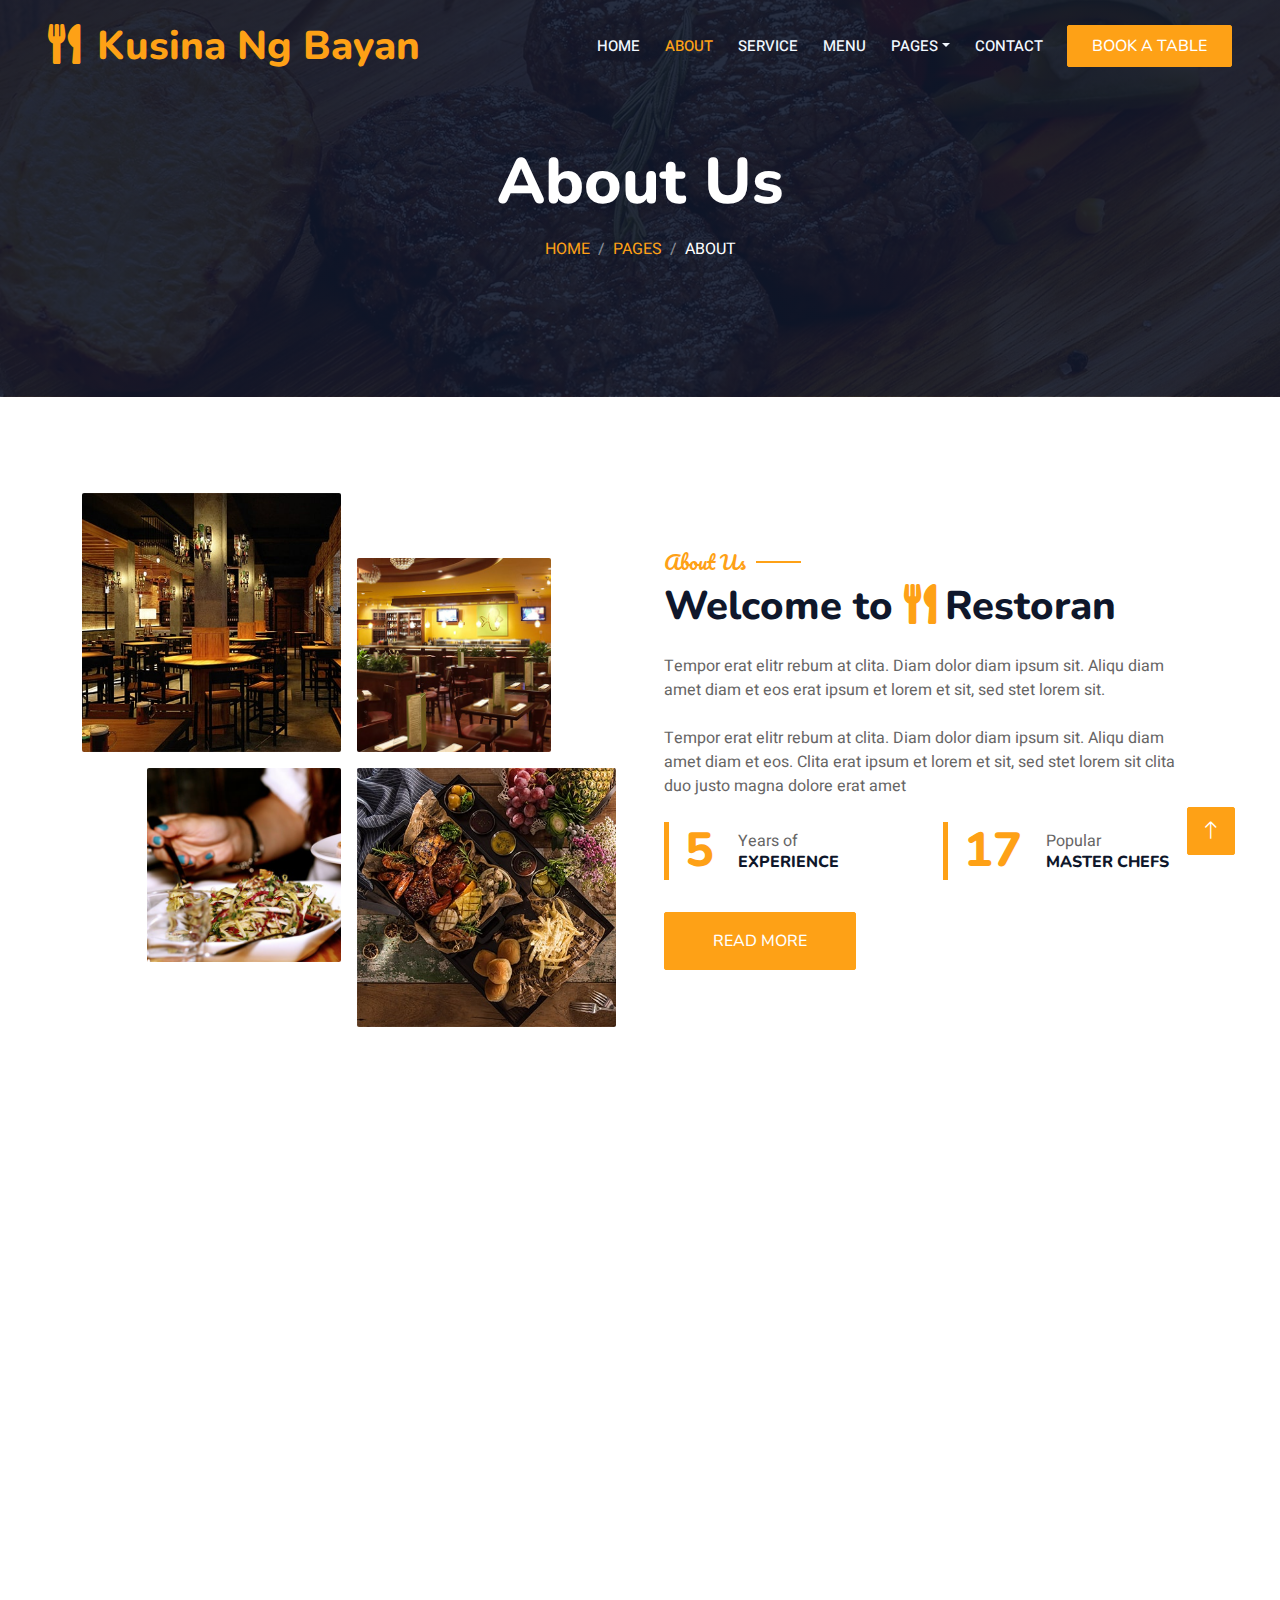
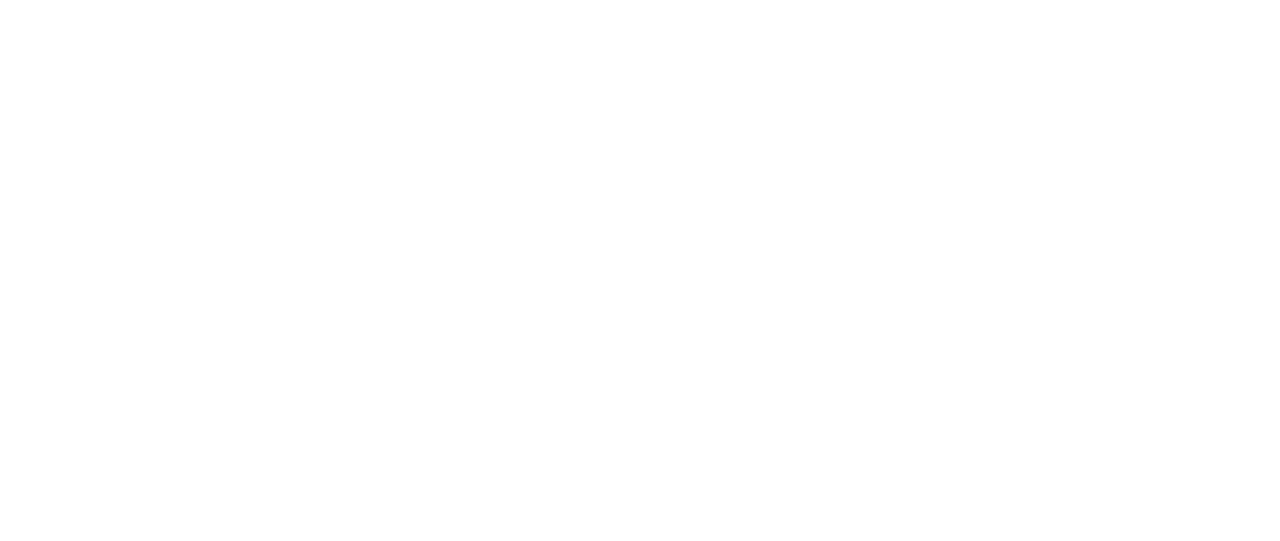
<file: restoran-1.0.0/about.html>
<!DOCTYPE html>
<html lang="en">

<head>
    <meta charset="utf-8">
    <title>Restoran - Bootstrap Restaurant Template</title>
    <meta content="width=device-width, initial-scale=1.0" name="viewport">
    <meta content="" name="keywords">
    <meta content="" name="description">

    <!-- Favicon -->
    <link href="img/favicon.ico" rel="icon">

    <!-- Google Web Fonts -->
    <link rel="preconnect" href="https://fonts.googleapis.com">
    <link rel="preconnect" href="https://fonts.gstatic.com" crossorigin>
    <link href="https://fonts.googleapis.com/css2?family=Heebo:wght@400;500;600&family=Nunito:wght@600;700;800&family=Pacifico&display=swap" rel="stylesheet">

    <!-- Icon Font Stylesheet -->
    <link href="https://cdnjs.cloudflare.com/ajax/libs/font-awesome/5.10.0/css/all.min.css" rel="stylesheet">
    <link href="https://cdn.jsdelivr.net/npm/bootstrap-icons@1.4.1/font/bootstrap-icons.css" rel="stylesheet">

    <!-- Libraries Stylesheet -->
    <link href="lib/animate/animate.min.css" rel="stylesheet">
    <link href="lib/owlcarousel/assets/owl.carousel.min.css" rel="stylesheet">
    <link href="lib/tempusdominus/css/tempusdominus-bootstrap-4.min.css" rel="stylesheet" />

    <!-- Customized Bootstrap Stylesheet -->
    <link href="css/bootstrap.min.css" rel="stylesheet">

    <!-- Template Stylesheet -->
    <link href="css/style.css" rel="stylesheet">
</head>

<body>
    <div class="container-xxl bg-white p-0">
        <!-- Spinner Start -->
        <div id="spinner" class="show bg-white position-fixed translate-middle w-100 vh-100 top-50 start-50 d-flex align-items-center justify-content-center">
            <div class="spinner-border text-primary" style="width: 3rem; height: 3rem;" role="status">
                <span class="sr-only">Loading...</span>
            </div>
        </div>
        <!-- Spinner End -->


        <!-- Navbar & Hero Start -->
        <div class="container-xxl position-relative p-0">
            <nav class="navbar navbar-expand-lg navbar-dark bg-dark px-4 px-lg-5 py-3 py-lg-0">
                <a href="" class="navbar-brand p-0">
                    <h1 class="text-primary m-0"><i class="fa fa-utensils me-3"></i>Kusina Ng Bayan</h1>
                    <!-- <img src="img/logo.png" alt="Logo"> -->
                </a>
                <button class="navbar-toggler" type="button" data-bs-toggle="collapse" data-bs-target="#navbarCollapse">
                    <span class="fa fa-bars"></span>
                </button>
                <div class="collapse navbar-collapse" id="navbarCollapse">
                    <div class="navbar-nav ms-auto py-0 pe-4">
                        <a href="index.html" class="nav-item nav-link">Home</a>
                        <a href="about.html" class="nav-item nav-link active">About</a>
                        <a href="service.html" class="nav-item nav-link">Service</a>
                        <a href="menu.html" class="nav-item nav-link">Menu</a>
                        <div class="nav-item dropdown">
                            <a href="#" class="nav-link dropdown-toggle" data-bs-toggle="dropdown">Pages</a>
                            <div class="dropdown-menu m-0">
                                <a href="booking.html" class="dropdown-item">Booking</a>
                                <a href="team.html" class="dropdown-item">Our Team</a>
                                <a href="testimonial.html" class="dropdown-item">Testimonial</a>
                            </div>
                        </div>
                        <a href="contact.html" class="nav-item nav-link">Contact</a>
                    </div>
                    <a href="" class="btn btn-primary py-2 px-4">Book A Table</a>
                </div>
            </nav>

            <div class="container-xxl py-5 bg-dark hero-header mb-5">
                <div class="container text-center my-5 pt-5 pb-4">
                    <h1 class="display-3 text-white mb-3 animated slideInDown">About Us</h1>
                    <nav aria-label="breadcrumb">
                        <ol class="breadcrumb justify-content-center text-uppercase">
                            <li class="breadcrumb-item"><a href="#">Home</a></li>
                            <li class="breadcrumb-item"><a href="#">Pages</a></li>
                            <li class="breadcrumb-item text-white active" aria-current="page">About</li>
                        </ol>
                    </nav>
                </div>
            </div>
        </div>
        <!-- Navbar & Hero End -->


        <!-- About Start -->
        <div class="container-xxl py-5">
            <div class="container">
                <div class="row g-5 align-items-center">
                    <div class="col-lg-6">
                        <div class="row g-3">
                            <div class="col-6 text-start">
                                <img class="img-fluid rounded w-100 wow zoomIn" data-wow-delay="0.1s" src="img/about-1.jpg">
                            </div>
                            <div class="col-6 text-start">
                                <img class="img-fluid rounded w-75 wow zoomIn" data-wow-delay="0.3s" src="img/about-2.jpg" style="margin-top: 25%;">
                            </div>
                            <div class="col-6 text-end">
                                <img class="img-fluid rounded w-75 wow zoomIn" data-wow-delay="0.5s" src="img/about-3.jpg">
                            </div>
                            <div class="col-6 text-end">
                                <img class="img-fluid rounded w-100 wow zoomIn" data-wow-delay="0.7s" src="img/about-4.jpg">
                            </div>
                        </div>
                    </div>
                    <div class="col-lg-6">
                        <h5 class="section-title ff-secondary text-start text-primary fw-normal">About Us</h5>
                        <h1 class="mb-4">Welcome to <i class="fa fa-utensils text-primary me-2"></i>Restoran</h1>
                        <p class="mb-4">Tempor erat elitr rebum at clita. Diam dolor diam ipsum sit. Aliqu diam amet diam et eos erat ipsum et lorem et sit, sed stet lorem sit.</p>
                        <p class="mb-4">Tempor erat elitr rebum at clita. Diam dolor diam ipsum sit. Aliqu diam amet diam et eos. Clita erat ipsum et lorem et sit, sed stet lorem sit clita duo justo magna dolore erat amet</p>
                        <div class="row g-4 mb-4">
                            <div class="col-sm-6">
                                <div class="d-flex align-items-center border-start border-5 border-primary px-3">
                                    <h1 class="flex-shrink-0 display-5 text-primary mb-0" data-toggle="counter-up">15</h1>
                                    <div class="ps-4">
                                        <p class="mb-0">Years of</p>
                                        <h6 class="text-uppercase mb-0">Experience</h6>
                                    </div>
                                </div>
                            </div>
                            <div class="col-sm-6">
                                <div class="d-flex align-items-center border-start border-5 border-primary px-3">
                                    <h1 class="flex-shrink-0 display-5 text-primary mb-0" data-toggle="counter-up">50</h1>
                                    <div class="ps-4">
                                        <p class="mb-0">Popular</p>
                                        <h6 class="text-uppercase mb-0">Master Chefs</h6>
                                    </div>
                                </div>
                            </div>
                        </div>
                        <a class="btn btn-primary py-3 px-5 mt-2" href="">Read More</a>
                    </div>
                </div>
            </div>
        </div>
        <!-- About End -->


        <!-- Team Start -->
        <div class="container-xxl pt-5 pb-3">
            <div class="container">
                <div class="text-center wow fadeInUp" data-wow-delay="0.1s">
                    <h5 class="section-title ff-secondary text-center text-primary fw-normal">Team Members</h5>
                    <h1 class="mb-5">Our Master Chefs</h1>
                </div>
                <div class="row g-4">
                    <div class="col-lg-3 col-md-6 wow fadeInUp" data-wow-delay="0.1s">
                        <div class="team-item text-center rounded overflow-hidden">
                            <div class="rounded-circle overflow-hidden m-4">
                                <img class="img-fluid" src="img/team-1.jpg" alt="">
                            </div>
                            <h5 class="mb-0">Full Name</h5>
                            <small>Designation</small>
                            <div class="d-flex justify-content-center mt-3">
                                <a class="btn btn-square btn-primary mx-1" href=""><i class="fab fa-facebook-f"></i></a>
                                <a class="btn btn-square btn-primary mx-1" href=""><i class="fab fa-twitter"></i></a>
                                <a class="btn btn-square btn-primary mx-1" href=""><i class="fab fa-instagram"></i></a>
                            </div>
                        </div>
                    </div>
                    <div class="col-lg-3 col-md-6 wow fadeInUp" data-wow-delay="0.3s">
                        <div class="team-item text-center rounded overflow-hidden">
                            <div class="rounded-circle overflow-hidden m-4">
                                <img class="img-fluid" src="img/team-2.jpg" alt="">
                            </div>
                            <h5 class="mb-0">Full Name</h5>
                            <small>Designation</small>
                            <div class="d-flex justify-content-center mt-3">
                                <a class="btn btn-square btn-primary mx-1" href=""><i class="fab fa-facebook-f"></i></a>
                                <a class="btn btn-square btn-primary mx-1" href=""><i class="fab fa-twitter"></i></a>
                                <a class="btn btn-square btn-primary mx-1" href=""><i class="fab fa-instagram"></i></a>
                            </div>
                        </div>
                    </div>
                    <div class="col-lg-3 col-md-6 wow fadeInUp" data-wow-delay="0.5s">
                        <div class="team-item text-center rounded overflow-hidden">
                            <div class="rounded-circle overflow-hidden m-4">
                                <img class="img-fluid" src="img/team-3.jpg" alt="">
                            </div>
                            <h5 class="mb-0">Full Name</h5>
                            <small>Designation</small>
                            <div class="d-flex justify-content-center mt-3">
                                <a class="btn btn-square btn-primary mx-1" href=""><i class="fab fa-facebook-f"></i></a>
                                <a class="btn btn-square btn-primary mx-1" href=""><i class="fab fa-twitter"></i></a>
                                <a class="btn btn-square btn-primary mx-1" href=""><i class="fab fa-instagram"></i></a>
                            </div>
                        </div>
                    </div>
                    <div class="col-lg-3 col-md-6 wow fadeInUp" data-wow-delay="0.7s">
                        <div class="team-item text-center rounded overflow-hidden">
                            <div class="rounded-circle overflow-hidden m-4">
                                <img class="img-fluid" src="img/team-4.jpg" alt="">
                            </div>
                            <h5 class="mb-0">Full Name</h5>
                            <small>Designation</small>
                            <div class="d-flex justify-content-center mt-3">
                                <a class="btn btn-square btn-primary mx-1" href=""><i class="fab fa-facebook-f"></i></a>
                                <a class="btn btn-square btn-primary mx-1" href=""><i class="fab fa-twitter"></i></a>
                                <a class="btn btn-square btn-primary mx-1" href=""><i class="fab fa-instagram"></i></a>
                            </div>
                        </div>
                    </div>
                </div>
            </div>
        </div>
        <!-- Team End -->
        

        <!-- Footer Start -->
        <div class="container-fluid bg-dark text-light footer pt-5 mt-5 wow fadeIn" data-wow-delay="0.1s">
            <div class="container py-5">
                <div class="row g-5">
                    <div class="col-lg-3 col-md-6">
                        <h4 class="section-title ff-secondary text-start text-primary fw-normal mb-4">Company</h4>
                        <a class="btn btn-link" href="">About Us</a>
                        <a class="btn btn-link" href="">Contact Us</a>
                        <a class="btn btn-link" href="">Reservation</a>
                        <a class="btn btn-link" href="">Privacy Policy</a>
                        <a class="btn btn-link" href="">Terms & Condition</a>
                    </div>
                    <div class="col-lg-3 col-md-6">
                        <h4 class="section-title ff-secondary text-start text-primary fw-normal mb-4">Contact</h4>
                        <p class="mb-2"><i class="fa fa-map-marker-alt me-3"></i>123 Street, New York, USA</p>
                        <p class="mb-2"><i class="fa fa-phone-alt me-3"></i>+012 345 67890</p>
                        <p class="mb-2"><i class="fa fa-envelope me-3"></i>info@example.com</p>
                        <div class="d-flex pt-2">
                            <a class="btn btn-outline-light btn-social" href=""><i class="fab fa-twitter"></i></a>
                            <a class="btn btn-outline-light btn-social" href=""><i class="fab fa-facebook-f"></i></a>
                            <a class="btn btn-outline-light btn-social" href=""><i class="fab fa-youtube"></i></a>
                            <a class="btn btn-outline-light btn-social" href=""><i class="fab fa-linkedin-in"></i></a>
                        </div>
                    </div>
                    <div class="col-lg-3 col-md-6">
                        <h4 class="section-title ff-secondary text-start text-primary fw-normal mb-4">Opening</h4>
                        <h5 class="text-light fw-normal">Monday - Saturday</h5>
                        <p>09AM - 09PM</p>
                        <h5 class="text-light fw-normal">Sunday</h5>
                        <p>10AM - 08PM</p>
                    </div>
                    <div class="col-lg-3 col-md-6">
                        <h4 class="section-title ff-secondary text-start text-primary fw-normal mb-4">Newsletter</h4>
                        <p>Dolor amet sit justo amet elitr clita ipsum elitr est.</p>
                        <div class="position-relative mx-auto" style="max-width: 400px;">
                            <input class="form-control border-primary w-100 py-3 ps-4 pe-5" type="text" placeholder="Your email">
                            <button type="button" class="btn btn-primary py-2 position-absolute top-0 end-0 mt-2 me-2">SignUp</button>
                        </div>
                    </div>
                </div>
            </div>
            <div class="container">
                <div class="copyright">
                    <div class="row">
                        <div class="col-md-6 text-center text-md-start mb-3 mb-md-0">
                            &copy; <a class="border-bottom" href="#">Your Site Name</a>, All Right Reserved. 
							
							<!--/*** This template is free as long as you keep the footer author’s credit link/attribution link/backlink. If you'd like to use the template without the footer author’s credit link/attribution link/backlink, you can purchase the Credit Removal License from "https://htmlcodex.com/credit-removal". Thank you for your support. ***/-->
							Designed By <a class="border-bottom" href="https://htmlcodex.com">HTML Codex</a><br><br>
                            Distributed By <a class="border-bottom" href="https://themewagon.com" target="_blank">ThemeWagon</a>
                        </div>
                        <div class="col-md-6 text-center text-md-end">
                            <div class="footer-menu">
                                <a href="">Home</a>
                                <a href="">Cookies</a>
                                <a href="">Help</a>
                                <a href="">FQAs</a>
                            </div>
                        </div>
                    </div>
                </div>
            </div>
        </div>
        <!-- Footer End -->


        <!-- Back to Top -->
        <a href="#" class="btn btn-lg btn-primary btn-lg-square back-to-top"><i class="bi bi-arrow-up"></i></a>
    </div>

    <!-- JavaScript Libraries -->
    <script src="https://code.jquery.com/jquery-3.4.1.min.js"></script>
    <script src="https://cdn.jsdelivr.net/npm/bootstrap@5.0.0/dist/js/bootstrap.bundle.min.js"></script>
    <script src="lib/wow/wow.min.js"></script>
    <script src="lib/easing/easing.min.js"></script>
    <script src="lib/waypoints/waypoints.min.js"></script>
    <script src="lib/counterup/counterup.min.js"></script>
    <script src="lib/owlcarousel/owl.carousel.min.js"></script>
    <script src="lib/tempusdominus/js/moment.min.js"></script>
    <script src="lib/tempusdominus/js/moment-timezone.min.js"></script>
    <script src="lib/tempusdominus/js/tempusdominus-bootstrap-4.min.js"></script>

    <!-- Template Javascript -->
    <script src="js/main.js"></script>
</body>

</html>
</file>
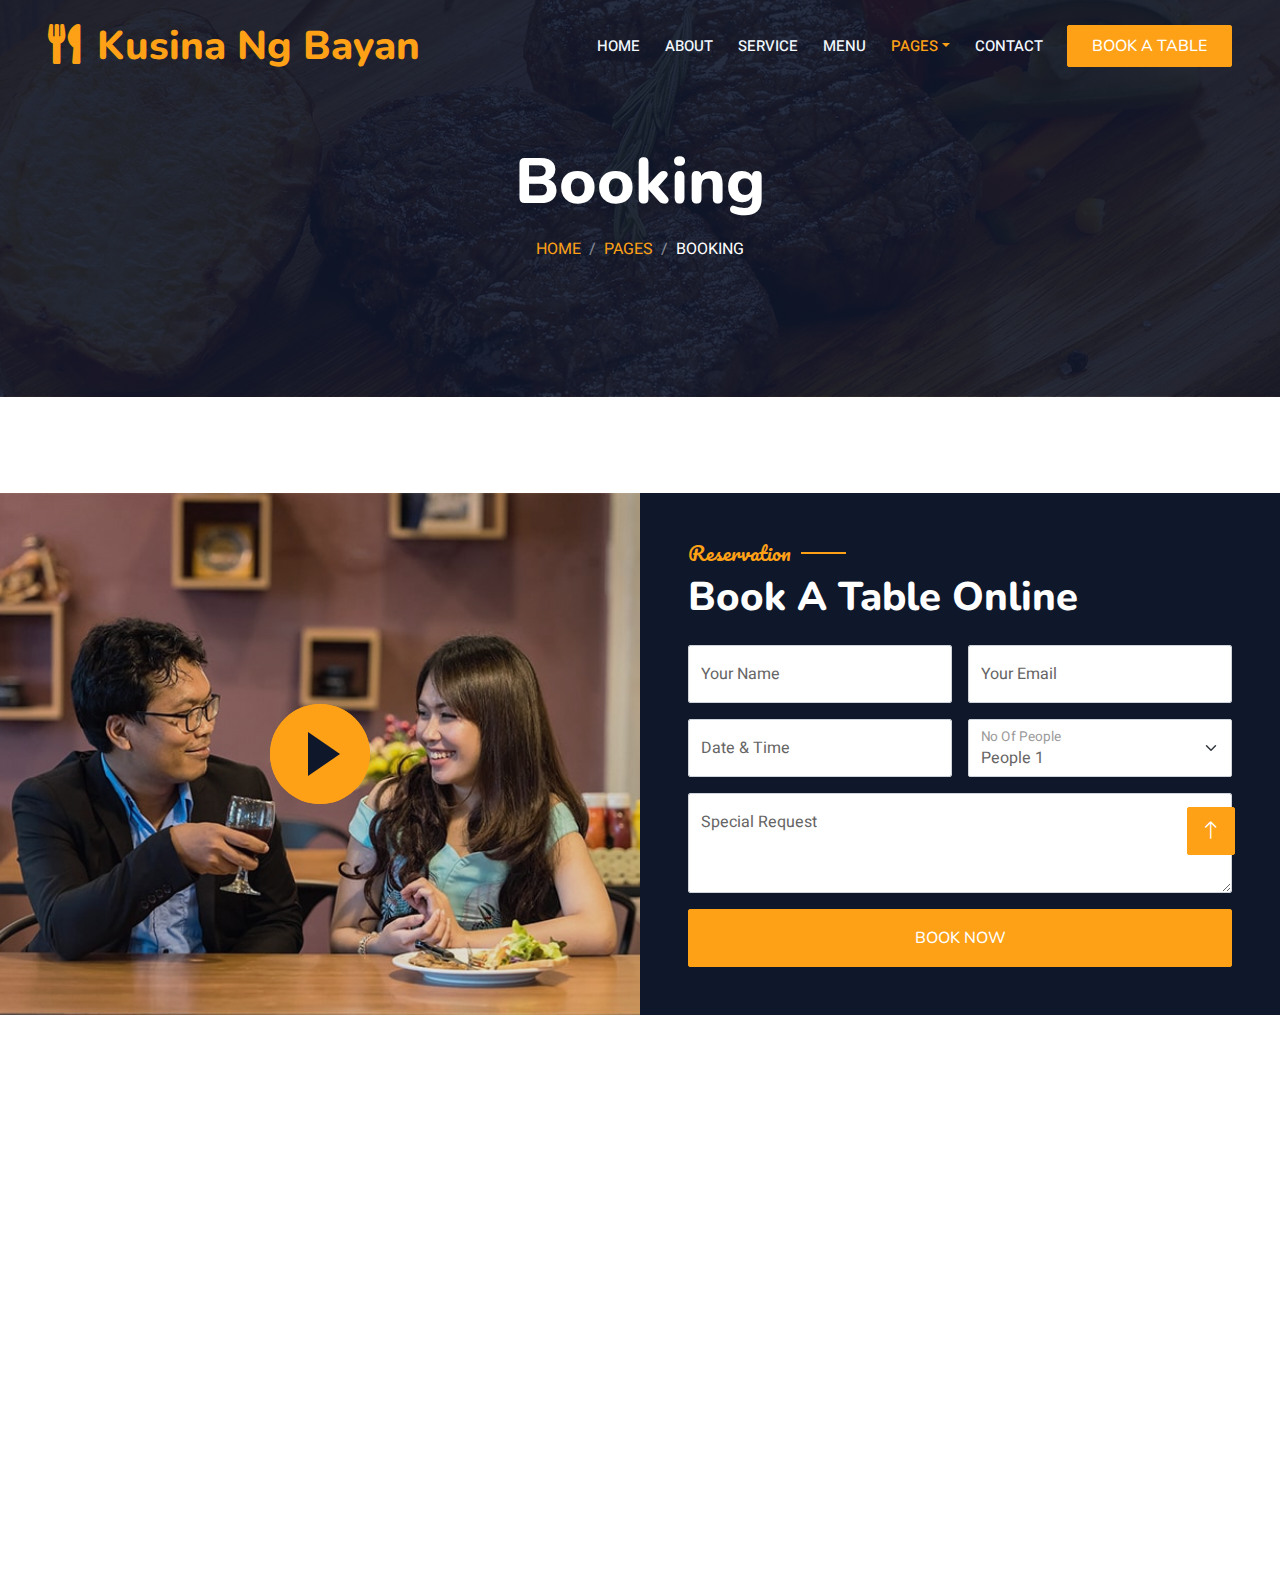
<file: restoran-1.0.0/booking.html>
<!DOCTYPE html>
<html lang="en">

<head>
    <meta charset="utf-8">
    <title>Restoran - Bootstrap Restaurant Template</title>
    <meta content="width=device-width, initial-scale=1.0" name="viewport">
    <meta content="" name="keywords">
    <meta content="" name="description">

    <!-- Favicon -->
    <link href="img/favicon.ico" rel="icon">

    <!-- Google Web Fonts -->
    <link rel="preconnect" href="https://fonts.googleapis.com">
    <link rel="preconnect" href="https://fonts.gstatic.com" crossorigin>
    <link href="https://fonts.googleapis.com/css2?family=Heebo:wght@400;500;600&family=Nunito:wght@600;700;800&family=Pacifico&display=swap" rel="stylesheet">

    <!-- Icon Font Stylesheet -->
    <link href="https://cdnjs.cloudflare.com/ajax/libs/font-awesome/5.10.0/css/all.min.css" rel="stylesheet">
    <link href="https://cdn.jsdelivr.net/npm/bootstrap-icons@1.4.1/font/bootstrap-icons.css" rel="stylesheet">

    <!-- Libraries Stylesheet -->
    <link href="lib/animate/animate.min.css" rel="stylesheet">
    <link href="lib/owlcarousel/assets/owl.carousel.min.css" rel="stylesheet">
    <link href="lib/tempusdominus/css/tempusdominus-bootstrap-4.min.css" rel="stylesheet" />

    <!-- Customized Bootstrap Stylesheet -->
    <link href="css/bootstrap.min.css" rel="stylesheet">

    <!-- Template Stylesheet -->
    <link href="css/style.css" rel="stylesheet">
</head>

<body>
    <div class="container-xxl bg-white p-0">
        <!-- Spinner Start -->
        <div id="spinner" class="show bg-white position-fixed translate-middle w-100 vh-100 top-50 start-50 d-flex align-items-center justify-content-center">
            <div class="spinner-border text-primary" style="width: 3rem; height: 3rem;" role="status">
                <span class="sr-only">Loading...</span>
            </div>
        </div>
        <!-- Spinner End -->


        <!-- Navbar & Hero Start -->
        <div class="container-xxl position-relative p-0">
            <nav class="navbar navbar-expand-lg navbar-dark bg-dark px-4 px-lg-5 py-3 py-lg-0">
                <a href="" class="navbar-brand p-0">
                    <h1 class="text-primary m-0"><i class="fa fa-utensils me-3"></i>Kusina Ng Bayan</h1>
                    <!-- <img src="img/logo.png" alt="Logo"> -->
                </a>
                <button class="navbar-toggler" type="button" data-bs-toggle="collapse" data-bs-target="#navbarCollapse">
                    <span class="fa fa-bars"></span>
                </button>
                <div class="collapse navbar-collapse" id="navbarCollapse">
                    <div class="navbar-nav ms-auto py-0 pe-4">
                        <a href="index.html" class="nav-item nav-link">Home</a>
                        <a href="about.html" class="nav-item nav-link">About</a>
                        <a href="service.html" class="nav-item nav-link">Service</a>
                        <a href="menu.html" class="nav-item nav-link">Menu</a>
                        <div class="nav-item dropdown">
                            <a href="#" class="nav-link dropdown-toggle active" data-bs-toggle="dropdown">Pages</a>
                            <div class="dropdown-menu m-0">
                                <a href="booking.html" class="dropdown-item active">Booking</a>
                                <a href="team.html" class="dropdown-item">Our Team</a>
                                <a href="testimonial.html" class="dropdown-item">Testimonial</a>
                            </div>
                        </div>
                        <a href="contact.html" class="nav-item nav-link">Contact</a>
                    </div>
                    <a href="" class="btn btn-primary py-2 px-4">Book A Table</a>
                </div>
            </nav>

            <div class="container-xxl py-5 bg-dark hero-header mb-5">
                <div class="container text-center my-5 pt-5 pb-4">
                    <h1 class="display-3 text-white mb-3 animated slideInDown">Booking</h1>
                    <nav aria-label="breadcrumb">
                        <ol class="breadcrumb justify-content-center text-uppercase">
                            <li class="breadcrumb-item"><a href="#">Home</a></li>
                            <li class="breadcrumb-item"><a href="#">Pages</a></li>
                            <li class="breadcrumb-item text-white active" aria-current="page">Booking</li>
                        </ol>
                    </nav>
                </div>
            </div>
        </div>
        <!-- Navbar & Hero End -->


        <!-- Reservation Start -->
        <div class="container-xxl py-5 px-0 wow fadeInUp" data-wow-delay="0.1s">
            <div class="row g-0">
                <div class="col-md-6">
                    <div class="video">
                        <button type="button" class="btn-play" data-bs-toggle="modal" data-src="https://www.youtube.com/embed/DWRcNpR6Kdc" data-bs-target="#videoModal">
                            <span></span>
                        </button>
                    </div>
                </div>
                <div class="col-md-6 bg-dark d-flex align-items-center">
                    <div class="p-5 wow fadeInUp" data-wow-delay="0.2s">
                        <h5 class="section-title ff-secondary text-start text-primary fw-normal">Reservation</h5>
                        <h1 class="text-white mb-4">Book A Table Online</h1>
                        <form>
                            <div class="row g-3">
                                <div class="col-md-6">
                                    <div class="form-floating">
                                        <input type="text" class="form-control" id="name" placeholder="Your Name">
                                        <label for="name">Your Name</label>
                                    </div>
                                </div>
                                <div class="col-md-6">
                                    <div class="form-floating">
                                        <input type="email" class="form-control" id="email" placeholder="Your Email">
                                        <label for="email">Your Email</label>
                                    </div>
                                </div>
                                <div class="col-md-6">
                                    <div class="form-floating date" id="date3" data-target-input="nearest">
                                        <input type="text" class="form-control datetimepicker-input" id="datetime" placeholder="Date & Time" data-target="#date3" data-toggle="datetimepicker" />
                                        <label for="datetime">Date & Time</label>
                                    </div>
                                </div>
                                <div class="col-md-6">
                                    <div class="form-floating">
                                        <select class="form-select" id="select1">
                                          <option value="1">People 1</option>
                                          <option value="2">People 2</option>
                                          <option value="3">People 3</option>
                                        </select>
                                        <label for="select1">No Of People</label>
                                      </div>
                                </div>
                                <div class="col-12">
                                    <div class="form-floating">
                                        <textarea class="form-control" placeholder="Special Request" id="message" style="height: 100px"></textarea>
                                        <label for="message">Special Request</label>
                                    </div>
                                </div>
                                <div class="col-12">
                                    <button class="btn btn-primary w-100 py-3" type="submit">Book Now</button>
                                </div>
                            </div>
                        </form>
                    </div>
                </div>
            </div>
        </div>

        <div class="modal fade" id="videoModal" tabindex="-1" aria-labelledby="exampleModalLabel" aria-hidden="true">
            <div class="modal-dialog">
                <div class="modal-content rounded-0">
                    <div class="modal-header">
                        <h5 class="modal-title" id="exampleModalLabel">Youtube Video</h5>
                        <button type="button" class="btn-close" data-bs-dismiss="modal" aria-label="Close"></button>
                    </div>
                    <div class="modal-body">
                        <!-- 16:9 aspect ratio -->
                        <div class="ratio ratio-16x9">
                            <iframe class="embed-responsive-item" src="" id="video" allowfullscreen allowscriptaccess="always"
                                allow="autoplay"></iframe>
                        </div>
                    </div>
                </div>
            </div>
        </div>
        <!-- Reservation Start -->
        

        <!-- Footer Start -->
        <div class="container-fluid bg-dark text-light footer pt-5 mt-5 wow fadeIn" data-wow-delay="0.1s">
            <div class="container py-5">
                <div class="row g-5">
                    <div class="col-lg-3 col-md-6">
                        <h4 class="section-title ff-secondary text-start text-primary fw-normal mb-4">Company</h4>
                        <a class="btn btn-link" href="">About Us</a>
                        <a class="btn btn-link" href="">Contact Us</a>
                        <a class="btn btn-link" href="">Reservation</a>
                        <a class="btn btn-link" href="">Privacy Policy</a>
                        <a class="btn btn-link" href="">Terms & Condition</a>
                    </div>
                    <div class="col-lg-3 col-md-6">
                        <h4 class="section-title ff-secondary text-start text-primary fw-normal mb-4">Contact</h4>
                        <p class="mb-2"><i class="fa fa-map-marker-alt me-3"></i>123 Street, New York, USA</p>
                        <p class="mb-2"><i class="fa fa-phone-alt me-3"></i>+012 345 67890</p>
                        <p class="mb-2"><i class="fa fa-envelope me-3"></i>info@example.com</p>
                        <div class="d-flex pt-2">
                            <a class="btn btn-outline-light btn-social" href=""><i class="fab fa-twitter"></i></a>
                            <a class="btn btn-outline-light btn-social" href=""><i class="fab fa-facebook-f"></i></a>
                            <a class="btn btn-outline-light btn-social" href=""><i class="fab fa-youtube"></i></a>
                            <a class="btn btn-outline-light btn-social" href=""><i class="fab fa-linkedin-in"></i></a>
                        </div>
                    </div>
                    <div class="col-lg-3 col-md-6">
                        <h4 class="section-title ff-secondary text-start text-primary fw-normal mb-4">Opening</h4>
                        <h5 class="text-light fw-normal">Monday - Saturday</h5>
                        <p>09AM - 09PM</p>
                        <h5 class="text-light fw-normal">Sunday</h5>
                        <p>10AM - 08PM</p>
                    </div>
                    <div class="col-lg-3 col-md-6">
                        <h4 class="section-title ff-secondary text-start text-primary fw-normal mb-4">Newsletter</h4>
                        <p>Dolor amet sit justo amet elitr clita ipsum elitr est.</p>
                        <div class="position-relative mx-auto" style="max-width: 400px;">
                            <input class="form-control border-primary w-100 py-3 ps-4 pe-5" type="text" placeholder="Your email">
                            <button type="button" class="btn btn-primary py-2 position-absolute top-0 end-0 mt-2 me-2">SignUp</button>
                        </div>
                    </div>
                </div>
            </div>
            <div class="container">
                <div class="copyright">
                    <div class="row">
                        <div class="col-md-6 text-center text-md-start mb-3 mb-md-0">
                            &copy; <a class="border-bottom" href="#">Your Site Name</a>, All Right Reserved. 
							
							<!--/*** This template is free as long as you keep the footer author’s credit link/attribution link/backlink. If you'd like to use the template without the footer author’s credit link/attribution link/backlink, you can purchase the Credit Removal License from "https://htmlcodex.com/credit-removal". Thank you for your support. ***/-->
							Designed By <a class="border-bottom" href="https://htmlcodex.com">HTML Codex</a><br><br>
                            Distributed By <a class="border-bottom" href="https://themewagon.com" target="_blank">ThemeWagon</a>
                        </div>
                        <div class="col-md-6 text-center text-md-end">
                            <div class="footer-menu">
                                <a href="">Home</a>
                                <a href="">Cookies</a>
                                <a href="">Help</a>
                                <a href="">FQAs</a>
                            </div>
                        </div>
                    </div>
                </div>
            </div>
        </div>
        <!-- Footer End -->


        <!-- Back to Top -->
        <a href="#" class="btn btn-lg btn-primary btn-lg-square back-to-top"><i class="bi bi-arrow-up"></i></a>
    </div>

    <!-- JavaScript Libraries -->
    <script src="https://code.jquery.com/jquery-3.4.1.min.js"></script>
    <script src="https://cdn.jsdelivr.net/npm/bootstrap@5.0.0/dist/js/bootstrap.bundle.min.js"></script>
    <script src="lib/wow/wow.min.js"></script>
    <script src="lib/easing/easing.min.js"></script>
    <script src="lib/waypoints/waypoints.min.js"></script>
    <script src="lib/counterup/counterup.min.js"></script>
    <script src="lib/owlcarousel/owl.carousel.min.js"></script>
    <script src="lib/tempusdominus/js/moment.min.js"></script>
    <script src="lib/tempusdominus/js/moment-timezone.min.js"></script>
    <script src="lib/tempusdominus/js/tempusdominus-bootstrap-4.min.js"></script>

    <!-- Template Javascript -->
    <script src="js/main.js"></script>
</body>

</html>
</file>
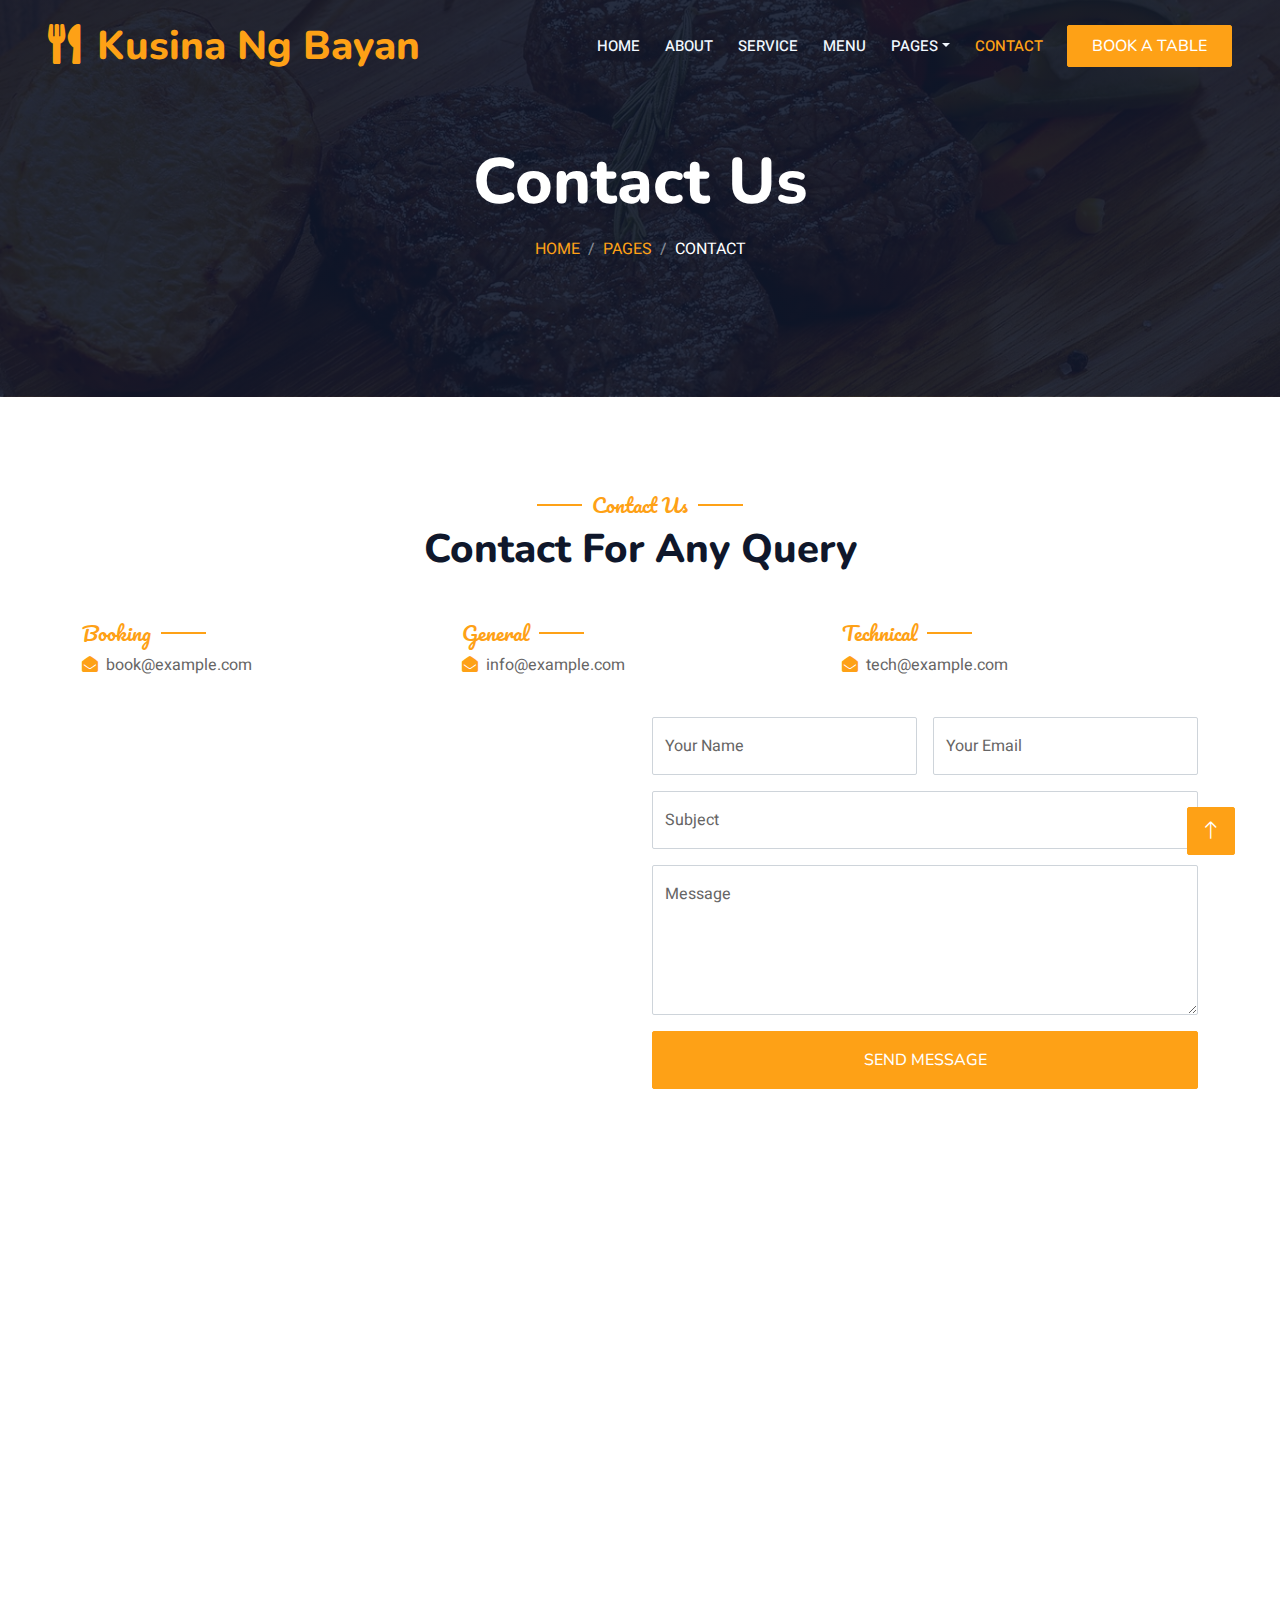
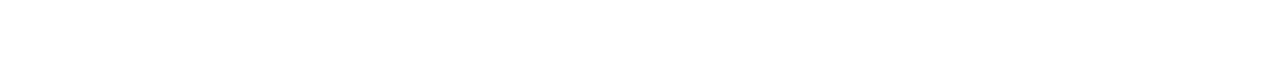
<file: restoran-1.0.0/contact.html>
<!DOCTYPE html>
<html lang="en">

<head>
    <meta charset="utf-8">
    <title>Restoran - Bootstrap Restaurant Template</title>
    <meta content="width=device-width, initial-scale=1.0" name="viewport">
    <meta content="" name="keywords">
    <meta content="" name="description">

    <!-- Favicon -->
    <link href="img/favicon.ico" rel="icon">

    <!-- Google Web Fonts -->
    <link rel="preconnect" href="https://fonts.googleapis.com">
    <link rel="preconnect" href="https://fonts.gstatic.com" crossorigin>
    <link href="https://fonts.googleapis.com/css2?family=Heebo:wght@400;500;600&family=Nunito:wght@600;700;800&family=Pacifico&display=swap" rel="stylesheet">

    <!-- Icon Font Stylesheet -->
    <link href="https://cdnjs.cloudflare.com/ajax/libs/font-awesome/5.10.0/css/all.min.css" rel="stylesheet">
    <link href="https://cdn.jsdelivr.net/npm/bootstrap-icons@1.4.1/font/bootstrap-icons.css" rel="stylesheet">

    <!-- Libraries Stylesheet -->
    <link href="lib/animate/animate.min.css" rel="stylesheet">
    <link href="lib/owlcarousel/assets/owl.carousel.min.css" rel="stylesheet">
    <link href="lib/tempusdominus/css/tempusdominus-bootstrap-4.min.css" rel="stylesheet" />

    <!-- Customized Bootstrap Stylesheet -->
    <link href="css/bootstrap.min.css" rel="stylesheet">

    <!-- Template Stylesheet -->
    <link href="css/style.css" rel="stylesheet">
</head>

<body>
    <div class="container-xxl bg-white p-0">
        <!-- Spinner Start -->
        <div id="spinner" class="show bg-white position-fixed translate-middle w-100 vh-100 top-50 start-50 d-flex align-items-center justify-content-center">
            <div class="spinner-border text-primary" style="width: 3rem; height: 3rem;" role="status">
                <span class="sr-only">Loading...</span>
            </div>
        </div>
        <!-- Spinner End -->


        <!-- Navbar & Hero Start -->
        <div class="container-xxl position-relative p-0">
            <nav class="navbar navbar-expand-lg navbar-dark bg-dark px-4 px-lg-5 py-3 py-lg-0">
                <a href="" class="navbar-brand p-0">
                    <h1 class="text-primary m-0"><i class="fa fa-utensils me-3"></i>Kusina Ng Bayan</h1>
                    <!-- <img src="img/logo.png" alt="Logo"> -->
                </a>
                <button class="navbar-toggler" type="button" data-bs-toggle="collapse" data-bs-target="#navbarCollapse">
                    <span class="fa fa-bars"></span>
                </button>
                <div class="collapse navbar-collapse" id="navbarCollapse">
                    <div class="navbar-nav ms-auto py-0 pe-4">
                        <a href="index.html" class="nav-item nav-link">Home</a>
                        <a href="about.html" class="nav-item nav-link">About</a>
                        <a href="service.html" class="nav-item nav-link">Service</a>
                        <a href="menu.html" class="nav-item nav-link">Menu</a>
                        <div class="nav-item dropdown">
                            <a href="#" class="nav-link dropdown-toggle" data-bs-toggle="dropdown">Pages</a>
                            <div class="dropdown-menu m-0">
                                <a href="booking.html" class="dropdown-item">Booking</a>
                                <a href="team.html" class="dropdown-item">Our Team</a>
                                <a href="testimonial.html" class="dropdown-item">Testimonial</a>
                            </div>
                        </div>
                        <a href="contact.html" class="nav-item nav-link active">Contact</a>
                    </div>
                    <a href="" class="btn btn-primary py-2 px-4">Book A Table</a>
                </div>
            </nav>

            <div class="container-xxl py-5 bg-dark hero-header mb-5">
                <div class="container text-center my-5 pt-5 pb-4">
                    <h1 class="display-3 text-white mb-3 animated slideInDown">Contact Us</h1>
                    <nav aria-label="breadcrumb">
                        <ol class="breadcrumb justify-content-center text-uppercase">
                            <li class="breadcrumb-item"><a href="#">Home</a></li>
                            <li class="breadcrumb-item"><a href="#">Pages</a></li>
                            <li class="breadcrumb-item text-white active" aria-current="page">Contact</li>
                        </ol>
                    </nav>
                </div>
            </div>
        </div>
        <!-- Navbar & Hero End -->


        <!-- Contact Start -->
        <div class="container-xxl py-5">
            <div class="container">
                <div class="text-center wow fadeInUp" data-wow-delay="0.1s">
                    <h5 class="section-title ff-secondary text-center text-primary fw-normal">Contact Us</h5>
                    <h1 class="mb-5">Contact For Any Query</h1>
                </div>
                <div class="row g-4">
                    <div class="col-12">
                        <div class="row gy-4">
                            <div class="col-md-4">
                                <h5 class="section-title ff-secondary fw-normal text-start text-primary">Booking</h5>
                                <p><i class="fa fa-envelope-open text-primary me-2"></i>book@example.com</p>
                            </div>
                            <div class="col-md-4">
                                <h5 class="section-title ff-secondary fw-normal text-start text-primary">General</h5>
                                <p><i class="fa fa-envelope-open text-primary me-2"></i>info@example.com</p>
                            </div>
                            <div class="col-md-4">
                                <h5 class="section-title ff-secondary fw-normal text-start text-primary">Technical</h5>
                                <p><i class="fa fa-envelope-open text-primary me-2"></i>tech@example.com</p>
                            </div>
                        </div>
                    </div>
                    <div class="col-md-6 wow fadeIn" data-wow-delay="0.1s">
                        <iframe class="position-relative rounded w-100 h-100"
                            src="https://www.google.com/maps/embed?pb=!1m18!1m12!1m3!1d126310.18254799902!2d124.55032455654974!3d8.382648639151025!2m3!1f0!2f0!3f0!3m2!1i1024!2i768!4f13.1!3m3!1m2!1s0x32fff2d9810e9e81%3A0x2edcd5b84a6de2a2!2sCagayan%20de%20Oro%2C%20Misamis%20Oriental!5e0!3m2!1sen!2sph!4v1728294257660!5m2!1sen!2sph"
                            frameborder="0" style="min-height: 350px; border:0;" allowfullscreen="" aria-hidden="false"
                            tabindex="0"></iframe>
                    </div>
                    <div class="col-md-6">
                        <div class="wow fadeInUp" data-wow-delay="0.2s">
                            <form>
                                <div class="row g-3">
                                    <div class="col-md-6">
                                        <div class="form-floating">
                                            <input type="text" class="form-control" id="name" placeholder="Your Name">
                                            <label for="name">Your Name</label>
                                        </div>
                                    </div>
                                    <div class="col-md-6">
                                        <div class="form-floating">
                                            <input type="email" class="form-control" id="email" placeholder="Your Email">
                                            <label for="email">Your Email</label>
                                        </div>
                                    </div>
                                    <div class="col-12">
                                        <div class="form-floating">
                                            <input type="text" class="form-control" id="subject" placeholder="Subject">
                                            <label for="subject">Subject</label>
                                        </div>
                                    </div>
                                    <div class="col-12">
                                        <div class="form-floating">
                                            <textarea class="form-control" placeholder="Leave a message here" id="message" style="height: 150px"></textarea>
                                            <label for="message">Message</label>
                                        </div>
                                    </div>
                                    <div class="col-12">
                                        <button class="btn btn-primary w-100 py-3" type="submit">Send Message</button>
                                    </div>
                                </div>
                            </form>
                        </div>
                    </div>
                </div>
            </div>
        </div>
        <!-- Contact End -->


        <!-- Footer Start -->
        <div class="container-fluid bg-dark text-light footer pt-5 mt-5 wow fadeIn" data-wow-delay="0.1s">
            <div class="container py-5">
                <div class="row g-5">
                    <div class="col-lg-3 col-md-6">
                        <h4 class="section-title ff-secondary text-start text-primary fw-normal mb-4">Company</h4>
                        <a class="btn btn-link" href="">About Us</a>
                        <a class="btn btn-link" href="">Contact Us</a>
                        <a class="btn btn-link" href="">Reservation</a>
                        <a class="btn btn-link" href="">Privacy Policy</a>
                        <a class="btn btn-link" href="">Terms & Condition</a>
                    </div>
                    <div class="col-lg-3 col-md-6">
                        <h4 class="section-title ff-secondary text-start text-primary fw-normal mb-4">Contact</h4>
                        <p class="mb-2"><i class="fa fa-map-marker-alt me-3"></i>Cagayan de Oro Misamis Oriental</p>
                        <p class="mb-2"><i class="fa fa-phone-alt me-3"></i>+012 345 67890</p>
                        <p class="mb-2"><i class="fa fa-envelope me-3"></i>info@example.com</p>
                        <div class="d-flex pt-2">
                            <a class="btn btn-outline-light btn-social" href=""><i class="fab fa-twitter"></i></a>
                            <a class="btn btn-outline-light btn-social" href=""><i class="fab fa-facebook-f"></i></a>
                            <a class="btn btn-outline-light btn-social" href=""><i class="fab fa-youtube"></i></a>
                            <a class="btn btn-outline-light btn-social" href=""><i class="fab fa-linkedin-in"></i></a>
                        </div>
                    </div>
                    <div class="col-lg-3 col-md-6">
                        <h4 class="section-title ff-secondary text-start text-primary fw-normal mb-4">Opening</h4>
                        <h5 class="text-light fw-normal">Monday - Saturday</h5>
                        <p>09AM - 09PM</p>
                        <h5 class="text-light fw-normal">Sunday</h5>
                        <p>10AM - 08PM</p>
                    </div>
                    <div class="col-lg-3 col-md-6">
                        <h4 class="section-title ff-secondary text-start text-primary fw-normal mb-4">Newsletter</h4>
                        <p>Dolor amet sit justo amet elitr clita ipsum elitr est.</p>
                        <div class="position-relative mx-auto" style="max-width: 400px;">
                            <input class="form-control border-primary w-100 py-3 ps-4 pe-5" type="text" placeholder="Your email">
                            <button type="button" class="btn btn-primary py-2 position-absolute top-0 end-0 mt-2 me-2">SignUp</button>
                        </div>
                    </div>
                </div>
            </div>
            <div class="container">
                <div class="copyright">
                    <div class="row">
                        <div class="col-md-6 text-center text-md-start mb-3 mb-md-0">
                            &copy; <a class="border-bottom" href="#">Your Site Name</a>, All Right Reserved. 
							
							<!--/*** This template is free as long as you keep the footer author’s credit link/attribution link/backlink. If you'd like to use the template without the footer author’s credit link/attribution link/backlink, you can purchase the Credit Removal License from "https://htmlcodex.com/credit-removal". Thank you for your support. ***/-->
							Designed By <a class="border-bottom" href="https://htmlcodex.com">HTML Codex</a><br><br>
                            Distributed By <a class="border-bottom" href="https://themewagon.com" target="_blank">ThemeWagon</a>
                        </div>
                        <div class="col-md-6 text-center text-md-end">
                            <div class="footer-menu">
                                <a href="">Home</a>
                                <a href="">Cookies</a>
                                <a href="">Help</a>
                                <a href="">FQAs</a>
                            </div>
                        </div>
                    </div>
                </div>
            </div>
        </div>
        <!-- Footer End -->


        <!-- Back to Top -->
        <a href="#" class="btn btn-lg btn-primary btn-lg-square back-to-top"><i class="bi bi-arrow-up"></i></a>
    </div>

    <!-- JavaScript Libraries -->
    <script src="https://code.jquery.com/jquery-3.4.1.min.js"></script>
    <script src="https://cdn.jsdelivr.net/npm/bootstrap@5.0.0/dist/js/bootstrap.bundle.min.js"></script>
    <script src="lib/wow/wow.min.js"></script>
    <script src="lib/easing/easing.min.js"></script>
    <script src="lib/waypoints/waypoints.min.js"></script>
    <script src="lib/counterup/counterup.min.js"></script>
    <script src="lib/owlcarousel/owl.carousel.min.js"></script>
    <script src="lib/tempusdominus/js/moment.min.js"></script>
    <script src="lib/tempusdominus/js/moment-timezone.min.js"></script>
    <script src="lib/tempusdominus/js/tempusdominus-bootstrap-4.min.js"></script>

    <!-- Template Javascript -->
    <script src="js/main.js"></script>
</body>

</html>
</file>
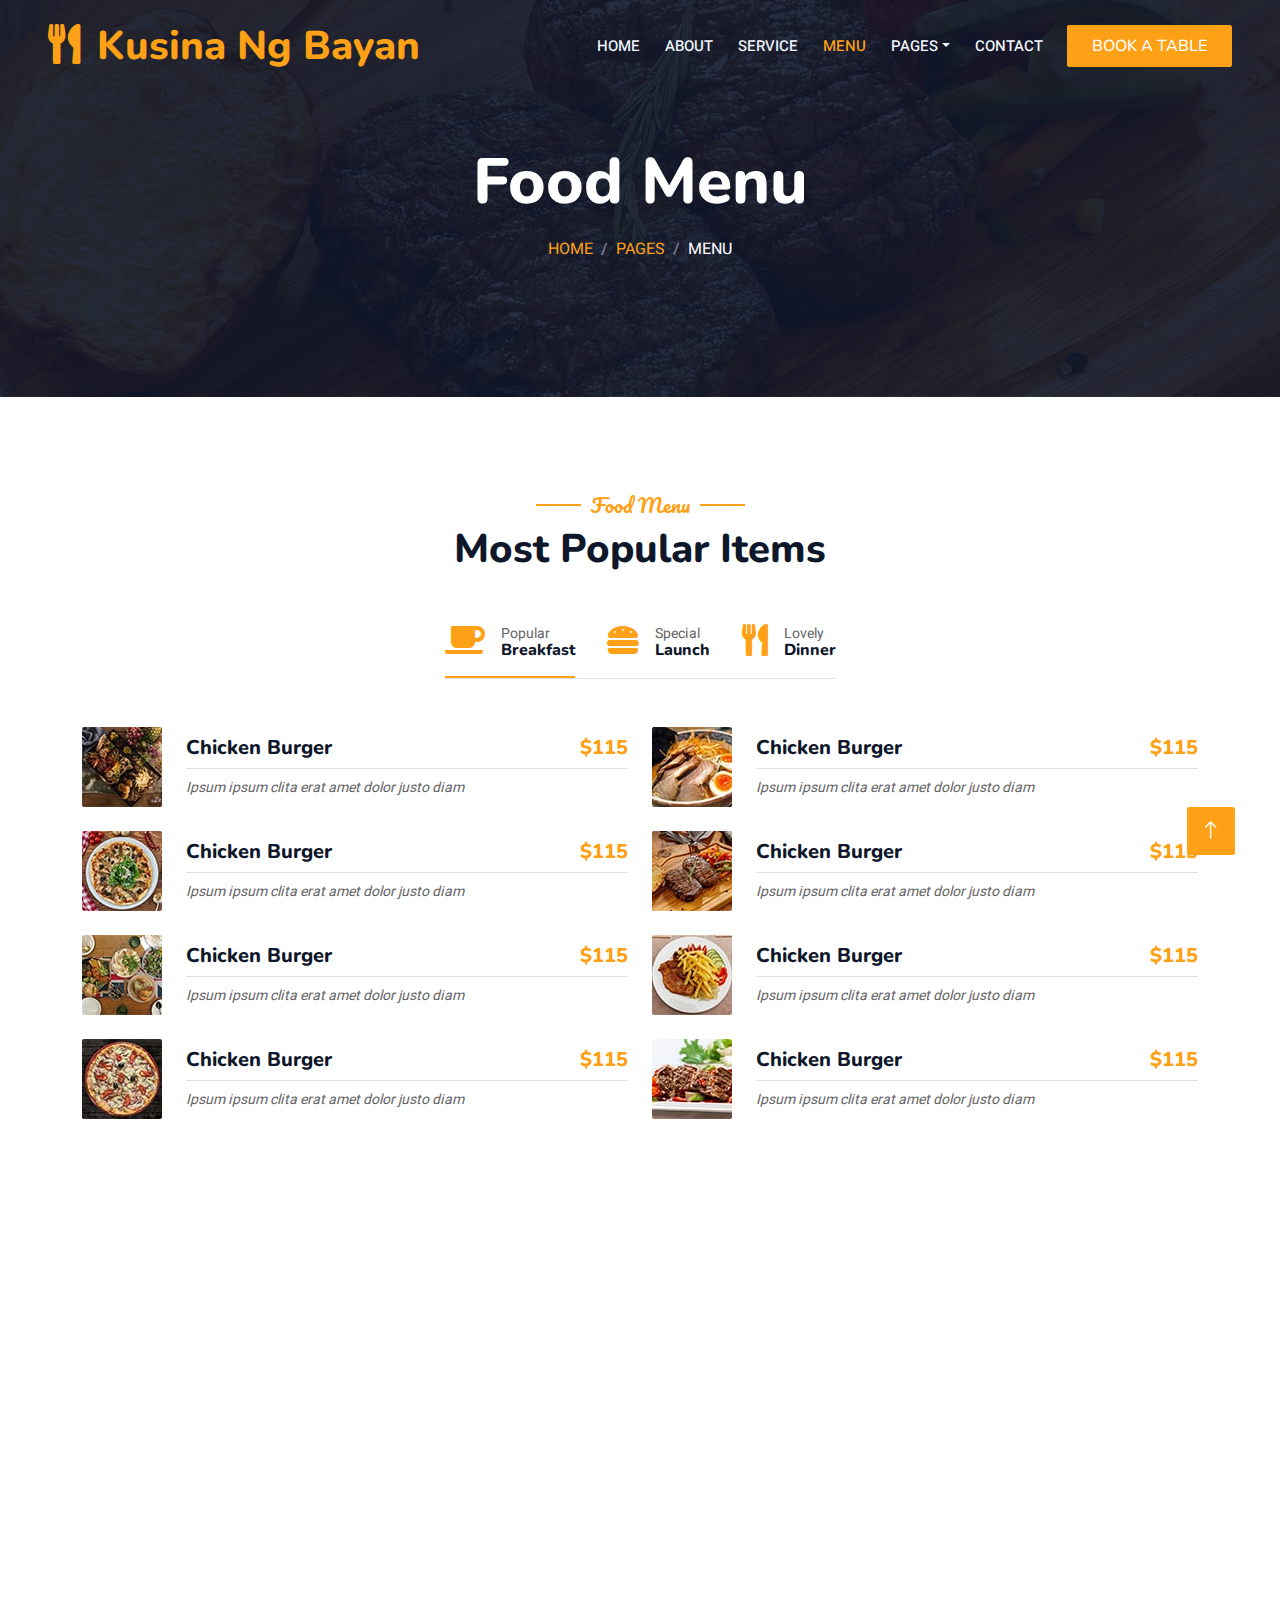
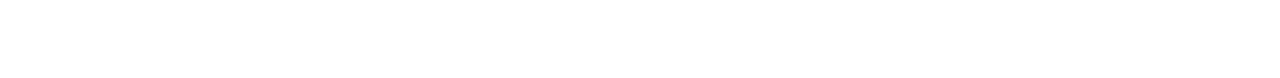
<file: restoran-1.0.0/menu.html>
<!DOCTYPE html>
<html lang="en">

<head>
    <meta charset="utf-8">
    <title>Restoran - Bootstrap Restaurant Template</title>
    <meta content="width=device-width, initial-scale=1.0" name="viewport">
    <meta content="" name="keywords">
    <meta content="" name="description">

    <!-- Favicon -->
    <link href="img/favicon.ico" rel="icon">

    <!-- Google Web Fonts -->
    <link rel="preconnect" href="https://fonts.googleapis.com">
    <link rel="preconnect" href="https://fonts.gstatic.com" crossorigin>
    <link href="https://fonts.googleapis.com/css2?family=Heebo:wght@400;500;600&family=Nunito:wght@600;700;800&family=Pacifico&display=swap" rel="stylesheet">

    <!-- Icon Font Stylesheet -->
    <link href="https://cdnjs.cloudflare.com/ajax/libs/font-awesome/5.10.0/css/all.min.css" rel="stylesheet">
    <link href="https://cdn.jsdelivr.net/npm/bootstrap-icons@1.4.1/font/bootstrap-icons.css" rel="stylesheet">

    <!-- Libraries Stylesheet -->
    <link href="lib/animate/animate.min.css" rel="stylesheet">
    <link href="lib/owlcarousel/assets/owl.carousel.min.css" rel="stylesheet">
    <link href="lib/tempusdominus/css/tempusdominus-bootstrap-4.min.css" rel="stylesheet" />

    <!-- Customized Bootstrap Stylesheet -->
    <link href="css/bootstrap.min.css" rel="stylesheet">

    <!-- Template Stylesheet -->
    <link href="css/style.css" rel="stylesheet">
</head>

<body>
    <div class="container-xxl bg-white p-0">
        <!-- Spinner Start -->
        <div id="spinner" class="show bg-white position-fixed translate-middle w-100 vh-100 top-50 start-50 d-flex align-items-center justify-content-center">
            <div class="spinner-border text-primary" style="width: 3rem; height: 3rem;" role="status">
                <span class="sr-only">Loading...</span>
            </div>
        </div>
        <!-- Spinner End -->


        <!-- Navbar & Hero Start -->
        <div class="container-xxl position-relative p-0">
            <nav class="navbar navbar-expand-lg navbar-dark bg-dark px-4 px-lg-5 py-3 py-lg-0">
                <a href="" class="navbar-brand p-0">
                    <h1 class="text-primary m-0"><i class="fa fa-utensils me-3"></i>Kusina Ng Bayan</h1>
                    <!-- <img src="img/logo.png" alt="Logo"> -->
                </a>
                <button class="navbar-toggler" type="button" data-bs-toggle="collapse" data-bs-target="#navbarCollapse">
                    <span class="fa fa-bars"></span>
                </button>
                <div class="collapse navbar-collapse" id="navbarCollapse">
                    <div class="navbar-nav ms-auto py-0 pe-4">
                        <a href="index.html" class="nav-item nav-link">Home</a>
                        <a href="about.html" class="nav-item nav-link">About</a>
                        <a href="service.html" class="nav-item nav-link">Service</a>
                        <a href="menu.html" class="nav-item nav-link active">Menu</a>
                        <div class="nav-item dropdown">
                            <a href="#" class="nav-link dropdown-toggle" data-bs-toggle="dropdown">Pages</a>
                            <div class="dropdown-menu m-0">
                                <a href="booking.html" class="dropdown-item">Booking</a>
                                <a href="team.html" class="dropdown-item">Our Team</a>
                                <a href="testimonial.html" class="dropdown-item">Testimonial</a>
                            </div>
                        </div>
                        <a href="contact.html" class="nav-item nav-link">Contact</a>
                    </div>
                    <a href="" class="btn btn-primary py-2 px-4">Book A Table</a>
                </div>
            </nav>

            <div class="container-xxl py-5 bg-dark hero-header mb-5">
                <div class="container text-center my-5 pt-5 pb-4">
                    <h1 class="display-3 text-white mb-3 animated slideInDown">Food Menu</h1>
                    <nav aria-label="breadcrumb">
                        <ol class="breadcrumb justify-content-center text-uppercase">
                            <li class="breadcrumb-item"><a href="#">Home</a></li>
                            <li class="breadcrumb-item"><a href="#">Pages</a></li>
                            <li class="breadcrumb-item text-white active" aria-current="page">Menu</li>
                        </ol>
                    </nav>
                </div>
            </div>
        </div>
        <!-- Navbar & Hero End -->


        <!-- Menu Start -->
        <div class="container-xxl py-5">
            <div class="container">
                <div class="text-center wow fadeInUp" data-wow-delay="0.1s">
                    <h5 class="section-title ff-secondary text-center text-primary fw-normal">Food Menu</h5>
                    <h1 class="mb-5">Most Popular Items</h1>
                </div>
                <div class="tab-class text-center wow fadeInUp" data-wow-delay="0.1s">
                    <ul class="nav nav-pills d-inline-flex justify-content-center border-bottom mb-5">
                        <li class="nav-item">
                            <a class="d-flex align-items-center text-start mx-3 ms-0 pb-3 active" data-bs-toggle="pill" href="#tab-1">
                                <i class="fa fa-coffee fa-2x text-primary"></i>
                                <div class="ps-3">
                                    <small class="text-body">Popular</small>
                                    <h6 class="mt-n1 mb-0">Breakfast</h6>
                                </div>
                            </a>
                        </li>
                        <li class="nav-item">
                            <a class="d-flex align-items-center text-start mx-3 pb-3" data-bs-toggle="pill" href="#tab-2">
                                <i class="fa fa-hamburger fa-2x text-primary"></i>
                                <div class="ps-3">
                                    <small class="text-body">Special</small>
                                    <h6 class="mt-n1 mb-0">Launch</h6>
                                </div>
                            </a>
                        </li>
                        <li class="nav-item">
                            <a class="d-flex align-items-center text-start mx-3 me-0 pb-3" data-bs-toggle="pill" href="#tab-3">
                                <i class="fa fa-utensils fa-2x text-primary"></i>
                                <div class="ps-3">
                                    <small class="text-body">Lovely</small>
                                    <h6 class="mt-n1 mb-0">Dinner</h6>
                                </div>
                            </a>
                        </li>
                    </ul>
                    <div class="tab-content">
                        <div id="tab-1" class="tab-pane fade show p-0 active">
                            <div class="row g-4">
                                <div class="col-lg-6">
                                    <div class="d-flex align-items-center">
                                        <img class="flex-shrink-0 img-fluid rounded" src="img/menu-1.jpg" alt="" style="width: 80px;">
                                        <div class="w-100 d-flex flex-column text-start ps-4">
                                            <h5 class="d-flex justify-content-between border-bottom pb-2">
                                                <span>Chicken Burger</span>
                                                <span class="text-primary">$115</span>
                                            </h5>
                                            <small class="fst-italic">Ipsum ipsum clita erat amet dolor justo diam</small>
                                        </div>
                                    </div>
                                </div>
                                <div class="col-lg-6">
                                    <div class="d-flex align-items-center">
                                        <img class="flex-shrink-0 img-fluid rounded" src="img/menu-2.jpg" alt="" style="width: 80px;">
                                        <div class="w-100 d-flex flex-column text-start ps-4">
                                            <h5 class="d-flex justify-content-between border-bottom pb-2">
                                                <span>Chicken Burger</span>
                                                <span class="text-primary">$115</span>
                                            </h5>
                                            <small class="fst-italic">Ipsum ipsum clita erat amet dolor justo diam</small>
                                        </div>
                                    </div>
                                </div>
                                <div class="col-lg-6">
                                    <div class="d-flex align-items-center">
                                        <img class="flex-shrink-0 img-fluid rounded" src="img/menu-3.jpg" alt="" style="width: 80px;">
                                        <div class="w-100 d-flex flex-column text-start ps-4">
                                            <h5 class="d-flex justify-content-between border-bottom pb-2">
                                                <span>Chicken Burger</span>
                                                <span class="text-primary">$115</span>
                                            </h5>
                                            <small class="fst-italic">Ipsum ipsum clita erat amet dolor justo diam</small>
                                        </div>
                                    </div>
                                </div>
                                <div class="col-lg-6">
                                    <div class="d-flex align-items-center">
                                        <img class="flex-shrink-0 img-fluid rounded" src="img/menu-4.jpg" alt="" style="width: 80px;">
                                        <div class="w-100 d-flex flex-column text-start ps-4">
                                            <h5 class="d-flex justify-content-between border-bottom pb-2">
                                                <span>Chicken Burger</span>
                                                <span class="text-primary">$115</span>
                                            </h5>
                                            <small class="fst-italic">Ipsum ipsum clita erat amet dolor justo diam</small>
                                        </div>
                                    </div>
                                </div>
                                <div class="col-lg-6">
                                    <div class="d-flex align-items-center">
                                        <img class="flex-shrink-0 img-fluid rounded" src="img/menu-5.jpg" alt="" style="width: 80px;">
                                        <div class="w-100 d-flex flex-column text-start ps-4">
                                            <h5 class="d-flex justify-content-between border-bottom pb-2">
                                                <span>Chicken Burger</span>
                                                <span class="text-primary">$115</span>
                                            </h5>
                                            <small class="fst-italic">Ipsum ipsum clita erat amet dolor justo diam</small>
                                        </div>
                                    </div>
                                </div>
                                <div class="col-lg-6">
                                    <div class="d-flex align-items-center">
                                        <img class="flex-shrink-0 img-fluid rounded" src="img/menu-6.jpg" alt="" style="width: 80px;">
                                        <div class="w-100 d-flex flex-column text-start ps-4">
                                            <h5 class="d-flex justify-content-between border-bottom pb-2">
                                                <span>Chicken Burger</span>
                                                <span class="text-primary">$115</span>
                                            </h5>
                                            <small class="fst-italic">Ipsum ipsum clita erat amet dolor justo diam</small>
                                        </div>
                                    </div>
                                </div>
                                <div class="col-lg-6">
                                    <div class="d-flex align-items-center">
                                        <img class="flex-shrink-0 img-fluid rounded" src="img/menu-7.jpg" alt="" style="width: 80px;">
                                        <div class="w-100 d-flex flex-column text-start ps-4">
                                            <h5 class="d-flex justify-content-between border-bottom pb-2">
                                                <span>Chicken Burger</span>
                                                <span class="text-primary">$115</span>
                                            </h5>
                                            <small class="fst-italic">Ipsum ipsum clita erat amet dolor justo diam</small>
                                        </div>
                                    </div>
                                </div>
                                <div class="col-lg-6">
                                    <div class="d-flex align-items-center">
                                        <img class="flex-shrink-0 img-fluid rounded" src="img/menu-8.jpg" alt="" style="width: 80px;">
                                        <div class="w-100 d-flex flex-column text-start ps-4">
                                            <h5 class="d-flex justify-content-between border-bottom pb-2">
                                                <span>Chicken Burger</span>
                                                <span class="text-primary">$115</span>
                                            </h5>
                                            <small class="fst-italic">Ipsum ipsum clita erat amet dolor justo diam</small>
                                        </div>
                                    </div>
                                </div>
                            </div>
                        </div>
                        <div id="tab-2" class="tab-pane fade show p-0">
                            <div class="row g-4">
                                <div class="col-lg-6">
                                    <div class="d-flex align-items-center">
                                        <img class="flex-shrink-0 img-fluid rounded" src="img/menu-1.jpg" alt="" style="width: 80px;">
                                        <div class="w-100 d-flex flex-column text-start ps-4">
                                            <h5 class="d-flex justify-content-between border-bottom pb-2">
                                                <span>Chicken Burger</span>
                                                <span class="text-primary">$115</span>
                                            </h5>
                                            <small class="fst-italic">Ipsum ipsum clita erat amet dolor justo diam</small>
                                        </div>
                                    </div>
                                </div>
                                <div class="col-lg-6">
                                    <div class="d-flex align-items-center">
                                        <img class="flex-shrink-0 img-fluid rounded" src="img/menu-2.jpg" alt="" style="width: 80px;">
                                        <div class="w-100 d-flex flex-column text-start ps-4">
                                            <h5 class="d-flex justify-content-between border-bottom pb-2">
                                                <span>Chicken Burger</span>
                                                <span class="text-primary">$115</span>
                                            </h5>
                                            <small class="fst-italic">Ipsum ipsum clita erat amet dolor justo diam</small>
                                        </div>
                                    </div>
                                </div>
                                <div class="col-lg-6">
                                    <div class="d-flex align-items-center">
                                        <img class="flex-shrink-0 img-fluid rounded" src="img/menu-3.jpg" alt="" style="width: 80px;">
                                        <div class="w-100 d-flex flex-column text-start ps-4">
                                            <h5 class="d-flex justify-content-between border-bottom pb-2">
                                                <span>Chicken Burger</span>
                                                <span class="text-primary">$115</span>
                                            </h5>
                                            <small class="fst-italic">Ipsum ipsum clita erat amet dolor justo diam</small>
                                        </div>
                                    </div>
                                </div>
                                <div class="col-lg-6">
                                    <div class="d-flex align-items-center">
                                        <img class="flex-shrink-0 img-fluid rounded" src="img/menu-4.jpg" alt="" style="width: 80px;">
                                        <div class="w-100 d-flex flex-column text-start ps-4">
                                            <h5 class="d-flex justify-content-between border-bottom pb-2">
                                                <span>Chicken Burger</span>
                                                <span class="text-primary">$115</span>
                                            </h5>
                                            <small class="fst-italic">Ipsum ipsum clita erat amet dolor justo diam</small>
                                        </div>
                                    </div>
                                </div>
                                <div class="col-lg-6">
                                    <div class="d-flex align-items-center">
                                        <img class="flex-shrink-0 img-fluid rounded" src="img/menu-5.jpg" alt="" style="width: 80px;">
                                        <div class="w-100 d-flex flex-column text-start ps-4">
                                            <h5 class="d-flex justify-content-between border-bottom pb-2">
                                                <span>Chicken Burger</span>
                                                <span class="text-primary">$115</span>
                                            </h5>
                                            <small class="fst-italic">Ipsum ipsum clita erat amet dolor justo diam</small>
                                        </div>
                                    </div>
                                </div>
                                <div class="col-lg-6">
                                    <div class="d-flex align-items-center">
                                        <img class="flex-shrink-0 img-fluid rounded" src="img/menu-6.jpg" alt="" style="width: 80px;">
                                        <div class="w-100 d-flex flex-column text-start ps-4">
                                            <h5 class="d-flex justify-content-between border-bottom pb-2">
                                                <span>Chicken Burger</span>
                                                <span class="text-primary">$115</span>
                                            </h5>
                                            <small class="fst-italic">Ipsum ipsum clita erat amet dolor justo diam</small>
                                        </div>
                                    </div>
                                </div>
                                <div class="col-lg-6">
                                    <div class="d-flex align-items-center">
                                        <img class="flex-shrink-0 img-fluid rounded" src="img/menu-7.jpg" alt="" style="width: 80px;">
                                        <div class="w-100 d-flex flex-column text-start ps-4">
                                            <h5 class="d-flex justify-content-between border-bottom pb-2">
                                                <span>Chicken Burger</span>
                                                <span class="text-primary">$115</span>
                                            </h5>
                                            <small class="fst-italic">Ipsum ipsum clita erat amet dolor justo diam</small>
                                        </div>
                                    </div>
                                </div>
                                <div class="col-lg-6">
                                    <div class="d-flex align-items-center">
                                        <img class="flex-shrink-0 img-fluid rounded" src="img/menu-8.jpg" alt="" style="width: 80px;">
                                        <div class="w-100 d-flex flex-column text-start ps-4">
                                            <h5 class="d-flex justify-content-between border-bottom pb-2">
                                                <span>Chicken Burger</span>
                                                <span class="text-primary">$115</span>
                                            </h5>
                                            <small class="fst-italic">Ipsum ipsum clita erat amet dolor justo diam</small>
                                        </div>
                                    </div>
                                </div>
                            </div>
                        </div>
                        <div id="tab-3" class="tab-pane fade show p-0">
                            <div class="row g-4">
                                <div class="col-lg-6">
                                    <div class="d-flex align-items-center">
                                        <img class="flex-shrink-0 img-fluid rounded" src="img/menu-1.jpg" alt="" style="width: 80px;">
                                        <div class="w-100 d-flex flex-column text-start ps-4">
                                            <h5 class="d-flex justify-content-between border-bottom pb-2">
                                                <span>Chicken Burger</span>
                                                <span class="text-primary">$115</span>
                                            </h5>
                                            <small class="fst-italic">Ipsum ipsum clita erat amet dolor justo diam</small>
                                        </div>
                                    </div>
                                </div>
                                <div class="col-lg-6">
                                    <div class="d-flex align-items-center">
                                        <img class="flex-shrink-0 img-fluid rounded" src="img/menu-2.jpg" alt="" style="width: 80px;">
                                        <div class="w-100 d-flex flex-column text-start ps-4">
                                            <h5 class="d-flex justify-content-between border-bottom pb-2">
                                                <span>Chicken Burger</span>
                                                <span class="text-primary">$115</span>
                                            </h5>
                                            <small class="fst-italic">Ipsum ipsum clita erat amet dolor justo diam</small>
                                        </div>
                                    </div>
                                </div>
                                <div class="col-lg-6">
                                    <div class="d-flex align-items-center">
                                        <img class="flex-shrink-0 img-fluid rounded" src="img/menu-3.jpg" alt="" style="width: 80px;">
                                        <div class="w-100 d-flex flex-column text-start ps-4">
                                            <h5 class="d-flex justify-content-between border-bottom pb-2">
                                                <span>Chicken Burger</span>
                                                <span class="text-primary">$115</span>
                                            </h5>
                                            <small class="fst-italic">Ipsum ipsum clita erat amet dolor justo diam</small>
                                        </div>
                                    </div>
                                </div>
                                <div class="col-lg-6">
                                    <div class="d-flex align-items-center">
                                        <img class="flex-shrink-0 img-fluid rounded" src="img/menu-4.jpg" alt="" style="width: 80px;">
                                        <div class="w-100 d-flex flex-column text-start ps-4">
                                            <h5 class="d-flex justify-content-between border-bottom pb-2">
                                                <span>Chicken Burger</span>
                                                <span class="text-primary">$115</span>
                                            </h5>
                                            <small class="fst-italic">Ipsum ipsum clita erat amet dolor justo diam</small>
                                        </div>
                                    </div>
                                </div>
                                <div class="col-lg-6">
                                    <div class="d-flex align-items-center">
                                        <img class="flex-shrink-0 img-fluid rounded" src="img/menu-5.jpg" alt="" style="width: 80px;">
                                        <div class="w-100 d-flex flex-column text-start ps-4">
                                            <h5 class="d-flex justify-content-between border-bottom pb-2">
                                                <span>Chicken Burger</span>
                                                <span class="text-primary">$115</span>
                                            </h5>
                                            <small class="fst-italic">Ipsum ipsum clita erat amet dolor justo diam</small>
                                        </div>
                                    </div>
                                </div>
                                <div class="col-lg-6">
                                    <div class="d-flex align-items-center">
                                        <img class="flex-shrink-0 img-fluid rounded" src="img/menu-6.jpg" alt="" style="width: 80px;">
                                        <div class="w-100 d-flex flex-column text-start ps-4">
                                            <h5 class="d-flex justify-content-between border-bottom pb-2">
                                                <span>Chicken Burger</span>
                                                <span class="text-primary">$115</span>
                                            </h5>
                                            <small class="fst-italic">Ipsum ipsum clita erat amet dolor justo diam</small>
                                        </div>
                                    </div>
                                </div>
                                <div class="col-lg-6">
                                    <div class="d-flex align-items-center">
                                        <img class="flex-shrink-0 img-fluid rounded" src="img/menu-7.jpg" alt="" style="width: 80px;">
                                        <div class="w-100 d-flex flex-column text-start ps-4">
                                            <h5 class="d-flex justify-content-between border-bottom pb-2">
                                                <span>Chicken Burger</span>
                                                <span class="text-primary">$115</span>
                                            </h5>
                                            <small class="fst-italic">Ipsum ipsum clita erat amet dolor justo diam</small>
                                        </div>
                                    </div>
                                </div>
                                <div class="col-lg-6">
                                    <div class="d-flex align-items-center">
                                        <img class="flex-shrink-0 img-fluid rounded" src="img/menu-8.jpg" alt="" style="width: 80px;">
                                        <div class="w-100 d-flex flex-column text-start ps-4">
                                            <h5 class="d-flex justify-content-between border-bottom pb-2">
                                                <span>Chicken Burger</span>
                                                <span class="text-primary">$115</span>
                                            </h5>
                                            <small class="fst-italic">Ipsum ipsum clita erat amet dolor justo diam</small>
                                        </div>
                                    </div>
                                </div>
                            </div>
                        </div>
                    </div>
                </div>
            </div>
        </div>
        <!-- Menu End -->
        

        <!-- Footer Start -->
        <div class="container-fluid bg-dark text-light footer pt-5 mt-5 wow fadeIn" data-wow-delay="0.1s">
            <div class="container py-5">
                <div class="row g-5">
                    <div class="col-lg-3 col-md-6">
                        <h4 class="section-title ff-secondary text-start text-primary fw-normal mb-4">Company</h4>
                        <a class="btn btn-link" href="">About Us</a>
                        <a class="btn btn-link" href="">Contact Us</a>
                        <a class="btn btn-link" href="">Reservation</a>
                        <a class="btn btn-link" href="">Privacy Policy</a>
                        <a class="btn btn-link" href="">Terms & Condition</a>
                    </div>
                    <div class="col-lg-3 col-md-6">
                        <h4 class="section-title ff-secondary text-start text-primary fw-normal mb-4">Contact</h4>
                        <p class="mb-2"><i class="fa fa-map-marker-alt me-3"></i>123 Street, New York, USA</p>
                        <p class="mb-2"><i class="fa fa-phone-alt me-3"></i>+012 345 67890</p>
                        <p class="mb-2"><i class="fa fa-envelope me-3"></i>info@example.com</p>
                        <div class="d-flex pt-2">
                            <a class="btn btn-outline-light btn-social" href=""><i class="fab fa-twitter"></i></a>
                            <a class="btn btn-outline-light btn-social" href=""><i class="fab fa-facebook-f"></i></a>
                            <a class="btn btn-outline-light btn-social" href=""><i class="fab fa-youtube"></i></a>
                            <a class="btn btn-outline-light btn-social" href=""><i class="fab fa-linkedin-in"></i></a>
                        </div>
                    </div>
                    <div class="col-lg-3 col-md-6">
                        <h4 class="section-title ff-secondary text-start text-primary fw-normal mb-4">Opening</h4>
                        <h5 class="text-light fw-normal">Monday - Saturday</h5>
                        <p>09AM - 09PM</p>
                        <h5 class="text-light fw-normal">Sunday</h5>
                        <p>10AM - 08PM</p>
                    </div>
                    <div class="col-lg-3 col-md-6">
                        <h4 class="section-title ff-secondary text-start text-primary fw-normal mb-4">Newsletter</h4>
                        <p>Dolor amet sit justo amet elitr clita ipsum elitr est.</p>
                        <div class="position-relative mx-auto" style="max-width: 400px;">
                            <input class="form-control border-primary w-100 py-3 ps-4 pe-5" type="text" placeholder="Your email">
                            <button type="button" class="btn btn-primary py-2 position-absolute top-0 end-0 mt-2 me-2">SignUp</button>
                        </div>
                    </div>
                </div>
            </div>
            <div class="container">
                <div class="copyright">
                    <div class="row">
                        <div class="col-md-6 text-center text-md-start mb-3 mb-md-0">
                            &copy; <a class="border-bottom" href="#">Your Site Name</a>, All Right Reserved. 
							
							<!--/*** This template is free as long as you keep the footer author’s credit link/attribution link/backlink. If you'd like to use the template without the footer author’s credit link/attribution link/backlink, you can purchase the Credit Removal License from "https://htmlcodex.com/credit-removal". Thank you for your support. ***/-->
							Designed By <a class="border-bottom" href="https://htmlcodex.com">HTML Codex</a><br><br>
                            Distributed By <a class="border-bottom" href="https://themewagon.com" target="_blank">ThemeWagon</a>
                        </div>
                        <div class="col-md-6 text-center text-md-end">
                            <div class="footer-menu">
                                <a href="">Home</a>
                                <a href="">Cookies</a>
                                <a href="">Help</a>
                                <a href="">FQAs</a>
                            </div>
                        </div>
                    </div>
                </div>
            </div>
        </div>
        <!-- Footer End -->


        <!-- Back to Top -->
        <a href="#" class="btn btn-lg btn-primary btn-lg-square back-to-top"><i class="bi bi-arrow-up"></i></a>
    </div>

    <!-- JavaScript Libraries -->
    <script src="https://code.jquery.com/jquery-3.4.1.min.js"></script>
    <script src="https://cdn.jsdelivr.net/npm/bootstrap@5.0.0/dist/js/bootstrap.bundle.min.js"></script>
    <script src="lib/wow/wow.min.js"></script>
    <script src="lib/easing/easing.min.js"></script>
    <script src="lib/waypoints/waypoints.min.js"></script>
    <script src="lib/counterup/counterup.min.js"></script>
    <script src="lib/owlcarousel/owl.carousel.min.js"></script>
    <script src="lib/tempusdominus/js/moment.min.js"></script>
    <script src="lib/tempusdominus/js/moment-timezone.min.js"></script>
    <script src="lib/tempusdominus/js/tempusdominus-bootstrap-4.min.js"></script>

    <!-- Template Javascript -->
    <script src="js/main.js"></script>
</body>

</html>
</file>
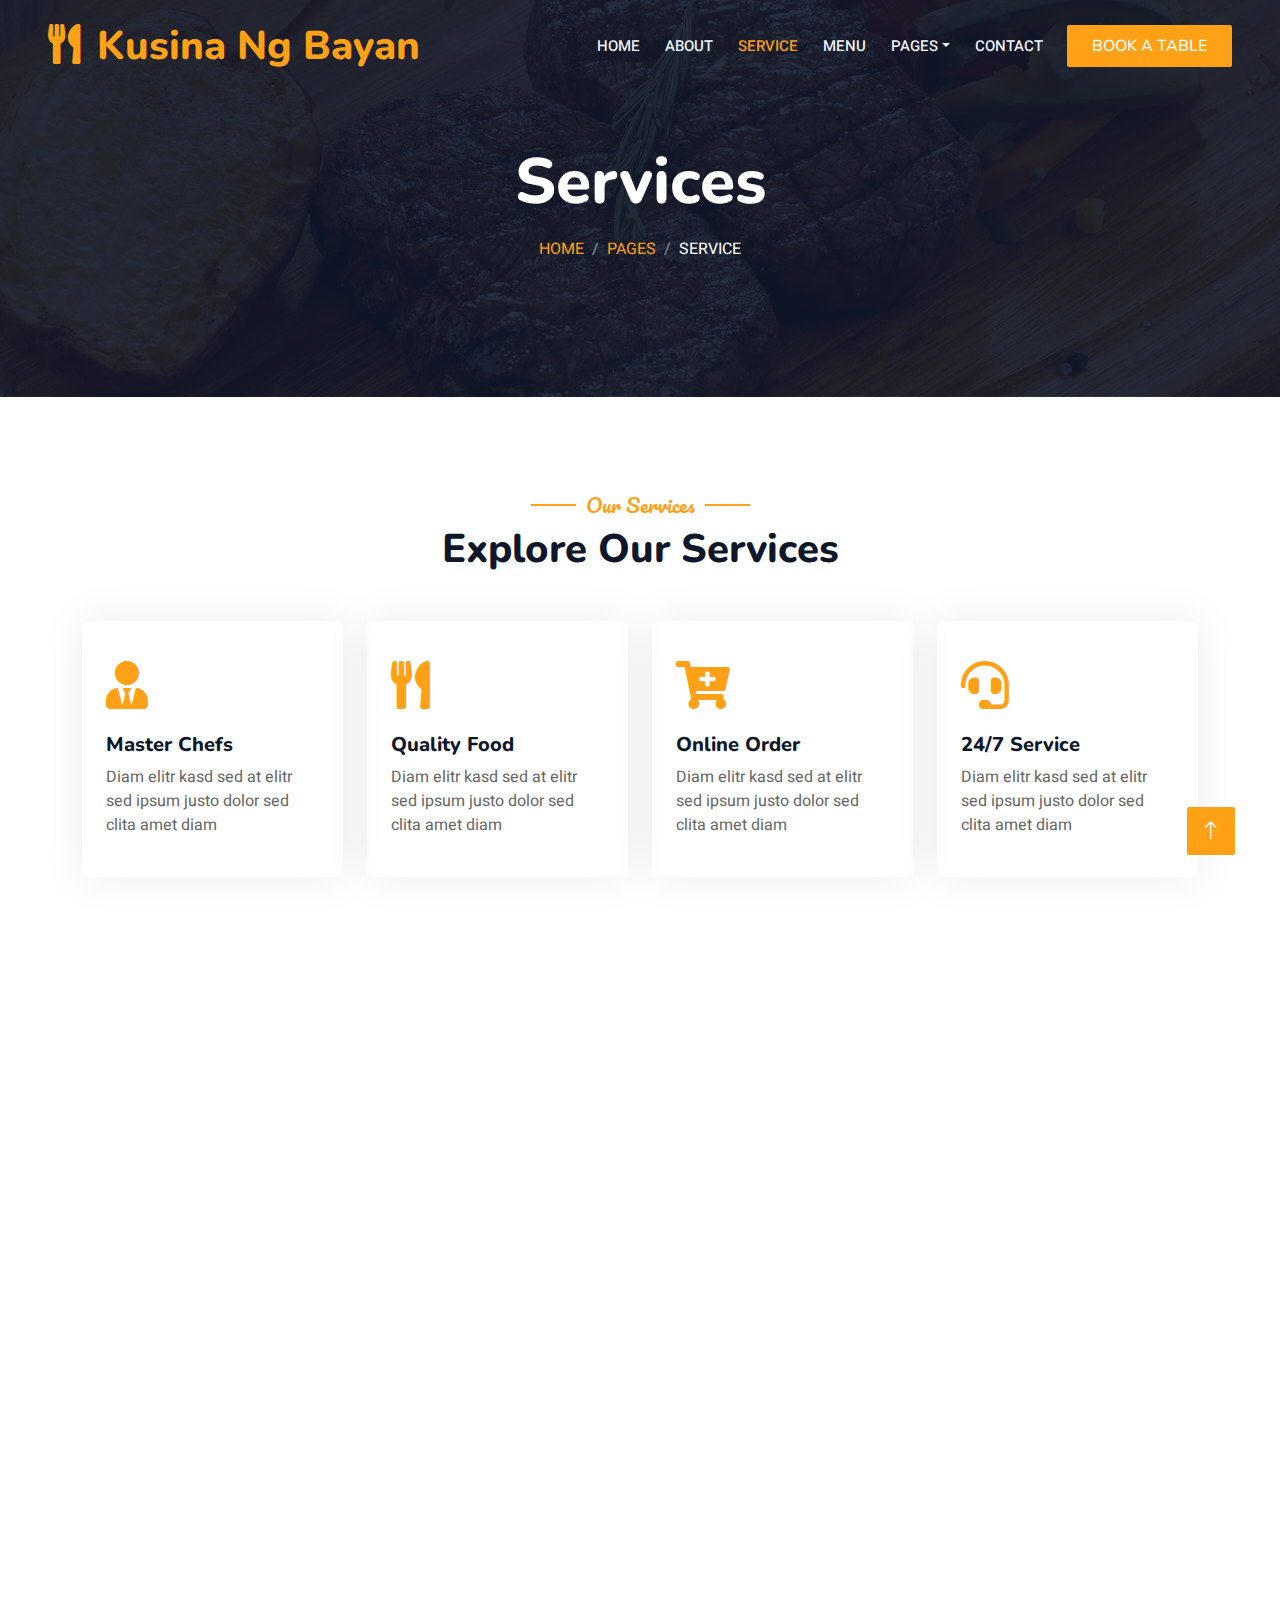
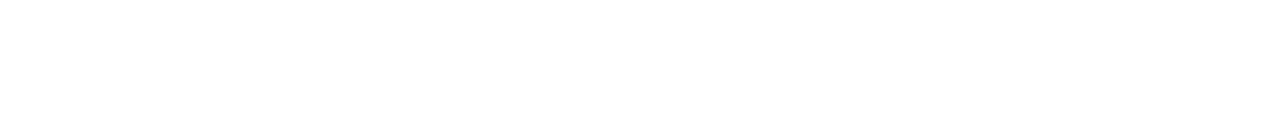
<file: restoran-1.0.0/service.html>
<!DOCTYPE html>
<html lang="en">

<head>
    <meta charset="utf-8">
    <title>Restoran - Bootstrap Restaurant Template</title>
    <meta content="width=device-width, initial-scale=1.0" name="viewport">
    <meta content="" name="keywords">
    <meta content="" name="description">

    <!-- Favicon -->
    <link href="img/favicon.ico" rel="icon">

    <!-- Google Web Fonts -->
    <link rel="preconnect" href="https://fonts.googleapis.com">
    <link rel="preconnect" href="https://fonts.gstatic.com" crossorigin>
    <link href="https://fonts.googleapis.com/css2?family=Heebo:wght@400;500;600&family=Nunito:wght@600;700;800&family=Pacifico&display=swap" rel="stylesheet">

    <!-- Icon Font Stylesheet -->
    <link href="https://cdnjs.cloudflare.com/ajax/libs/font-awesome/5.10.0/css/all.min.css" rel="stylesheet">
    <link href="https://cdn.jsdelivr.net/npm/bootstrap-icons@1.4.1/font/bootstrap-icons.css" rel="stylesheet">

    <!-- Libraries Stylesheet -->
    <link href="lib/animate/animate.min.css" rel="stylesheet">
    <link href="lib/owlcarousel/assets/owl.carousel.min.css" rel="stylesheet">
    <link href="lib/tempusdominus/css/tempusdominus-bootstrap-4.min.css" rel="stylesheet" />

    <!-- Customized Bootstrap Stylesheet -->
    <link href="css/bootstrap.min.css" rel="stylesheet">

    <!-- Template Stylesheet -->
    <link href="css/style.css" rel="stylesheet">
</head>

<body>
    <div class="container-xxl bg-white p-0">
        <!-- Spinner Start -->
        <div id="spinner" class="show bg-white position-fixed translate-middle w-100 vh-100 top-50 start-50 d-flex align-items-center justify-content-center">
            <div class="spinner-border text-primary" style="width: 3rem; height: 3rem;" role="status">
                <span class="sr-only">Loading...</span>
            </div>
        </div>
        <!-- Spinner End -->


        <!-- Navbar & Hero Start -->
        <div class="container-xxl position-relative p-0">
            <nav class="navbar navbar-expand-lg navbar-dark bg-dark px-4 px-lg-5 py-3 py-lg-0">
                <a href="" class="navbar-brand p-0">
                    <h1 class="text-primary m-0"><i class="fa fa-utensils me-3"></i>Kusina Ng Bayan</h1>
                    <!-- <img src="img/logo.png" alt="Logo"> -->
                </a>
                <button class="navbar-toggler" type="button" data-bs-toggle="collapse" data-bs-target="#navbarCollapse">
                    <span class="fa fa-bars"></span>
                </button>
                <div class="collapse navbar-collapse" id="navbarCollapse">
                    <div class="navbar-nav ms-auto py-0 pe-4">
                        <a href="index.html" class="nav-item nav-link">Home</a>
                        <a href="about.html" class="nav-item nav-link">About</a>
                        <a href="service.html" class="nav-item nav-link active">Service</a>
                        <a href="menu.html" class="nav-item nav-link">Menu</a>
                        <div class="nav-item dropdown">
                            <a href="#" class="nav-link dropdown-toggle" data-bs-toggle="dropdown">Pages</a>
                            <div class="dropdown-menu m-0">
                                <a href="booking.html" class="dropdown-item">Booking</a>
                                <a href="team.html" class="dropdown-item">Our Team</a>
                                <a href="testimonial.html" class="dropdown-item">Testimonial</a>
                            </div>
                        </div>
                        <a href="contact.html" class="nav-item nav-link">Contact</a>
                    </div>
                    <a href="" class="btn btn-primary py-2 px-4">Book A Table</a>
                </div>
            </nav>

            <div class="container-xxl py-5 bg-dark hero-header mb-5">
                <div class="container text-center my-5 pt-5 pb-4">
                    <h1 class="display-3 text-white mb-3 animated slideInDown">Services</h1>
                    <nav aria-label="breadcrumb">
                        <ol class="breadcrumb justify-content-center text-uppercase">
                            <li class="breadcrumb-item"><a href="#">Home</a></li>
                            <li class="breadcrumb-item"><a href="#">Pages</a></li>
                            <li class="breadcrumb-item text-white active" aria-current="page">Service</li>
                        </ol>
                    </nav>
                </div>
            </div>
        </div>
        <!-- Navbar & Hero End -->


        <!-- Service Start -->
        <div class="container-xxl py-5">
            <div class="container">
                <div class="text-center wow fadeInUp" data-wow-delay="0.1s">
                    <h5 class="section-title ff-secondary text-center text-primary fw-normal">Our Services</h5>
                    <h1 class="mb-5">Explore Our Services</h1>
                </div>
                <div class="row g-4">
                    <div class="col-lg-3 col-sm-6 wow fadeInUp" data-wow-delay="0.1s">
                        <div class="service-item rounded pt-3">
                            <div class="p-4">
                                <i class="fa fa-3x fa-user-tie text-primary mb-4"></i>
                                <h5>Master Chefs</h5>
                                <p>Diam elitr kasd sed at elitr sed ipsum justo dolor sed clita amet diam</p>
                            </div>
                        </div>
                    </div>
                    <div class="col-lg-3 col-sm-6 wow fadeInUp" data-wow-delay="0.3s">
                        <div class="service-item rounded pt-3">
                            <div class="p-4">
                                <i class="fa fa-3x fa-utensils text-primary mb-4"></i>
                                <h5>Quality Food</h5>
                                <p>Diam elitr kasd sed at elitr sed ipsum justo dolor sed clita amet diam</p>
                            </div>
                        </div>
                    </div>
                    <div class="col-lg-3 col-sm-6 wow fadeInUp" data-wow-delay="0.5s">
                        <div class="service-item rounded pt-3">
                            <div class="p-4">
                                <i class="fa fa-3x fa-cart-plus text-primary mb-4"></i>
                                <h5>Online Order</h5>
                                <p>Diam elitr kasd sed at elitr sed ipsum justo dolor sed clita amet diam</p>
                            </div>
                        </div>
                    </div>
                    <div class="col-lg-3 col-sm-6 wow fadeInUp" data-wow-delay="0.7s">
                        <div class="service-item rounded pt-3">
                            <div class="p-4">
                                <i class="fa fa-3x fa-headset text-primary mb-4"></i>
                                <h5>24/7 Service</h5>
                                <p>Diam elitr kasd sed at elitr sed ipsum justo dolor sed clita amet diam</p>
                            </div>
                        </div>
                    </div>
                    <div class="col-lg-3 col-sm-6 wow fadeInUp" data-wow-delay="0.1s">
                        <div class="service-item rounded pt-3">
                            <div class="p-4">
                                <i class="fa fa-3x fa-user-tie text-primary mb-4"></i>
                                <h5>Master Chefs</h5>
                                <p>Diam elitr kasd sed at elitr sed ipsum justo dolor sed clita amet diam</p>
                            </div>
                        </div>
                    </div>
                    <div class="col-lg-3 col-sm-6 wow fadeInUp" data-wow-delay="0.3s">
                        <div class="service-item rounded pt-3">
                            <div class="p-4">
                                <i class="fa fa-3x fa-utensils text-primary mb-4"></i>
                                <h5>Quality Food</h5>
                                <p>Diam elitr kasd sed at elitr sed ipsum justo dolor sed clita amet diam</p>
                            </div>
                        </div>
                    </div>
                    <div class="col-lg-3 col-sm-6 wow fadeInUp" data-wow-delay="0.5s">
                        <div class="service-item rounded pt-3">
                            <div class="p-4">
                                <i class="fa fa-3x fa-cart-plus text-primary mb-4"></i>
                                <h5>Online Order</h5>
                                <p>Diam elitr kasd sed at elitr sed ipsum justo dolor sed clita amet diam</p>
                            </div>
                        </div>
                    </div>
                    <div class="col-lg-3 col-sm-6 wow fadeInUp" data-wow-delay="0.7s">
                        <div class="service-item rounded pt-3">
                            <div class="p-4">
                                <i class="fa fa-3x fa-headset text-primary mb-4"></i>
                                <h5>24/7 Service</h5>
                                <p>Diam elitr kasd sed at elitr sed ipsum justo dolor sed clita amet diam</p>
                            </div>
                        </div>
                    </div>
                </div>
            </div>
        </div>
        <!-- Service End -->
        

        <!-- Footer Start -->
        <div class="container-fluid bg-dark text-light footer pt-5 mt-5 wow fadeIn" data-wow-delay="0.1s">
            <div class="container py-5">
                <div class="row g-5">
                    <div class="col-lg-3 col-md-6">
                        <h4 class="section-title ff-secondary text-start text-primary fw-normal mb-4">Company</h4>
                        <a class="btn btn-link" href="">About Us</a>
                        <a class="btn btn-link" href="">Contact Us</a>
                        <a class="btn btn-link" href="">Reservation</a>
                        <a class="btn btn-link" href="">Privacy Policy</a>
                        <a class="btn btn-link" href="">Terms & Condition</a>
                    </div>
                    <div class="col-lg-3 col-md-6">
                        <h4 class="section-title ff-secondary text-start text-primary fw-normal mb-4">Contact</h4>
                        <p class="mb-2"><i class="fa fa-map-marker-alt me-3"></i>123 Street, New York, USA</p>
                        <p class="mb-2"><i class="fa fa-phone-alt me-3"></i>+012 345 67890</p>
                        <p class="mb-2"><i class="fa fa-envelope me-3"></i>info@example.com</p>
                        <div class="d-flex pt-2">
                            <a class="btn btn-outline-light btn-social" href=""><i class="fab fa-twitter"></i></a>
                            <a class="btn btn-outline-light btn-social" href=""><i class="fab fa-facebook-f"></i></a>
                            <a class="btn btn-outline-light btn-social" href=""><i class="fab fa-youtube"></i></a>
                            <a class="btn btn-outline-light btn-social" href=""><i class="fab fa-linkedin-in"></i></a>
                        </div>
                    </div>
                    <div class="col-lg-3 col-md-6">
                        <h4 class="section-title ff-secondary text-start text-primary fw-normal mb-4">Opening</h4>
                        <h5 class="text-light fw-normal">Monday - Saturday</h5>
                        <p>09AM - 09PM</p>
                        <h5 class="text-light fw-normal">Sunday</h5>
                        <p>10AM - 08PM</p>
                    </div>
                    <div class="col-lg-3 col-md-6">
                        <h4 class="section-title ff-secondary text-start text-primary fw-normal mb-4">Newsletter</h4>
                        <p>Dolor amet sit justo amet elitr clita ipsum elitr est.</p>
                        <div class="position-relative mx-auto" style="max-width: 400px;">
                            <input class="form-control border-primary w-100 py-3 ps-4 pe-5" type="text" placeholder="Your email">
                            <button type="button" class="btn btn-primary py-2 position-absolute top-0 end-0 mt-2 me-2">SignUp</button>
                        </div>
                    </div>
                </div>
            </div>
            <div class="container">
                <div class="copyright">
                    <div class="row">
                        <div class="col-md-6 text-center text-md-start mb-3 mb-md-0">
                            &copy; <a class="border-bottom" href="#">Your Site Name</a>, All Right Reserved. 
							
							<!--/*** This template is free as long as you keep the footer author’s credit link/attribution link/backlink. If you'd like to use the template without the footer author’s credit link/attribution link/backlink, you can purchase the Credit Removal License from "https://htmlcodex.com/credit-removal". Thank you for your support. ***/-->
							Designed By <a class="border-bottom" href="https://htmlcodex.com">HTML Codex</a><br><br>
                            Distributed By <a class="border-bottom" href="https://themewagon.com" target="_blank">ThemeWagon</a>
                        </div>
                        <div class="col-md-6 text-center text-md-end">
                            <div class="footer-menu">
                                <a href="">Home</a>
                                <a href="">Cookies</a>
                                <a href="">Help</a>
                                <a href="">FQAs</a>
                            </div>
                        </div>
                    </div>
                </div>
            </div>
        </div>
        <!-- Footer End -->


        <!-- Back to Top -->
        <a href="#" class="btn btn-lg btn-primary btn-lg-square back-to-top"><i class="bi bi-arrow-up"></i></a>
    </div>

    <!-- JavaScript Libraries -->
    <script src="https://code.jquery.com/jquery-3.4.1.min.js"></script>
    <script src="https://cdn.jsdelivr.net/npm/bootstrap@5.0.0/dist/js/bootstrap.bundle.min.js"></script>
    <script src="lib/wow/wow.min.js"></script>
    <script src="lib/easing/easing.min.js"></script>
    <script src="lib/waypoints/waypoints.min.js"></script>
    <script src="lib/counterup/counterup.min.js"></script>
    <script src="lib/owlcarousel/owl.carousel.min.js"></script>
    <script src="lib/tempusdominus/js/moment.min.js"></script>
    <script src="lib/tempusdominus/js/moment-timezone.min.js"></script>
    <script src="lib/tempusdominus/js/tempusdominus-bootstrap-4.min.js"></script>

    <!-- Template Javascript -->
    <script src="js/main.js"></script>
</body>

</html>
</file>
<file: restoran-1.0.0/css/style.css>
/********** Template CSS **********/
:root {
    --primary: #FEA116;
    --light: #F1F8FF;
    --dark: #0F172B;
}

.ff-secondary {
    font-family: 'Pacifico', cursive;
}

.fw-medium {
    font-weight: 600 !important;
}

.fw-semi-bold {
    font-weight: 700 !important;
}

.back-to-top {
    position: fixed;
    display: none;
    right: 45px;
    bottom: 45px;
    z-index: 99;
}


/*** Spinner ***/
#spinner {
    opacity: 0;
    visibility: hidden;
    transition: opacity .5s ease-out, visibility 0s linear .5s;
    z-index: 99999;
}

#spinner.show {
    transition: opacity .5s ease-out, visibility 0s linear 0s;
    visibility: visible;
    opacity: 1;
}


/*** Button ***/
.btn {
    font-family: 'Nunito', sans-serif;
    font-weight: 500;
    text-transform: uppercase;
    transition: .5s;
}

.btn.btn-primary,
.btn.btn-secondary {
    color: #FFFFFF;
}

.btn-square {
    width: 38px;
    height: 38px;
}

.btn-sm-square {
    width: 32px;
    height: 32px;
}

.btn-lg-square {
    width: 48px;
    height: 48px;
}

.btn-square,
.btn-sm-square,
.btn-lg-square {
    padding: 0;
    display: flex;
    align-items: center;
    justify-content: center;
    font-weight: normal;
    border-radius: 2px;
}


/*** Navbar ***/
.navbar-dark .navbar-nav .nav-link {
    position: relative;
    margin-left: 25px;
    padding: 35px 0;
    font-size: 15px;
    color: var(--light) !important;
    text-transform: uppercase;
    font-weight: 500;
    outline: none;
    transition: .5s;
}

.sticky-top.navbar-dark .navbar-nav .nav-link {
    padding: 20px 0;
}

.navbar-dark .navbar-nav .nav-link:hover,
.navbar-dark .navbar-nav .nav-link.active {
    color: var(--primary) !important;
}

.navbar-dark .navbar-brand img {
    max-height: 60px;
    transition: .5s;
}

.sticky-top.navbar-dark .navbar-brand img {
    max-height: 45px;
}

@media (max-width: 991.98px) {
    .sticky-top.navbar-dark {
        position: relative;
    }

    .navbar-dark .navbar-collapse {
        margin-top: 15px;
        border-top: 1px solid rgba(255, 255, 255, .1)
    }

    .navbar-dark .navbar-nav .nav-link,
    .sticky-top.navbar-dark .navbar-nav .nav-link {
        padding: 10px 0;
        margin-left: 0;
    }

    .navbar-dark .navbar-brand img {
        max-height: 45px;
    }
}

@media (min-width: 992px) {
    .navbar-dark {
        position: absolute;
        width: 100%;
        top: 0;
        left: 0;
        z-index: 999;
        background: transparent !important;
    }
    
    .sticky-top.navbar-dark {
        position: fixed;
        background: var(--dark) !important;
    }
}


/*** Hero Header ***/
.hero-header {
    background: linear-gradient(rgba(15, 23, 43, .9), rgba(15, 23, 43, .9)), url(../img/bg-hero.jpg);
    background-position: center center;
    background-repeat: no-repeat;
    background-size: cover;
}

.hero-header img {
    animation: imgRotate 50s linear infinite;
}

@keyframes imgRotate { 
    100% { 
        transform: rotate(360deg); 
    } 
}

.breadcrumb-item + .breadcrumb-item::before {
    color: rgba(255, 255, 255, .5);
}


/*** Section Title ***/
.section-title {
    position: relative;
    display: inline-block;
}

.section-title::before {
    position: absolute;
    content: "";
    width: 45px;
    height: 2px;
    top: 50%;
    left: -55px;
    margin-top: -1px;
    background: var(--primary);
}

.section-title::after {
    position: absolute;
    content: "";
    width: 45px;
    height: 2px;
    top: 50%;
    right: -55px;
    margin-top: -1px;
    background: var(--primary);
}

.section-title.text-start::before,
.section-title.text-end::after {
    display: none;
}


/*** Service ***/
.service-item {
    box-shadow: 0 0 45px rgba(0, 0, 0, .08);
    transition: .5s;
}

.service-item:hover {
    background: var(--primary);
}

.service-item * {
    transition: .5s;
}

.service-item:hover * {
    color: var(--light) !important;
}


/*** Food Menu ***/
.nav-pills .nav-item .active {
    border-bottom: 2px solid var(--primary);
}


/*** Youtube Video ***/
.video {
    position: relative;
    height: 100%;
    min-height: 500px;
    background: linear-gradient(rgba(15, 23, 43, .1), rgba(15, 23, 43, .1)), url(../img/video.jpg);
    background-position: center center;
    background-repeat: no-repeat;
    background-size: cover;
}

.video .btn-play {
    position: absolute;
    z-index: 3;
    top: 50%;
    left: 50%;
    transform: translateX(-50%) translateY(-50%);
    box-sizing: content-box;
    display: block;
    width: 32px;
    height: 44px;
    border-radius: 50%;
    border: none;
    outline: none;
    padding: 18px 20px 18px 28px;
}

.video .btn-play:before {
    content: "";
    position: absolute;
    z-index: 0;
    left: 50%;
    top: 50%;
    transform: translateX(-50%) translateY(-50%);
    display: block;
    width: 100px;
    height: 100px;
    background: var(--primary);
    border-radius: 50%;
    animation: pulse-border 1500ms ease-out infinite;
}

.video .btn-play:after {
    content: "";
    position: absolute;
    z-index: 1;
    left: 50%;
    top: 50%;
    transform: translateX(-50%) translateY(-50%);
    display: block;
    width: 100px;
    height: 100px;
    background: var(--primary);
    border-radius: 50%;
    transition: all 200ms;
}

.video .btn-play img {
    position: relative;
    z-index: 3;
    max-width: 100%;
    width: auto;
    height: auto;
}

.video .btn-play span {
    display: block;
    position: relative;
    z-index: 3;
    width: 0;
    height: 0;
    border-left: 32px solid var(--dark);
    border-top: 22px solid transparent;
    border-bottom: 22px solid transparent;
}

@keyframes pulse-border {
    0% {
        transform: translateX(-50%) translateY(-50%) translateZ(0) scale(1);
        opacity: 1;
    }

    100% {
        transform: translateX(-50%) translateY(-50%) translateZ(0) scale(1.5);
        opacity: 0;
    }
}

#videoModal {
    z-index: 99999;
}

#videoModal .modal-dialog {
    position: relative;
    max-width: 800px;
    margin: 60px auto 0 auto;
}

#videoModal .modal-body {
    position: relative;
    padding: 0px;
}

#videoModal .close {
    position: absolute;
    width: 30px;
    height: 30px;
    right: 0px;
    top: -30px;
    z-index: 999;
    font-size: 30px;
    font-weight: normal;
    color: #FFFFFF;
    background: #000000;
    opacity: 1;
}


/*** Team ***/
.team-item {
    box-shadow: 0 0 45px rgba(0, 0, 0, .08);
    height: calc(100% - 38px);
    transition: .5s;
}

.team-item img {
    transition: .5s;
}

.team-item:hover img {
    transform: scale(1.1);
}

.team-item:hover {
    height: 100%;
}

.team-item .btn {
    border-radius: 38px 38px 0 0;
}


/*** Testimonial ***/
.testimonial-carousel .owl-item .testimonial-item,
.testimonial-carousel .owl-item.center .testimonial-item * {
    transition: .5s;
}

.testimonial-carousel .owl-item.center .testimonial-item {
    background: var(--primary) !important;
    border-color: var(--primary) !important;
}

.testimonial-carousel .owl-item.center .testimonial-item * {
    color: var(--light) !important;
}

.testimonial-carousel .owl-dots {
    margin-top: 24px;
    display: flex;
    align-items: flex-end;
    justify-content: center;
}

.testimonial-carousel .owl-dot {
    position: relative;
    display: inline-block;
    margin: 0 5px;
    width: 15px;
    height: 15px;
    border: 1px solid #CCCCCC;
    border-radius: 15px;
    transition: .5s;
}

.testimonial-carousel .owl-dot.active {
    background: var(--primary);
    border-color: var(--primary);
}


/*** Footer ***/
.footer .btn.btn-social {
    margin-right: 5px;
    width: 35px;
    height: 35px;
    display: flex;
    align-items: center;
    justify-content: center;
    color: var(--light);
    border: 1px solid #FFFFFF;
    border-radius: 35px;
    transition: .3s;
}

.footer .btn.btn-social:hover {
    color: var(--primary);
}

.footer .btn.btn-link {
    display: block;
    margin-bottom: 5px;
    padding: 0;
    text-align: left;
    color: #FFFFFF;
    font-size: 15px;
    font-weight: normal;
    text-transform: capitalize;
    transition: .3s;
}

.footer .btn.btn-link::before {
    position: relative;
    content: "\f105";
    font-family: "Font Awesome 5 Free";
    font-weight: 900;
    margin-right: 10px;
}

.footer .btn.btn-link:hover {
    letter-spacing: 1px;
    box-shadow: none;
}

.footer .copyright {
    padding: 25px 0;
    font-size: 15px;
    border-top: 1px solid rgba(256, 256, 256, .1);
}

.footer .copyright a {
    color: var(--light);
}

.footer .footer-menu a {
    margin-right: 15px;
    padding-right: 15px;
    border-right: 1px solid rgba(255, 255, 255, .1);
}

.footer .footer-menu a:last-child {
    margin-right: 0;
    padding-right: 0;
    border-right: none;
}
</file>
<file: kusinangbayan/css/style.css>
/********** Template CSS **********/
:root {
    --primary: #FEA116;
    --light: #F1F8FF;
    --dark: #0F172B;
}

.ff-secondary {
    font-family: 'Pacifico', cursive;
}

.fw-medium {
    font-weight: 600 !important;
}

.fw-semi-bold {
    font-weight: 700 !important;
}

.back-to-top {
    position: fixed;
    display: none;
    right: 45px;
    bottom: 45px;
    z-index: 99;
}


/*** Spinner ***/
#spinner {
    opacity: 0;
    visibility: hidden;
    transition: opacity .5s ease-out, visibility 0s linear .5s;
    z-index: 99999;
}

#spinner.show {
    transition: opacity .5s ease-out, visibility 0s linear 0s;
    visibility: visible;
    opacity: 1;
}


/*** Button ***/
.btn {
    font-family: 'Nunito', sans-serif;
    font-weight: 500;
    text-transform: uppercase;
    transition: .5s;
}

.btn.btn-primary,
.btn.btn-secondary {
    color: #FFFFFF;
}

.btn-square {
    width: 38px;
    height: 38px;
}

.btn-sm-square {
    width: 32px;
    height: 32px;
}

.btn-lg-square {
    width: 48px;
    height: 48px;
}

.btn-square,
.btn-sm-square,
.btn-lg-square {
    padding: 0;
    display: flex;
    align-items: center;
    justify-content: center;
    font-weight: normal;
    border-radius: 2px;
}


/*** Navbar ***/
.navbar-dark .navbar-nav .nav-link {
    position: relative;
    margin-left: 25px;
    padding: 35px 0;
    font-size: 15px;
    color: var(--light) !important;
    text-transform: uppercase;
    font-weight: 500;
    outline: none;
    transition: .5s;
}

.sticky-top.navbar-dark .navbar-nav .nav-link {
    padding: 20px 0;
}

.navbar-dark .navbar-nav .nav-link:hover,
.navbar-dark .navbar-nav .nav-link.active {
    color: var(--primary) !important;
}

.navbar-dark .navbar-brand img {
    max-height: 60px;
    transition: .5s;
}

.sticky-top.navbar-dark .navbar-brand img {
    max-height: 45px;
}

@media (max-width: 991.98px) {
    .sticky-top.navbar-dark {
        position: relative;
    }

    .navbar-dark .navbar-collapse {
        margin-top: 15px;
        border-top: 1px solid rgba(255, 255, 255, .1)
    }

    .navbar-dark .navbar-nav .nav-link,
    .sticky-top.navbar-dark .navbar-nav .nav-link {
        padding: 10px 0;
        margin-left: 0;
    }

    .navbar-dark .navbar-brand img {
        max-height: 45px;
    }
}

@media (min-width: 992px) {
    .navbar-dark {
        position: absolute;
        width: 100%;
        top: 0;
        left: 0;
        z-index: 999;
        background: transparent !important;
    }
    
    .sticky-top.navbar-dark {
        position: fixed;
        background: var(--dark) !important;
    }
}


/*** Hero Header ***/
.hero-header {
    background: linear-gradient(rgba(15, 23, 43, .9), rgba(15, 23, 43, .9)), url(../img/bg-hero.jpg);
    background-position: center center;
    background-repeat: no-repeat;
    background-size: cover;
}

.hero-header img {
    animation: imgRotate 50s linear infinite;
}

@keyframes imgRotate { 
    100% { 
        transform: rotate(360deg); 
    } 
}

.breadcrumb-item + .breadcrumb-item::before {
    color: rgba(255, 255, 255, .5);
}


/*** Section Title ***/
.section-title {
    position: relative;
    display: inline-block;
}

.section-title::before {
    position: absolute;
    content: "";
    width: 45px;
    height: 2px;
    top: 50%;
    left: -55px;
    margin-top: -1px;
    background: var(--primary);
}

.section-title::after {
    position: absolute;
    content: "";
    width: 45px;
    height: 2px;
    top: 50%;
    right: -55px;
    margin-top: -1px;
    background: var(--primary);
}

.section-title.text-start::before,
.section-title.text-end::after {
    display: none;
}


/*** Service ***/
.service-item {
    box-shadow: 0 0 45px rgba(0, 0, 0, .08);
    transition: .5s;
}

.service-item:hover {
    background: var(--primary);
}

.service-item * {
    transition: .5s;
}

.service-item:hover * {
    color: var(--light) !important;
}


/*** Food Menu ***/
.nav-pills .nav-item .active {
    border-bottom: 2px solid var(--primary);
}


/*** Youtube Video ***/
.video {
    position: relative;
    height: 100%;
    min-height: 500px;
    background: linear-gradient(rgba(15, 23, 43, .1), rgba(15, 23, 43, .1)), url(../img/video.jpg);
    background-position: center center;
    background-repeat: no-repeat;
    background-size: cover;
}

.video .btn-play {
    position: absolute;
    z-index: 3;
    top: 50%;
    left: 50%;
    transform: translateX(-50%) translateY(-50%);
    box-sizing: content-box;
    display: block;
    width: 32px;
    height: 44px;
    border-radius: 50%;
    border: none;
    outline: none;
    padding: 18px 20px 18px 28px;
}

.video .btn-play:before {
    content: "";
    position: absolute;
    z-index: 0;
    left: 50%;
    top: 50%;
    transform: translateX(-50%) translateY(-50%);
    display: block;
    width: 100px;
    height: 100px;
    background: var(--primary);
    border-radius: 50%;
    animation: pulse-border 1500ms ease-out infinite;
}

.video .btn-play:after {
    content: "";
    position: absolute;
    z-index: 1;
    left: 50%;
    top: 50%;
    transform: translateX(-50%) translateY(-50%);
    display: block;
    width: 100px;
    height: 100px;
    background: var(--primary);
    border-radius: 50%;
    transition: all 200ms;
}

.video .btn-play img {
    position: relative;
    z-index: 3;
    max-width: 100%;
    width: auto;
    height: auto;
}

.video .btn-play span {
    display: block;
    position: relative;
    z-index: 3;
    width: 0;
    height: 0;
    border-left: 32px solid var(--dark);
    border-top: 22px solid transparent;
    border-bottom: 22px solid transparent;
}

@keyframes pulse-border {
    0% {
        transform: translateX(-50%) translateY(-50%) translateZ(0) scale(1);
        opacity: 1;
    }

    100% {
        transform: translateX(-50%) translateY(-50%) translateZ(0) scale(1.5);
        opacity: 0;
    }
}

#videoModal {
    z-index: 99999;
}

#videoModal .modal-dialog {
    position: relative;
    max-width: 800px;
    margin: 60px auto 0 auto;
}

#videoModal .modal-body {
    position: relative;
    padding: 0px;
}

#videoModal .close {
    position: absolute;
    width: 30px;
    height: 30px;
    right: 0px;
    top: -30px;
    z-index: 999;
    font-size: 30px;
    font-weight: normal;
    color: #FFFFFF;
    background: #000000;
    opacity: 1;
}


/*** Team ***/
.team-item {
    box-shadow: 0 0 45px rgba(0, 0, 0, .08);
    height: calc(100% - 38px);
    transition: .5s;
}

.team-item img {
    transition: .5s;
}

.team-item:hover img {
    transform: scale(1.1);
}

.team-item:hover {
    height: 100%;
}

.team-item .btn {
    border-radius: 38px 38px 0 0;
}


/*** Testimonial ***/
.testimonial-carousel .owl-item .testimonial-item,
.testimonial-carousel .owl-item.center .testimonial-item * {
    transition: .5s;
}

.testimonial-carousel .owl-item.center .testimonial-item {
    background: var(--primary) !important;
    border-color: var(--primary) !important;
}

.testimonial-carousel .owl-item.center .testimonial-item * {
    color: var(--light) !important;
}

.testimonial-carousel .owl-dots {
    margin-top: 24px;
    display: flex;
    align-items: flex-end;
    justify-content: center;
}

.testimonial-carousel .owl-dot {
    position: relative;
    display: inline-block;
    margin: 0 5px;
    width: 15px;
    height: 15px;
    border: 1px solid #CCCCCC;
    border-radius: 15px;
    transition: .5s;
}

.testimonial-carousel .owl-dot.active {
    background: var(--primary);
    border-color: var(--primary);
}


/*** Footer ***/
.footer .btn.btn-social {
    margin-right: 5px;
    width: 35px;
    height: 35px;
    display: flex;
    align-items: center;
    justify-content: center;
    color: var(--light);
    border: 1px solid #FFFFFF;
    border-radius: 35px;
    transition: .3s;
}

.footer .btn.btn-social:hover {
    color: var(--primary);
}

.footer .btn.btn-link {
    display: block;
    margin-bottom: 5px;
    padding: 0;
    text-align: left;
    color: #FFFFFF;
    font-size: 15px;
    font-weight: normal;
    text-transform: capitalize;
    transition: .3s;
}

.footer .btn.btn-link::before {
    position: relative;
    content: "\f105";
    font-family: "Font Awesome 5 Free";
    font-weight: 900;
    margin-right: 10px;
}

.footer .btn.btn-link:hover {
    letter-spacing: 1px;
    box-shadow: none;
}

.footer .copyright {
    padding: 25px 0;
    font-size: 15px;
    border-top: 1px solid rgba(256, 256, 256, .1);
}

.footer .copyright a {
    color: var(--light);
}

.footer .footer-menu a {
    margin-right: 15px;
    padding-right: 15px;
    border-right: 1px solid rgba(255, 255, 255, .1);
}

.footer .footer-menu a:last-child {
    margin-right: 0;
    padding-right: 0;
    border-right: none;
}
</file>
